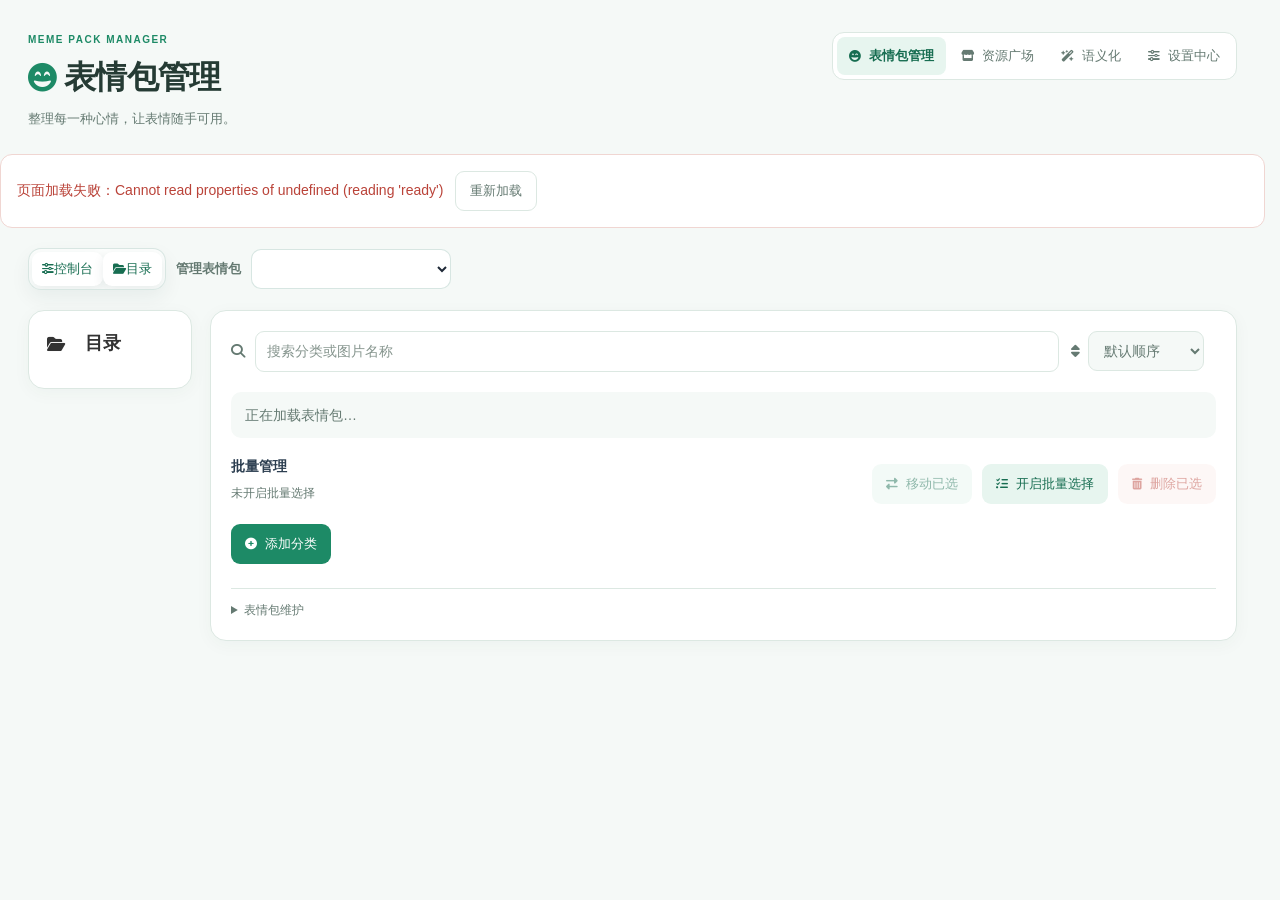
<file: pages/app/index.html>
<!doctype html>
<html lang="zh-CN">
  <head>
    <meta charset="UTF-8" />
    <meta name="viewport" content="width=device-width, initial-scale=1.0" />
    <title>表情包管理</title>
  </head>
  <body>
    <a id="entry" href="./a_manage/index.html">进入表情包管理</a>
    <script>
      (function redirectToManage() {
        const nextUrl = new URL(document.getElementById("entry").href);
        const currentParams = new URLSearchParams(window.location.search);
        for (const [key, value] of currentParams.entries()) {
          if (!nextUrl.searchParams.has(key)) {
            nextUrl.searchParams.set(key, value);
          }
        }
        nextUrl.hash = window.location.hash;
        window.location.replace(nextUrl.toString());
      })();
    </script>
  </body>
</html>
</file>
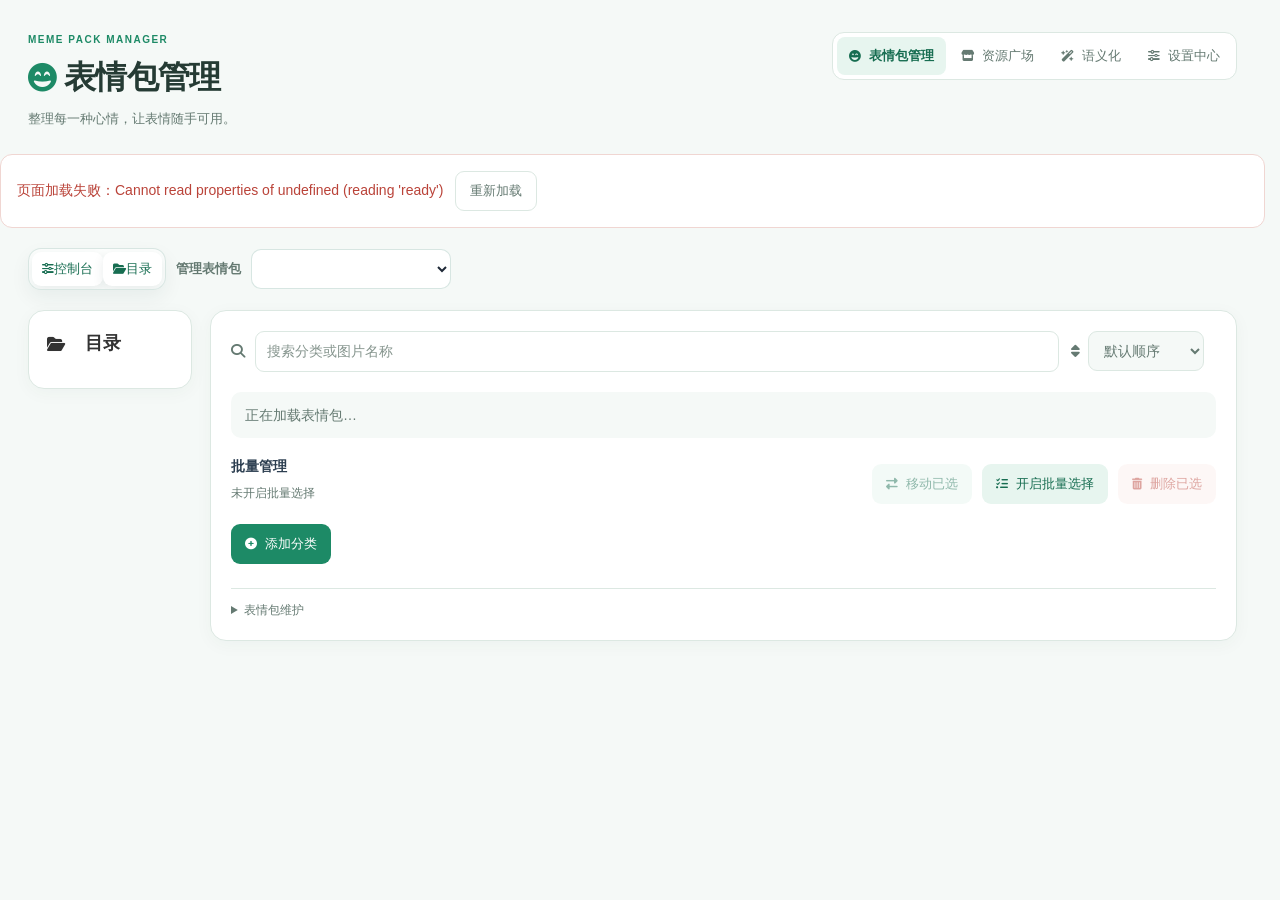
<file: pages/app/a_manage/index.html>
<!doctype html>
<html lang="zh-CN">
  <head>
    <meta charset="UTF-8" />
    <meta name="viewport" content="width=device-width, initial-scale=1.0" />
    <title>表情包管理中心</title>
    <link rel="stylesheet" href="../shared/fa.min.css" />
    <link rel="stylesheet" href="../shared/ui.css" />
    <link rel="stylesheet" href="./style.css" />
  </head>
  <body class="app-page panel-console-hidden">
    <header class="page-header">
      <div class="page-header-main">
        <div class="page-title-block">
          <p class="eyebrow">Meme Pack Manager</p>
          <h1><i class="fas fa-face-grin-beam icon"></i>表情包管理</h1>
          <p class="page-subtitle">整理每一种心情，让表情随手可用。</p>
        </div>
      </div>
      <nav class="nav-actions" aria-label="页面导航"></nav>
    </header>
    <div class="manage-pack-switch-row">
      <div class="panel-toggle-group" role="group" aria-label="页面视图">
        <button
          id="console-toggle-btn"
          class="panel-toggle"
          type="button"
          aria-expanded="true"
          aria-controls="app-sidebar-panel"
          aria-label="切换控制台"
        >
          <i class="fas fa-sliders icon"></i>控制台
        </button>
        <button
          id="directory-toggle-btn"
          class="panel-toggle"
          type="button"
          aria-expanded="true"
          aria-controls="app-directory-panel"
          aria-label="切换目录"
        >
          <i class="fas fa-folder-open icon"></i>目录
        </button>
      </div>
      <label for="manage-pack-select">管理表情包</label>
      <select id="manage-pack-select" aria-label="选择管理的表情包"></select>
      <button
        id="collection-review-open"
        type="button"
        class="secondary"
        hidden
        aria-haspopup="dialog"
      >
        待审核表情 (0)
      </button>
      <span
        id="pack-semantic-status"
        class="pack-semantic-status semantic-none"
        role="status"
        aria-live="polite"
        hidden
      >
        <i class="fas fa-wand-magic-sparkles"></i>
        <span id="pack-semantic-status-text">正在读取语义状态…</span>
      </span>
      <button
        id="retry-manage-packs-btn"
        type="button"
        class="secondary"
        hidden
      >
        重试
      </button>
    </div>

    <dialog
      id="collection-review-dialog"
      class="collection-review-dialog"
      aria-labelledby="collection-review-title"
    >
      <div class="collection-review-heading">
        <div>
          <p class="eyebrow">Collection Review</p>
          <h2 id="collection-review-title" class="text-h3 pa-4 pb-0 pl-6">
            审核收集到的表情包
          </h2>
          <p id="collection-review-pack"></p>
        </div>
        <button
          id="collection-review-close"
          variant="text"
          type="button"
          class="secondary"
          aria-label="关闭审核"
        >
          关闭
        </button>
      </div>
      <p class="collection-review-hint">
        预览后选择接收，图片才会加入当前表情包。分类可逐张调整；默认优先展示把握较高的图片。
      </p>
      <div class="collection-review-toolbar">
        <label
          >分类
          <select id="collection-review-filter">
            <option value="">全部分类</option>
          </select></label
        >
        <label
          >排序
          <select id="collection-review-sort">
            <option value="desc">把握度从高到低</option>
            <option value="asc">把握度从低到高</option>
          </select></label
        >
        <label
          ><input
            id="collection-review-select-all"
            type="checkbox"
          />选择当前筛选结果</label
        >
        <button
          id="collection-review-refresh"
          type="button"
          class="secondary"
          variant="tonal"
        >
          刷新
        </button>
      </div>
      <details id="collection-review-stats" class="collection-review-stats">
        <summary>最近收集状态</summary>
        <p class="collection-review-hint">
          当前运行期间的全局统计，包含其他表情包；重启后重新计数。
        </p>
        <dl id="collection-review-counters"></dl>
      </details>
      <p id="collection-review-status" role="status" aria-live="polite"></p>
      <div id="collection-review-grid" class="collection-review-grid"></div>
      <button
        id="collection-review-more"
        variant="tonal"
        type="button"
        class="secondary"
        hidden
      >
        显示更多
      </button>
      <div class="collection-review-footer">
        <!-- [patcher:review-select-all] 审核弹窗底栏：一键全选 / 清空 -->
        <div class="collection-review-selection-group">
          <span id="collection-review-selection">已选 0 张</span>
          <button
            id="collection-review-select-all-btn"
            variant="tonal"
            type="button"
            class="secondary"
          >
            全选
          </button>
          <button
            id="collection-review-clear-selection"
            variant="tonal"
            type="button"
            class="secondary"
          >
            清空
          </button>
        </div>
        <label
          ><input
            id="collection-review-remember"
            type="checkbox"
          />丢弃时不再收集这些图片</label
        >
        <button
          id="collection-review-discard"
          variant="tonal"
          type="button"
          class="secondary"
          disabled
        >
          丢弃所选
        </button>
        <button
          id="collection-review-accept"
          type="button"
          variant="tonal"
          disabled
        >
          接收所选
        </button>
      </div>
    </dialog>
    <div
      id="sidebar-backdrop"
      class="sidebar-backdrop hidden"
      aria-hidden="true"
    ></div>

    <div class="container">
      <aside class="left-panel" id="app-sidebar-panel">
        <div class="left-panel-header">
          <div>
            <p class="left-panel-eyebrow">控制台</p>
            <h2>管理控制台</h2>
          </div>
          <button
            type="button"
            class="panel-close-btn"
            data-panel-close="console"
            aria-label="收起控制台"
          >
            <i class="fas fa-xmark"></i>
          </button>
        </div>

        <div class="console-section-heading">
          <span><i class="fas fa-arrows-rotate"></i>同步管理</span>
        </div>
        <div class="sync-buttons">
          <button id="check-sync-btn">
            <i class="fas fa-sync icon"></i>检查同步状态
          </button>
        </div>

        <div class="sync-panel">
          <h3><i class="fas fa-gear icon"></i>配置同步</h3>
          <div id="sync-status">
            <p>
              <i class="fas fa-spinner fa-spin icon"></i>正在检查同步状态...
            </p>
          </div>
        </div>

        <hr class="sync-divider" />

        <div class="sync-panel">
          <h4><i class="fas fa-cloud icon"></i>图床同步</h4>
          <a
            href="../settings/index.html#storage"
            data-nav-target="../settings/index.html#storage"
            >图床设置</a
          >
          <div class="sync-status">
            <div class="sync-provider-summary">
              <p>
                <i class="fas fa-server icon"></i>图床服务商:
                <span id="img-host-provider">--</span>
              </p>
              <p>
                <i class="fas fa-images icon"></i>云端图片数:
                <span id="remote-image-count">--</span> 张
              </p>
              <p>
                <i class="fas fa-hard-drive icon"></i>云端占用:
                <span id="remote-storage-size">--</span>
              </p>
            </div>
            <div class="sync-metrics-summary">
              <p class="sync-metric-item">
                <i class="fas fa-upload icon"></i>
                <span class="sync-metric-label">待上传</span>
                <span class="sync-metric-value"
                  ><span id="upload-count">0</span> 个文件</span
                >
              </p>
              <p class="sync-metric-item">
                <i class="fas fa-download icon"></i>
                <span class="sync-metric-label">待下载</span>
                <span class="sync-metric-value"
                  ><span id="download-count">0</span> 个文件</span
                >
              </p>
              <p class="sync-metric-item">
                <i class="fas fa-cloud icon"></i>
                <span class="sync-metric-label">云端多出</span>
                <span class="sync-metric-value"
                  ><span id="remote-extra-count">0</span> 个文件</span
                >
              </p>
              <p class="sync-metric-item">
                <i class="fas fa-folder-plus icon"></i>
                <span class="sync-metric-label">本地多出</span>
                <span class="sync-metric-value"
                  ><span id="local-extra-count">0</span> 个文件</span
                >
              </p>
            </div>
            <details id="img-host-conflicts" class="manage-maintenance hidden">
              <summary>
                同名冲突或待确认：<span id="conflict-count">0</span> 个
              </summary>
              <p class="hint">
                增量同步会保留这些图片。检查后，可在高级同步中选择以本地或云端为准。首次升级时，没有内容校验记录的同名图片也会列在这里。
              </p>
              <ul id="img-host-conflict-files"></ul>
            </details>
            <p
              id="img-host-sync-progress"
              class="sync-progress-message hidden"
              role="status"
            >
              <i class="fas fa-spinner fa-spin icon"></i>
              <span id="img-host-sync-progress-text">同步准备中...</span>
            </p>
            <button id="cancel-img-host-sync-btn" class="hidden" type="button">
              <i class="fas fa-stop icon"></i>停止同步
            </button>
            <button id="upload-sync-btn">
              <i class="fas fa-cloud-arrow-up icon"></i>同步到云端
            </button>
            <button id="download-sync-btn">
              <i class="fas fa-cloud-arrow-down icon"></i>从云端同步
            </button>
            <details class="manage-maintenance">
              <summary>高级同步</summary>
              <p class="hint">
                强制同步会覆盖同名图片并删除目标端多出的图片，请先检查差异。
              </p>
              <button id="force-upload-sync-btn" class="danger">
                <i class="fas fa-triangle-exclamation icon"></i>强制同步云端
              </button>
              <button id="force-download-sync-btn" class="danger">
                <i class="fas fa-triangle-exclamation icon"></i>从云端覆盖本地
              </button>
            </details>
          </div>
        </div>
      </aside>

      <aside class="directory-panel" id="app-directory-panel">
        <div id="sidebar">
          <div class="directory-panel-header">
            <h2><i class="fas fa-folder-open icon"></i>目录</h2>
            <button
              type="button"
              class="panel-close-btn"
              data-panel-close="directory"
              aria-label="收起目录"
            >
              <i class="fas fa-xmark"></i>
            </button>
          </div>
          <ul id="sidebar-list"></ul>
        </div>
      </aside>

      <main id="content">
        <div class="library-search-row">
          <label class="library-search" for="library-search-input">
            <i class="fas fa-magnifying-glass" aria-hidden="true"></i>
            <input
              id="library-search-input"
              type="search"
              aria-label="搜索分类或图片名称"
              placeholder="搜索分类或图片名称"
              autocomplete="off"
            />
          </label>
          <!-- [patcher:sort-all-view] 排序方式：默认 / 最新优先 / 最早优先 -->
          <label class="library-sort" for="library-sort-select">
            <i class="fas fa-sort" aria-hidden="true"></i>
            <select id="library-sort-select" aria-label="排序方式">
              <option value="default">默认顺序</option>
              <option value="newest">最新优先</option>
              <option value="oldest">最早优先</option>
            </select>
          </label>
          <span
            id="library-result-count"
            class="hint"
            aria-live="polite"
          ></span>
        </div>
        <div
          id="library-load-state"
          class="library-load-state"
          role="status"
          aria-live="polite"
        >
          <span id="library-load-message">正在加载表情包…</span>
          <button id="library-retry-btn" class="ghost hidden" type="button">
            重试
          </button>
        </div>
        <div class="page-toolbar">
          <div class="selection-toolbar">
            <div class="selection-toolbar-copy">
              <h2>批量管理</h2>
              <p id="selection-summary">未开启批量选择</p>
            </div>
            <div class="selection-toolbar-controls">
              <div class="pack-index-toolbar" aria-label="当前表情包向量状态">
                <span
                  id="pack-vector-status"
                  class="pack-vector-status hidden"
                  role="status"
                  aria-live="polite"
                >
                  <i class="fas fa-cubes-stacked"></i>
                  <span id="pack-vector-status-text">正在读取向量维度…</span>
                </span>
                <button
                  id="rebuild-pack-vectors-btn"
                  type="button"
                  class="secondary vector-rebuild-btn hidden"
                  disabled
                >
                  <i class="fas fa-arrows-rotate icon"></i>按当前维度重建
                </button>
              </div>
              <div class="selection-toolbar-actions">
                <button id="batch-move-btn" class="secondary" disabled>
                  <i class="fas fa-right-left icon"></i>移动已选
                </button>
                <button id="toggle-selection-mode-btn" class="secondary">
                  <i class="fas fa-list-check icon"></i>开启批量选择
                </button>
                <button id="batch-delete-btn" class="danger" disabled>
                  <i class="fas fa-trash-can icon"></i>删除已选
                </button>
              </div>
            </div>
          </div>
        </div>
        <section
          id="semantic-review-toolbar"
          class="semantic-review-toolbar hidden"
          aria-label="分类审核筛选"
        >
          <div class="semantic-review-toolbar-copy">
            <p class="eyebrow">Category Review</p>
            <h2>分类审核</h2>
            <p>按审核状态筛选，快速找到需要复核的图片。</p>
          </div>
          <div
            id="semantic-review-stats"
            class="semantic-review-stats"
            role="group"
          >
            <button type="button" data-review-filter="all" class="active">
              全部 <span>0</span>
            </button>
            <button type="button" data-review-filter="auto_match">
              自动符合 <span>0</span>
            </button>
            <button type="button" data-review-filter="needs_review">
              建议复核 <span>0</span>
            </button>
            <button type="button" data-review-filter="reclassified">
              自动重分类 <span>0</span>
            </button>
            <button type="button" data-review-filter="manual_confirmed">
              已人工确认 <span>0</span>
            </button>
            <button type="button" data-review-filter="manual_rejected">
              人工判定不符 <span>0</span>
            </button>
            <button type="button" data-review-filter="unchecked">
              尚未检查 <span>0</span>
            </button>
          </div>
        </section>
        <div id="emoji-categories"></div>
        <button id="add-category-btn">
          <i class="fas fa-plus-circle icon"></i>添加分类
        </button>
        <div id="add-category-form" style="display: none">
          <label for="new-category-name">分类名称</label>
          <input
            type="text"
            id="new-category-name"
            placeholder="输入类别名称"
            class="form-control"
          />
          <label for="new-category-description">分类描述</label>
          <input
            type="text"
            id="new-category-description"
            placeholder="输入类别描述"
            class="form-control mt-2"
          />
          <button id="save-category-btn" class="btn btn-primary mt-2">
            <i class="fas fa-save icon"></i>保存分类
          </button>
          <button id="cancel-category-btn" class="ghost" type="button">
            取消
          </button>
        </div>
        <details class="manage-maintenance library-maintenance">
          <summary>表情包维护</summary>
          <p class="hint">
            清空内容会保留分类；删除表情包会同时移除整个包。操作前会再次确认。
          </p>
          <div class="button-row">
            <button id="clear-all-btn" class="danger" type="button">
              <i class="fas fa-broom icon"></i>清空全部表情包
            </button>
            <button id="delete-manage-pack-btn" class="danger" type="button">
              删除当前表情包
            </button>
            <!-- [patcher:pack-admin] 图库新建 / 重命名 -->
            <button id="create-pack-btn" type="button">
              <i class="fas fa-folder-plus icon"></i>新建图库
            </button>
            <button id="rename-pack-btn" type="button" class="secondary">
              <i class="fas fa-pen icon"></i>重命名当前图库
            </button>
          </div>
        </details>
      </main>
    </div>

    <div
      id="toast-container"
      class="toast-container"
      aria-live="polite"
      aria-atomic="true"
    ></div>

    <div
      id="batch-context-menu"
      class="batch-context-menu hidden"
      role="menu"
      aria-hidden="true"
      aria-label="批量管理菜单"
    >
      <div class="batch-context-menu-header">
        <p id="batch-context-menu-title">批量管理</p>
        <p id="batch-context-menu-subtitle">选择一个操作继续</p>
      </div>
      <div class="batch-context-menu-actions">
        <button
          id="context-menu-delete-btn"
          type="button"
          class="danger"
          role="menuitem"
        >
          <i class="fas fa-trash-can icon"></i>删除文件
        </button>
        <button
          id="context-menu-move-btn"
          type="button"
          class="secondary"
          role="menuitem"
        >
          <i class="fas fa-right-left icon"></i>移动文件
        </button>
        <button
          id="context-menu-copy-btn"
          type="button"
          class="secondary"
          role="menuitem"
        >
          <i class="fas fa-copy icon"></i>复制文件
        </button>
        <button id="context-menu-paste-btn" type="button" role="menuitem">
          <i class="fas fa-paste icon"></i>粘贴文件
        </button>
      </div>
    </div>

    <div
      id="move-target-modal"
      class="move-target-modal hidden"
      aria-hidden="true"
    >
      <div
        class="move-target-modal-card"
        role="dialog"
        aria-modal="true"
        aria-labelledby="move-target-modal-title"
      >
        <p class="move-target-modal-eyebrow">批量移动</p>
        <h2 id="move-target-modal-title">选择目标分类</h2>
        <p id="move-target-modal-description">
          选择一个分类，将已选表情包批量移动过去。
        </p>
        <div id="move-target-list" class="move-target-list"></div>
        <div class="move-target-modal-actions">
          <button id="move-target-cancel-btn" class="secondary">取消</button>
        </div>
      </div>
    </div>

    <div
      id="category-edit-modal"
      class="category-edit-modal hidden"
      aria-hidden="true"
    >
      <div
        class="category-edit-modal-card"
        role="dialog"
        aria-modal="true"
        aria-labelledby="category-edit-modal-title"
      >
        <p class="category-edit-modal-eyebrow">类别编辑</p>
        <h2 id="category-edit-modal-title">编辑类别</h2>
        <p id="category-edit-modal-description">
          修改类别名称和描述，保存后立即生效。
        </p>
        <div class="category-edit-form-panel">
          <label for="category-edit-name-input">类别名称</label>
          <input
            id="category-edit-name-input"
            type="text"
            placeholder="输入类别名称"
          />
          <label for="category-edit-desc-input">类别描述</label>
          <input
            id="category-edit-desc-input"
            type="text"
            placeholder="输入类别描述"
          />
        </div>
        <div class="category-edit-modal-actions">
          <button id="category-edit-cancel-btn" class="secondary">取消</button>
          <button id="category-edit-save-btn">保存修改</button>
        </div>
      </div>
    </div>

    <div
      id="confirm-modal"
      class="confirm-modal hidden"
      aria-hidden="true"
      inert
    >
      <div
        class="confirm-modal-card"
        role="dialog"
        aria-modal="true"
        aria-labelledby="confirm-modal-title"
      >
        <p class="confirm-modal-eyebrow">操作确认</p>
        <h2 id="confirm-modal-title">请确认操作</h2>
        <p id="confirm-modal-description"></p>
        <div class="confirm-modal-actions">
          <button id="confirm-modal-cancel-btn" class="secondary">取消</button>
          <button id="confirm-modal-confirm-btn">确认</button>
        </div>
      </div>
    </div>

    <div
      id="danger-confirm-modal"
      class="danger-modal hidden"
      aria-hidden="true"
    >
      <div
        class="danger-modal-card"
        role="dialog"
        aria-modal="true"
        aria-labelledby="danger-modal-title"
      >
        <p class="danger-modal-eyebrow">危险操作</p>
        <h2 id="danger-modal-title">请确认操作</h2>
        <p id="danger-modal-description"></p>
        <label class="danger-modal-check" for="danger-modal-ack">
          <input type="checkbox" id="danger-modal-ack" />
          <span>我已理解该操作不可恢复</span>
        </label>
        <p id="danger-modal-stage-text" class="danger-modal-stage-text">
          请先勾选已理解，再进入 5 秒倒计时的最终确认。
        </p>
        <div class="danger-modal-actions">
          <button id="danger-modal-cancel-btn" class="secondary">取消</button>
          <button id="danger-modal-confirm-btn" class="danger" disabled>
            继续确认
          </button>
        </div>
      </div>
    </div>

    <!-- [patcher:pack-admin] 新建 / 重命名图库对话框 -->
    <div
      id="pack-admin-modal"
      class="confirm-modal hidden"
      aria-hidden="true"
      inert
    >
      <div
        class="confirm-modal-card"
        role="dialog"
        aria-modal="true"
        aria-labelledby="pack-admin-title"
      >
        <p class="confirm-modal-eyebrow">图库管理</p>
        <h2 id="pack-admin-title">新建图库</h2>
        <form id="pack-admin-form" class="pack-admin-form" autocomplete="off">
          <label for="pack-admin-id">图库 ID（内部标识）</label>
          <input
            id="pack-admin-id"
            type="text"
            maxlength="64"
            spellcheck="false"
            placeholder="小写字母/数字/._-，2–64 位"
          />
          <label for="pack-admin-name">显示名称</label>
          <input
            id="pack-admin-name"
            type="text"
            maxlength="64"
            placeholder="留空则使用 ID"
          />
          <label
            id="pack-admin-default-wrap"
            class="danger-modal-check"
            for="pack-admin-set-default"
          >
            <input type="checkbox" id="pack-admin-set-default" />
            <span>同时设为默认图库（影响未绑定会话的发图回落）</span>
          </label>
          <p id="pack-admin-hint" class="pack-admin-hint"></p>
          <div class="confirm-modal-actions">
            <button id="pack-admin-cancel-btn" type="button" class="secondary">
              取消
            </button>
            <button id="pack-admin-submit-btn" type="submit">确定</button>
          </div>
        </form>
      </div>
    </div>

    <div id="drag-hud" class="drag-hud hidden" aria-hidden="true">
      <div class="drag-hud-ring"></div>
      <div class="drag-hud-center">
        <span id="drag-hud-label">2s</span>
      </div>
      <div id="drag-hud-caption" class="drag-hud-caption">
        长按 2 秒进入拖拽
      </div>
    </div>

    <div
      id="image-preview-modal"
      class="image-preview-modal hidden"
      aria-hidden="true"
    >
      <div
        class="image-preview-stage"
        role="dialog"
        aria-modal="true"
        aria-label="表情包预览"
      >
        <button
          id="image-preview-close-btn"
          class="image-preview-close"
          type="button"
          aria-label="关闭预览"
        >
          <i class="fas fa-xmark"></i>
        </button>
        <div id="image-preview-frame" class="image-preview-frame">
          <div id="image-preview-loading" class="image-preview-loading">
            <i class="fas fa-spinner fa-spin"></i>
          </div>
          <img id="image-preview-img" alt="表情包预览" />
          <button
            id="image-preview-original-btn"
            class="image-preview-original"
            type="button"
          >
            <i class="fas fa-up-right-and-down-left-from-center icon"></i>原图
          </button>
        </div>
        <aside
          id="image-preview-semantic"
          class="image-preview-semantic semantic-loading"
          aria-live="polite"
        >
          <div class="image-preview-semantic-header">
            <div>
              <p class="image-preview-semantic-eyebrow">Semantic Detail</p>
              <h2>图片语义</h2>
            </div>
            <span
              id="image-preview-semantic-state"
              class="image-preview-semantic-state"
              >读取中</span
            >
          </div>
          <p
            id="image-preview-semantic-filename"
            class="image-preview-semantic-filename"
          ></p>
          <div class="image-preview-semantic-badges" aria-label="语义状态">
            <span
              id="image-preview-source-state"
              class="image-preview-status-badge"
              >自动生成</span
            >
            <span
              id="image-preview-vector-state"
              class="image-preview-status-badge"
              >向量等待更新</span
            >
          </div>
          <p
            id="image-preview-duplicate-notice"
            class="image-preview-duplicate-notice hidden"
          ></p>
          <div
            id="image-preview-category-review"
            class="image-preview-category-review"
          >
            <span
              id="image-preview-category-tag"
              class="image-preview-category-tag"
            ></span>
            <span
              id="image-preview-category-review-state"
              class="image-preview-category-review-state"
            ></span>
            <p
              id="image-preview-category-review-reason"
              class="image-preview-category-review-reason hidden"
            ></p>
            <p
              id="image-preview-reclassification"
              class="image-preview-reclassification hidden"
            ></p>
            <div
              id="image-preview-review-actions"
              class="image-preview-review-actions hidden"
            >
              <button
                id="image-preview-category-confirm-btn"
                type="button"
                class="secondary hidden"
              >
                确认当前分类正确
              </button>
              <button
                id="image-preview-review-edit-btn"
                type="button"
                class="hidden"
              >
                修改语义或分类
              </button>
            </div>
          </div>
          <div class="image-preview-semantic-section image-preview-read-view">
            <p class="image-preview-semantic-label">图片含义</p>
            <p
              id="image-preview-semantic-caption"
              class="image-preview-semantic-caption"
            >
              正在读取这张图片的语义信息…
            </p>
          </div>
          <div
            id="image-preview-semantic-tags-wrap"
            class="image-preview-semantic-section image-preview-read-view hidden"
          >
            <p class="image-preview-semantic-label">语义标签</p>
            <div
              id="image-preview-semantic-tags"
              class="image-preview-semantic-tags"
            ></div>
          </div>
          <div
            id="image-preview-visible-text-wrap"
            class="image-preview-semantic-section image-preview-read-view hidden"
          >
            <p class="image-preview-semantic-label">图片内文字</p>
            <p
              id="image-preview-visible-text"
              class="image-preview-visible-text"
            ></p>
          </div>
          <p
            id="image-preview-semantic-index"
            class="image-preview-semantic-index"
          ></p>
          <div
            id="image-preview-semantic-actions"
            class="image-preview-semantic-actions"
          >
            <button id="image-preview-edit-btn" type="button">
              修改图片语义
            </button>
            <button
              id="image-preview-restore-auto-btn"
              type="button"
              class="secondary hidden"
            >
              恢复自动生成
            </button>
          </div>
          <form
            id="image-preview-edit-form"
            class="image-preview-edit-form hidden"
          >
            <div class="image-preview-review-rewrite">
              <div class="image-preview-edit-field">
                <label for="image-preview-review-instruction"
                  >人工复审意见</label
                >
                <textarea
                  id="image-preview-review-instruction"
                  rows="3"
                  maxlength="2000"
                  placeholder="例如：这不是生气，而是看到离谱内容后无语；请重新识别图片文字，并改写含义和标签。"
                ></textarea>
              </div>
              <button
                id="image-preview-review-rewrite-btn"
                type="button"
                class="secondary"
              >
                让视觉模型按意见重写
              </button>
              <p
                id="image-preview-review-rewrite-status"
                class="image-preview-review-rewrite-status"
              >
                模型会重写语义并自动选择分类；只生成候选，不会直接保存或移动。
              </p>
            </div>
            <div class="image-preview-edit-field">
              <label>固定分类标签（只读）</label>
              <div
                id="image-preview-fixed-tags"
                class="image-preview-fixed-tags"
              ></div>
            </div>
            <div class="image-preview-edit-field">
              <label for="image-preview-caption-input">图片含义描述</label>
              <textarea
                id="image-preview-caption-input"
                rows="4"
                maxlength="4000"
                required
              ></textarea>
            </div>
            <div class="image-preview-edit-field">
              <label for="image-preview-tags-input">普通语义标签</label>
              <input
                id="image-preview-tags-input"
                type="text"
                placeholder="用中文逗号、英文逗号或换行分隔"
              />
            </div>
            <div class="image-preview-edit-field">
              <label for="image-preview-visible-text-input"
                >图片中可见文字</label
              >
              <textarea
                id="image-preview-visible-text-input"
                rows="3"
                maxlength="4000"
              ></textarea>
            </div>
            <div class="image-preview-edit-field">
              <label for="image-preview-category-decision"
                >当前分类人工判断</label
              >
              <select id="image-preview-category-decision">
                <option value="keep">保持现有判断</option>
                <option value="match">确认当前分类正确</option>
                <option value="mismatch">确认当前分类不正确</option>
              </select>
            </div>
            <div class="image-preview-edit-field">
              <label for="image-preview-target-category"
                >保存时移动到其他分类（可选）</label
              >
              <select id="image-preview-target-category">
                <option value="">保持当前分类</option>
              </select>
              <small>
                视觉模型重写后会自动填入建议分类，你只需检查。选择新分类后，请点击“保存、移动并更新该图向量”；其他同内容图片不变。
              </small>
            </div>
            <p id="image-preview-edit-scope" class="image-preview-edit-scope">
              只修改当前路径的图片。
            </p>
            <div class="image-preview-edit-actions">
              <button
                id="image-preview-edit-cancel-btn"
                type="button"
                class="secondary"
              >
                取消
              </button>
              <button
                id="image-preview-save-btn"
                type="submit"
                class="secondary"
              >
                仅保存
              </button>
              <button id="image-preview-save-vector-btn" type="button">
                保存并更新该图向量
              </button>
            </div>
          </form>
        </aside>
      </div>
    </div>

    <script type="module" src="../shared/ui.js"></script>
    <script type="module" src="./script.js"></script>
  </body>
</html>
</file>
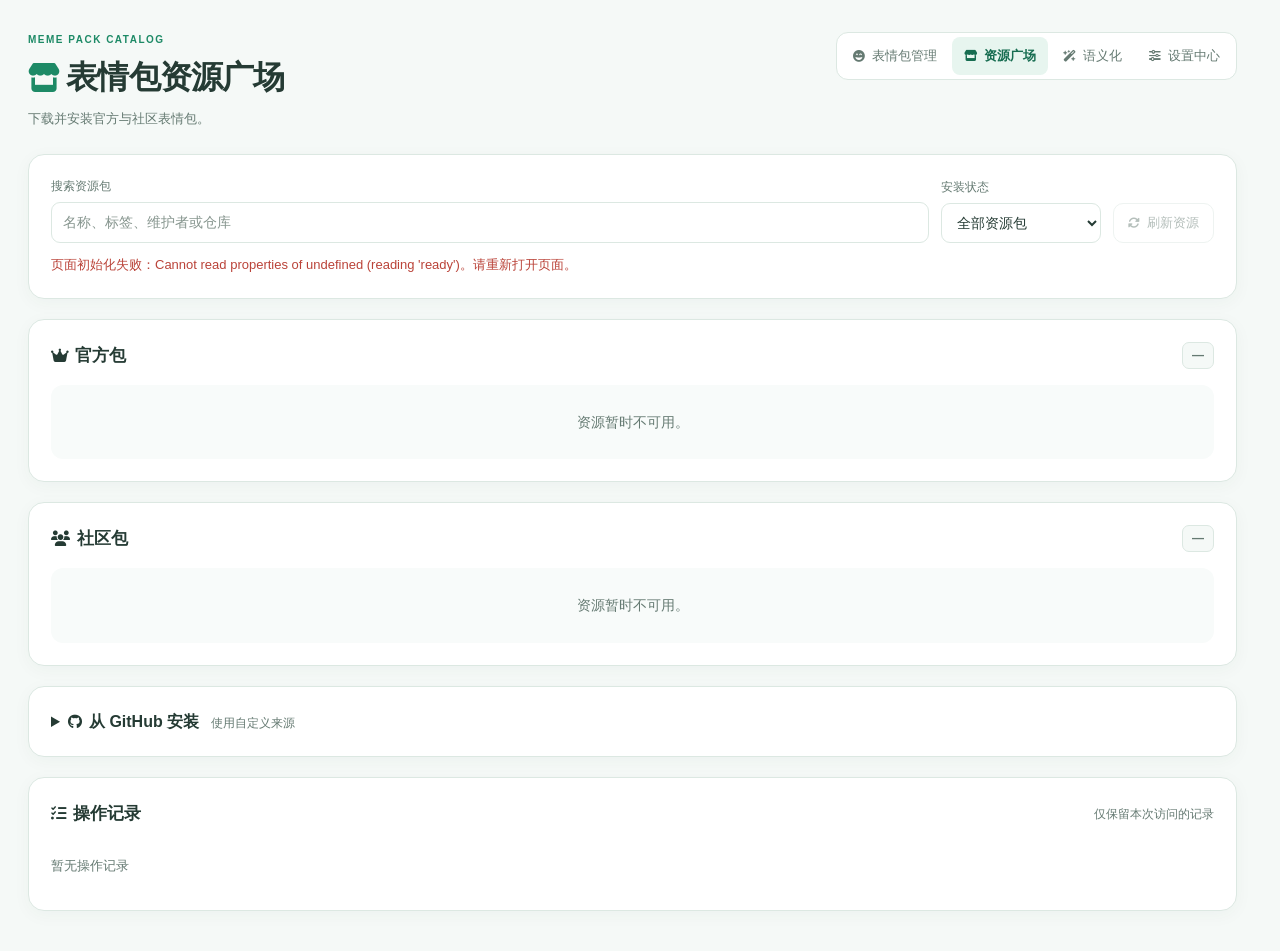
<file: pages/app/catalog/index.html>
<!doctype html>
<html lang="zh-CN">
  <head>
    <meta charset="UTF-8" />
    <meta name="viewport" content="width=device-width, initial-scale=1.0" />
    <title>表情包资源广场</title>
    <link rel="stylesheet" href="../shared/fa.min.css" />
    <link rel="stylesheet" href="../shared/ui.css" />
    <link rel="stylesheet" href="./style.css" />
  </head>
  <body>
    <header class="page-header">
      <div>
        <p class="eyebrow">Meme Pack Catalog</p>
        <h1><i class="fas fa-store icon"></i>表情包资源广场</h1>
        <p class="subtitle">下载并安装官方与社区表情包。</p>
      </div>
      <nav class="nav-actions" aria-label="页面导航"></nav>
    </header>

    <main class="layout">
      <section class="panel catalog-toolbar" aria-label="查找资源包">
        <div class="catalog-search-row">
          <div class="field-row catalog-search">
            <label for="catalog-search">搜索资源包</label>
            <input
              id="catalog-search"
              type="search"
              placeholder="名称、标签、维护者或仓库"
              autocomplete="off"
            />
          </div>
          <div class="field-row catalog-filter">
            <label for="catalog-filter">安装状态</label>
            <select id="catalog-filter">
              <option value="all">全部资源包</option>
              <option value="available">未安装</option>
              <option value="installed">已安装</option>
            </select>
          </div>
          <button id="refresh-catalog-btn" type="button" class="ghost" disabled>
            <i class="fas fa-rotate icon" aria-hidden="true"></i>刷新资源
          </button>
        </div>
        <p id="catalog-status" class="catalog-status" role="status">
          正在读取资源列表…
        </p>
        <p
          id="installed-status"
          class="catalog-status hidden"
          role="status"
        ></p>
      </section>

      <section
        id="install-task"
        class="panel install-task hidden"
        aria-label="后台安装任务"
      >
        <div>
          <strong id="install-task-name">正在安装</strong>
          <p id="install-task-status" class="hint" role="status">
            正在准备安装任务
          </p>
        </div>
        <button id="show-install-progress" type="button" class="ghost">
          查看进度
        </button>
      </section>

      <section class="panel catalog-list official-zone">
        <div class="panel-header">
          <h2><i class="fas fa-crown icon"></i>官方包</h2>
          <span id="official-pack-count" class="badge">—</span>
        </div>
        <div id="official-grid" class="catalog-grid empty">
          <p>正在读取官方包…</p>
        </div>
      </section>

      <section class="panel catalog-list community-zone">
        <div class="panel-header">
          <h2><i class="fas fa-users icon"></i>社区包</h2>
          <span id="community-pack-count" class="badge">—</span>
        </div>
        <div id="community-grid" class="catalog-grid empty">
          <p>正在读取社区包…</p>
        </div>
      </section>

      <details class="panel manual-source">
        <summary>
          <i class="fab fa-github icon" aria-hidden="true"></i>从 GitHub
          安装<span>使用自定义来源</span>
        </summary>
        <p id="source-form-hint" class="manual-source-hint">
          <i class="fas fa-circle-info"></i>
          输入表情包的仓库与目录。支持兼容结构的表情包，安装时会自动识别。
        </p>
        <form id="source-install-form" aria-describedby="source-form-hint">
          <div class="triple-grid">
            <div class="field-row">
              <label for="source-repo-input">GitHub 仓库</label>
              <input
                id="source-repo-input"
                type="text"
                placeholder="owner/repo"
                required
                autocomplete="off"
                spellcheck="false"
                aria-describedby="source-repo-hint"
              />
              <span id="source-repo-hint" class="field-hint"
                >填写用户名/仓库名，例如 anka-afk/meme-packs</span
              >
            </div>
            <div class="field-row">
              <label for="source-ref-input">分支或版本</label>
              <input
                id="source-ref-input"
                type="text"
                value="main"
                placeholder="main"
                required
                spellcheck="false"
                aria-describedby="source-ref-hint"
              />
              <span id="source-ref-hint" class="field-hint"
                >填写分支名、标签或提交 ID</span
              >
            </div>
            <div class="field-row">
              <label for="source-subpath-input">包所在目录</label>
              <input
                id="source-subpath-input"
                type="text"
                placeholder="packs/official-basic"
                value="."
                required
                spellcheck="false"
                aria-describedby="source-subpath-hint"
              />
              <span id="source-subpath-hint" class="field-hint"
                >相对于仓库根目录；根目录填写 .</span
              >
            </div>
          </div>
          <div class="button-row">
            <button id="install-source-btn" type="submit" disabled>
              <i class="fas fa-download icon"></i>安装此来源
            </button>
          </div>
        </form>
      </details>

      <section class="panel log-panel">
        <div class="panel-header">
          <h2><i class="fas fa-list-check icon"></i>操作记录</h2>
          <span class="hint">仅保留本次访问的记录</span>
        </div>
        <div id="log-list" class="log-list" role="log" aria-live="polite"></div>
      </section>
    </main>

    <div id="install-dialog" class="dialog-mask hidden" aria-hidden="true">
      <div
        class="dialog-card"
        role="dialog"
        aria-modal="true"
        aria-labelledby="install-dialog-title"
        aria-describedby="install-dialog-pack-name"
      >
        <h3 id="install-dialog-title">
          <i class="fas fa-download icon"></i>安装选项
        </h3>
        <p id="install-dialog-pack-name" class="dialog-meta"></p>
        <label class="checkbox">
          <input id="install-overwrite-checkbox" type="checkbox" />
          <span>覆盖同名表情包</span>
        </label>
        <p class="dialog-tip">
          如有同名包，默认保留原包并为新包追加后缀。勾选覆盖将替换原包文件。
        </p>
        <label class="checkbox">
          <input id="install-default-checkbox" type="checkbox" />
          <span>安装后设为默认</span>
        </label>
        <div class="dialog-actions">
          <button id="install-dialog-cancel" class="ghost" type="button">
            取消
          </button>
          <button id="install-dialog-confirm" type="button">确认安装</button>
        </div>
      </div>
    </div>

    <div
      id="install-progress-dialog"
      class="dialog-mask hidden"
      aria-hidden="true"
    >
      <div
        class="dialog-card progress-dialog-card"
        role="dialog"
        aria-modal="true"
        aria-labelledby="install-progress-title"
      >
        <h3 id="install-progress-title">
          <i class="fas fa-cloud-arrow-down icon"></i>正在安装表情包
        </h3>
        <p id="install-progress-pack-name" class="dialog-meta"></p>
        <div class="progress-summary" aria-live="polite">
          <span id="install-progress-phase">正在准备安装任务</span>
          <strong id="install-progress-percent">0%</strong>
        </div>
        <div
          id="install-progress-track"
          class="progress-track"
          role="progressbar"
          aria-label="安装进度"
          aria-valuemin="0"
          aria-valuemax="100"
          aria-valuenow="0"
        >
          <div id="install-progress-bar" class="progress-bar"></div>
        </div>
        <p id="install-progress-bytes" class="progress-bytes">等待下载开始…</p>
        <p class="dialog-tip">
          切换页面后安装仍会继续，返回资源广场可恢复进度。
        </p>
        <div class="dialog-actions">
          <button
            id="install-progress-cancel"
            class="ghost danger-text"
            type="button"
          >
            取消安装
          </button>
          <button
            id="install-progress-hide"
            class="ghost"
            type="button"
            data-dialog-dismiss
          >
            后台安装
          </button>
        </div>
      </div>
    </div>

    <script type="module" src="../shared/ui.js"></script>
    <script type="module" src="./script.js"></script>
  </body>
</html>
</file>
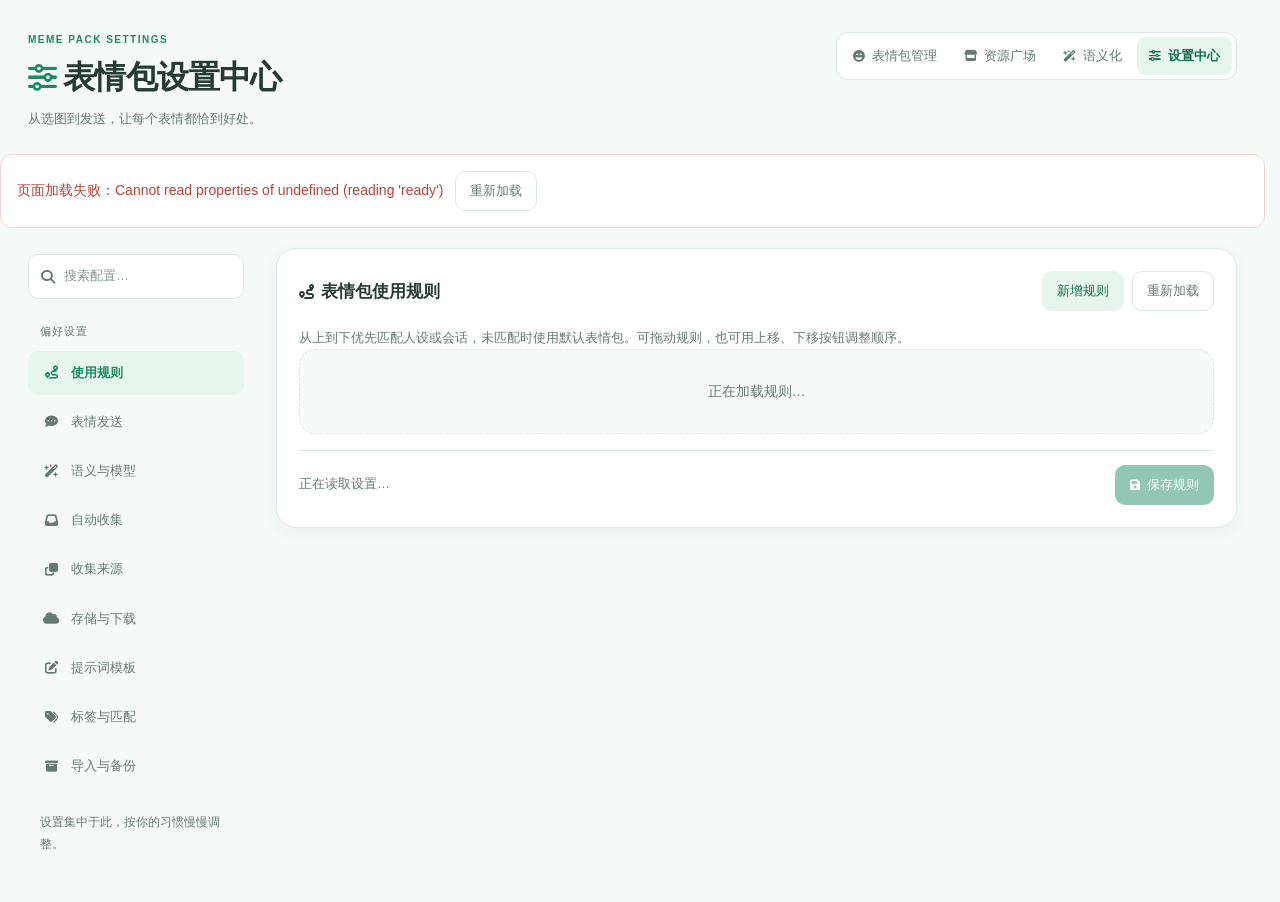
<file: pages/app/settings/index.html>
<!doctype html>
<html lang="zh-CN">
  <head>
    <meta charset="UTF-8" />
    <meta name="viewport" content="width=device-width, initial-scale=1.0" />
    <title>表情包设置中心</title>
    <link rel="stylesheet" href="../shared/fa.min.css" />
    <link rel="stylesheet" href="../shared/ui.css" />
    <link rel="stylesheet" href="./style.css" />
  </head>
  <body>
    <header class="page-header">
      <div>
        <p class="eyebrow">Meme Pack Settings</p>
        <h1><i class="fas fa-sliders icon"></i>表情包设置中心</h1>
        <p class="subtitle">从选图到发送，让每个表情都恰到好处。</p>
      </div>
      <nav class="nav-actions" aria-label="页面导航"></nav>
    </header>

    <main class="settings-layout">
      <aside class="settings-sidebar" aria-label="设置分类">
        <label class="settings-search" for="settings-search">
          <i class="fas fa-magnifying-glass" aria-hidden="true"></i>
          <input
            id="settings-search"
            type="search"
            placeholder="搜索配置…"
            aria-label="搜索配置"
            autocomplete="off"
          />
        </label>
        <p class="settings-nav-label">偏好设置</p>
        <nav id="settings-nav" aria-label="设置分类导航">
          <button type="button" data-settings-tab="rules" aria-current="page">
            <i class="fas fa-route" aria-hidden="true"></i>使用规则
          </button>
          <button type="button" data-settings-tab="sending">
            <i class="fas fa-comment-dots" aria-hidden="true"></i>表情发送<span
              class="settings-dirty-dot"
              hidden
            ></span>
          </button>
          <button type="button" data-settings-tab="models">
            <i class="fas fa-wand-magic-sparkles" aria-hidden="true"></i
            >语义与模型<span class="settings-dirty-dot" hidden></span>
          </button>
          <button type="button" data-settings-tab="collect">
            <i class="fas fa-inbox" aria-hidden="true"></i>自动收集<span
              class="settings-dirty-dot"
              hidden
            ></span>
          </button>
          <button type="button" data-settings-tab="collect-sources">
            <i class="fas fa-clone" aria-hidden="true"></i>收集来源
          </button>
          <button type="button" data-settings-tab="storage">
            <i class="fas fa-cloud" aria-hidden="true"></i>存储与下载<span
              class="settings-dirty-dot"
              hidden
            ></span>
          </button>
          <button type="button" data-settings-tab="prompts">
            <i class="fas fa-pen-to-square" aria-hidden="true"></i
            >提示词模板<span class="settings-dirty-dot" hidden></span>
          </button>
          <button type="button" data-settings-tab="matching">
            <i class="fas fa-tags" aria-hidden="true"></i>标签与匹配<span
              class="settings-dirty-dot"
              hidden
            ></span>
          </button>
          <button type="button" data-settings-tab="backup">
            <i class="fas fa-box-archive" aria-hidden="true"></i>导入与备份
          </button>
        </nav>
        <p class="settings-sidebar-note">设置集中于此，按你的习惯慢慢调整。</p>
      </aside>
      <div class="settings-content">
        <section class="panel rules-panel" data-settings-panel="rules">
          <div class="panel-head">
            <h2><i class="fas fa-route icon"></i>表情包使用规则</h2>
            <div class="head-actions">
              <button id="add-rule-btn" class="secondary">新增规则</button>
              <button id="reload-rules-btn" class="ghost">重新加载</button>
            </div>
          </div>

          <p class="hint">
            从上到下优先匹配人设或会话，未匹配时使用默认表情包。可拖动规则，也可用上移、下移按钮调整顺序。
          </p>

          <div
            id="rules-validation"
            class="validation hidden"
            role="alert"
            tabindex="-1"
          ></div>

          <div id="rules-list" class="rules-list" aria-label="表情包使用规则">
            <p class="rules-placeholder" role="status">正在加载规则…</p>
          </div>

          <div class="save-row">
            <p
              id="rules-save-status"
              class="result"
              role="status"
              aria-live="polite"
            >
              正在读取设置…
            </p>
            <button id="save-rules-btn" disabled>
              <i class="fas fa-floppy-disk icon"></i>保存规则
            </button>
          </div>
        </section>

        <!-- [patcher:collect-mirror] 按来源配置自动收集的镜像目标图库（批次 2） -->
        <section class="panel rules-panel" data-settings-panel="collect-sources" hidden>
          <div class="panel-head">
            <h2><i class="fas fa-clone icon"></i>收集来源与镜像目标</h2>
            <div class="head-actions">
              <button id="add-collect-source-btn" class="secondary">新增来源</button>
              <button id="reload-collect-sources-btn" class="ghost">重新加载</button>
            </div>
          </div>

          <p class="hint">
            按<strong>来源</strong>配置自动收集：只有列在这里、且「总闸」为开启的来源才会收图，
            <strong>未列出的来源一律不收</strong>。收进来的表情包会<strong>复制镜像</strong>进你勾选的每一个图库
            （视觉识别只跑一次，其余图库按分类名落位）。
          </p>

          <div
            id="collect-sources-validation"
            class="validation hidden"
            role="alert"
            tabindex="-1"
          ></div>

          <div
            id="collect-sources-list"
            class="rules-list"
            aria-label="收集来源"
          >
            <p class="rules-placeholder" role="status">正在加载收集来源…</p>
          </div>

          <div class="save-row">
            <p
              id="collect-sources-status"
              class="result"
              role="status"
              aria-live="polite"
            >
              正在读取设置…
            </p>
            <button id="save-collect-sources-btn" disabled>
              <i class="fas fa-floppy-disk icon"></i>保存收集来源
            </button>
          </div>
        </section>

        <form
          id="plugin-config-form"
          data-settings-panel="config"
          hidden
          novalidate
        >
          <div class="settings-section-heading">
            <div>
              <p class="eyebrow">Preferences</p>
              <h2 id="config-section-title">表情发送</h2>
              <p id="config-section-description" class="hint"></p>
            </div>
            <div class="settings-heading-actions">
              <button
                type="button"
                id="reset-prompts-btn"
                class="secondary"
                hidden
                disabled
              >
                恢复默认模板
              </button>
              <button type="button" id="reload-config-btn" class="ghost">
                <i class="fas fa-rotate icon" aria-hidden="true"></i>重新加载
              </button>
            </div>
          </div>
          <p id="config-load-status" class="config-notice" role="status">
            正在读取配置…
          </p>
          <div id="config-sections"></div>
          <p id="config-search-empty" class="rules-placeholder" hidden>
            没有找到相关配置，试试“模型”“概率”或“图床”。
          </p>
          <div class="config-save-bar">
            <div>
              <p id="config-save-status" role="status">正在读取设置…</p>
            </div>
            <button id="save-config-btn" type="submit" disabled>
              <i class="fas fa-floppy-disk icon" aria-hidden="true"></i
              >保存并应用
            </button>
          </div>
        </form>
        <div data-settings-panel="backup" hidden>
          <section class="panel backup-panel">
            <h2><i class="fas fa-box-archive icon"></i>导入与备份</h2>

            <div class="block pack-transfer-block">
              <h3>单个表情包</h3>
              <p class="hint compact-hint">分享、备份或迁移一个表情包。</p>
              <div class="field-row">
                <label for="transfer-pack-select">当前表情包</label>
                <select
                  id="transfer-pack-select"
                  aria-label="选择迁移的表情包"
                ></select>
              </div>
              <p id="transfer-current-pack" class="result" aria-live="polite">
                正在读取当前表情包…
              </p>

              <details class="pack-transfer-section" open>
                <summary>
                  <span class="pack-transfer-summary-icon share-icon">
                    <i class="fas fa-file-export"></i>
                  </span>
                  <span>
                    <strong>导出当前表情包</strong>
                    <small>分享或迁回自己的环境</small>
                  </span>
                  <i class="fas fa-chevron-down pack-transfer-chevron"></i>
                </summary>
                <div class="pack-transfer-section-body">
                  <div
                    class="export-mode-list"
                    role="radiogroup"
                    aria-label="导出类型"
                  >
                    <label
                      class="export-mode-option selected"
                      for="export-mode-share"
                    >
                      <input
                        id="export-mode-share"
                        name="export-mode"
                        type="radio"
                        value="share"
                        checked
                      />
                      <span>
                        <strong>分享版</strong>
                        <small>不带向量，可上传资源广场</small>
                      </span>
                      <em>推荐</em>
                    </label>
                    <label class="export-mode-option" for="export-mode-backup">
                      <input
                        id="export-mode-backup"
                        name="export-mode"
                        type="radio"
                        value="backup"
                      />
                      <span>
                        <strong>自用备份</strong>
                        <small id="vector-backup-hint">正在检查向量状态…</small>
                      </span>
                    </label>
                  </div>
                  <button id="export-pack-download-btn" type="button">
                    <i class="fas fa-download icon"></i>下载分享版
                  </button>
                  <p
                    id="export-pack-result"
                    class="result"
                    aria-live="polite"
                  ></p>
                </div>
              </details>

              <details class="pack-transfer-section">
                <summary>
                  <span class="pack-transfer-summary-icon import-icon">
                    <i class="fas fa-file-import"></i>
                  </span>
                  <span>
                    <strong>从压缩包导入</strong>
                    <small>兼容新版与旧版表情包</small>
                  </span>
                  <i class="fas fa-chevron-down pack-transfer-chevron"></i>
                </summary>
                <div class="pack-transfer-section-body">
                  <label
                    id="pack-import-dropzone"
                    class="pack-import-dropzone"
                    for="pack-import-file"
                    tabindex="0"
                    role="button"
                    aria-label="选择 zip 格式的表情包"
                  >
                    <input
                      id="pack-import-file"
                      type="file"
                      accept=".zip,application/zip"
                    />
                    <i class="fas fa-cloud-arrow-up"></i>
                    <span>
                      <strong id="pack-import-file-label"
                        >选择或拖入 zip 文件</strong
                      >
                      <small>先检查，不会立即覆盖</small>
                    </span>
                  </label>

                  <div
                    id="pack-import-preview"
                    class="pack-import-preview hidden"
                    aria-live="polite"
                  >
                    <div class="pack-import-preview-header">
                      <div>
                        <strong id="pack-import-preview-name"
                          >待导入表情包</strong
                        >
                        <span id="pack-import-preview-format"
                          >正在识别格式</span
                        >
                      </div>
                      <button
                        id="pack-import-reset-btn"
                        type="button"
                        class="secondary compact-btn"
                      >
                        重选
                      </button>
                    </div>
                    <dl class="pack-import-preview-stats">
                      <div>
                        <dt>图片</dt>
                        <dd id="pack-import-image-count">0</dd>
                      </div>
                      <div>
                        <dt>分类</dt>
                        <dd id="pack-import-category-count">0</dd>
                      </div>
                      <div>
                        <dt>语义</dt>
                        <dd id="pack-import-semantic-count">无</dd>
                      </div>
                      <div>
                        <dt>向量</dt>
                        <dd id="pack-import-vector-state">不包含</dd>
                      </div>
                    </dl>
                    <p
                      id="pack-import-warning"
                      class="pack-import-warning hidden"
                    ></p>
                    <div class="pack-import-options">
                      <label>
                        <input id="pack-import-set-default" type="checkbox" />
                        导入后设为默认表情包
                      </label>
                      <label>
                        <input id="pack-import-overwrite" type="checkbox" />
                        同名时覆盖现有表情包
                      </label>
                      <label>
                        <input
                          id="pack-import-overwrite-manual"
                          type="checkbox"
                          disabled
                        />
                        同时覆盖本机人工描述、标签和图片文字
                      </label>
                    </div>
                    <button id="pack-import-confirm-btn" type="button">
                      <i class="fas fa-circle-check icon"></i>确认导入
                    </button>
                  </div>
                  <p
                    id="pack-import-result"
                    class="result"
                    aria-live="polite"
                  ></p>
                </div>
              </details>
            </div>

            <div class="block">
              <h3>导出全量备份</h3>
              <p class="hint">
                备份所有表情包与运行时设置，文件保存在服务器上。
              </p>
              <div class="field-row">
                <label for="backup-output-dir-input">导出目录（可选）</label>
                <input
                  id="backup-output-dir-input"
                  type="text"
                  placeholder="留空则导出到默认 backup 目录"
                />
              </div>
              <button id="export-backup-btn">
                <i class="fas fa-file-export icon"></i>导出全量备份
              </button>
              <p
                id="export-result"
                class="result"
                role="status"
                aria-live="polite"
              ></p>
            </div>

            <div class="block">
              <h3>恢复全量备份</h3>
              <p class="hint">从已有备份恢复表情包与运行时设置。</p>
              <div class="field-row">
                <label for="backup-file-input">备份压缩包（zip）</label>
                <input id="backup-file-input" type="file" accept=".zip" />
              </div>
              <label class="checkbox">
                <input id="import-overwrite-checkbox" type="checkbox" />
                <span
                  >以备份替换全部表情包（备份中没有的表情包也会被移除）</span
                >
              </label>
              <button id="import-backup-btn" class="danger">
                <i class="fas fa-file-import icon"></i>恢复全量备份
              </button>
              <p
                id="import-result"
                class="result"
                role="status"
                aria-live="polite"
              ></p>
            </div>
          </section>

          <section class="panel log-panel">
            <h2><i class="fas fa-list-check icon"></i>操作日志</h2>
            <div
              id="log-list"
              class="log-list"
              role="log"
              aria-live="polite"
              aria-label="最近的操作记录"
            ></div>
          </section>
        </div>
      </div>
    </main>

    <div id="storage-guide-mask" class="dialog-mask hidden" aria-hidden="true">
      <section
        class="dialog-card storage-guide"
        role="dialog"
        aria-modal="true"
        aria-labelledby="storage-guide-title"
      >
        <header class="storage-guide-header">
          <h3 id="storage-guide-title" class="text-h3 pa-4 pb-0 pl-6">
            图床配置教程
          </h3>
        </header>
        <div class="storage-guide-body" tabindex="0" aria-label="教程内容">
          <article data-storage-guide="cloudflare_r2">
            <h4>Cloudflare R2</h4>
            <ol>
              <li>
                <strong>创建存储桶。</strong>登录 Cloudflare 控制台，在 R2
                对象存储中创建一个桶，记下桶名称和 Account ID。
              </li>
              <li>
                <strong>创建 R2 API 凭证。</strong
                >为这个桶授予对象读写权限，保存生成的 Access Key ID 和 Secret
                Access Key。
              </li>
              <li>
                <strong>填写设置。</strong>关闭教程，在“图床服务”选择 Cloudflare
                R2，将上述四项分别填入账号 ID、访问密钥
                ID、访问密钥和存储桶名称。
              </li>
              <li>
                <strong>按需填写公开地址。</strong
                >需要公开外链时，在桶设置中绑定自定义域名，或复制控制台提供的公共开发地址。将完整的
                HTTPS 地址填入“自定义 CDN 域名”；不要填写 S3 API 地址。r2.dev
                开发地址有访问限流。
              </li>
            </ol>
            <p class="hint">
              仅做同步可以不填写公开地址。凭证用于插件访问存储桶，公开地址用于访问图片，两者用途不同。
            </p>
            <p>
              <a
                href="https://developers.cloudflare.com/r2/api/tokens/"
                target="_blank"
                rel="noopener noreferrer"
                >官方凭证说明 ↗</a
              >
              ·
              <a
                href="https://developers.cloudflare.com/r2/buckets/public-buckets/"
                target="_blank"
                rel="noopener noreferrer"
                >公开访问说明 ↗</a
              >
            </p>
          </article>
          <article data-storage-guide="webdav" hidden>
            <h4>WebDAV</h4>
            <ol>
              <li>
                <strong>准备连接信息。</strong>在 NAS 或云存储服务中启用
                WebDAV，获取 WebDAV 地址、用户名和密码或应用密码。填写 WebDAV
                接口地址，不是网页登录地址。
              </li>
              <li>
                <strong>填写设置。</strong>在“图床服务”选择
                WebDAV，填写根地址和账号凭证。远端目录可填
                <code>memes</code>，插件会在该目录保存同步图片。
              </li>
              <li>
                <strong>检查连接选项。</strong>保持 SSL
                证书校验开启；连接较慢时可适当增加请求超时时间。服务端账号需有远端目录的读取、写入权限，使用覆盖同步时还需删除权限。
              </li>
              <li>
                <strong>按需填写公开地址。</strong
                >只有服务提供无需登录的图片外链时才填写公开访问根地址。它应对应远端目录，例如
                <code>https://cdn.example.com/memes</code
                >；不提供外链也可以用于同步。
              </li>
            </ol>
            <p class="hint">
              不同服务的 WebDAV 路径不同，请从服务端的 WebDAV
              设置或帮助文档复制。出现 401/403 时检查应用密码与目录权限，出现
              404 时检查根地址。
            </p>
          </article>
          <article data-storage-guide="stardots" hidden>
            <h4>StarDots</h4>
            <ol>
              <li>
                <strong>创建空间。</strong>登录 StarDots
                控制台，创建用于保存表情图片的空间，并记下空间名称。
              </li>
              <li>
                <strong>获取凭证。</strong>在控制台设置的 API 管理区域获取 Key
                和 Secret。
              </li>
              <li>
                <strong>填写设置。</strong>在“图床服务”选择 StarDots，将
                Key、Secret 和空间名称填入对应配置项。
              </li>
            </ol>
            <p class="hint">
              同步前请在服务商控制台确认可用容量和 API
              配额；套餐限制以服务商当前说明为准。
            </p>
            <p>
              <a
                href="https://stardots.io/en/documentation/openapi"
                target="_blank"
                rel="noopener noreferrer"
                >官方 API 说明 ↗</a
              >
            </p>
          </article>
          <article data-storage-guide="lsky" hidden>
            <h4>兰空图床（开源版 2.x）</h4>
            <ol>
              <li>在兰空后台开启 API，在站点 API 页面获取账号 Token。</li>
              <li>
                选择兰空图床，填写站点地址和 Token；地址不要带 /api/v1。存储策略
                ID 留 0 使用默认策略。
              </li>
              <li>
                将账号所在角色组的图片保存质量设为
                100，关闭格式转换和覆盖式水印，并确保机器人能访问原图链接。
              </li>
              <li>保存并应用后，在表情包管理页使用普通同步或高级覆盖同步。</li>
            </ol>
            <p>
              插件会编码远端原始文件名以保存分类，下载时还原；只同步当前空间标识下由插件上传的图片，不导入账号中的其他图片。请勿手动改写这些文件名。
            </p>
            <p>
              上传沿用账号默认相册，列表会遍历相册。不同表情包共用所配置的远端空间；修改空间标识不会搬迁旧图。覆盖同步会清理该空间内目标端多出的图片。
            </p>
            <p>
              仅支持开源版
              2.x。若同一路径存在重复记录（例如上传后连接中断），同步会停止，请在兰空中确认并移除多余副本后重试。
            </p>
          </article>
          <section class="storage-guide-finish">
            <h4>保存后开始同步</h4>
            <p>
              关闭教程，点击设置页的“保存并应用”，然后在表情包管理页使用云端同步。
            </p>
          </section>
        </div>
        <footer class="dialog-actions">
          <button
            id="storage-guide-close"
            type="button"
            variant="tonal"
            data-dialog-dismiss
          >
            知道了
          </button>
        </footer>
      </section>
    </div>
    <script type="module" src="../shared/ui.js"></script>
    <script type="module" src="./config.js"></script>
    <script type="module" src="./script.js"></script>
  </body>
</html>
</file>
<file: pages/app/shared/ui.css>
:root {
  --brand: #1d8a66;
  --brand-strong: #176d51;
  --brand-soft: #e7f5ef;
  --accent: #1f6fb0;
  --danger: #ba4339;
  --warn: #9c661c;
  --ink: #253b34;
  --muted: #657a72;
  --line: #dce8e2;
  --panel: #fff;
  --bg: #f5f9f7;
  --radius: 16px;
  --shadow-sm: 0 4px 18px rgb(29 64 48 / 4%);
  --shadow-md: 0 16px 48px rgb(29 64 48 / 12%);
  --primary-color: var(--brand);
  --secondary-color: var(--brand-soft);
  --success: var(--brand);
  --warning: var(--warn);
  --text-primary: var(--ink);
  --text-secondary: var(--muted);
  --bg-light: var(--bg);
  --border-color: var(--line);
  --radius-lg: var(--radius);
  --radius-md: 10px;
  --transition: background-color 160ms ease, border-color 160ms ease;
  --ui-brand: var(--brand);
  --ui-brand-strong: var(--brand-strong);
  --ui-brand-soft: var(--brand-soft);
  --ui-accent: var(--accent);
  --ui-danger: var(--danger);
  --ui-ink: var(--ink);
  --ui-muted: var(--muted);
  --ui-line: var(--line);
  --ui-panel: var(--panel);
  --ui-bg: var(--bg);
  --ui-shadow-sm: var(--shadow-sm);
  --ui-shadow-md: var(--shadow-md);
}

* {
  box-sizing: border-box;
}
html {
  -webkit-text-size-adjust: 100%;
  scrollbar-gutter: stable;
}
body {
  margin: 0;
  min-height: 100svh;
  color: var(--ink);
  background: var(--bg);
  font:
    14px/1.6 "Segoe UI Variable",
    "PingFang SC",
    "Microsoft YaHei",
    sans-serif;
}
h1,
h2,
h3,
h4,
p {
  margin: 0;
}
h1 {
  font-size: clamp(24px, 2.7vw, 32px);
  font-weight: 650;
  line-height: 1.35;
  letter-spacing: -0.025em;
}
h2 {
  font-size: 17px;
  font-weight: 650;
}
h3 {
  font-size: 15px;
  font-weight: 650;
}
button,
input,
select,
textarea {
  font: inherit;
}
button,
a,
input,
select,
textarea,
summary {
  -webkit-tap-highlight-color: transparent;
}
a {
  color: var(--brand-strong);
}
.icon {
  margin-right: 7px;
  font-size: 0.9em;
}
.page-header {
  display: flex;
  align-items: flex-start;
  justify-content: space-between;
  gap: 24px;
  max-width: 1440px;
  padding: 32px 28px 24px;
  margin: 0 auto;
}
.page-header-main,
.page-title-block {
  min-width: 0;
}
.page-header h1 > .icon {
  color: var(--brand);
}
.eyebrow {
  margin: 0 0 8px;
  color: var(--brand);
  font-size: 10px;
  font-weight: 650;
  letter-spacing: 0.15em;
  text-transform: uppercase;
}
.subtitle,
.page-subtitle {
  margin: 9px 0 0;
  color: var(--muted);
  font-size: 13px;
  line-height: 1.7;
}
.nav-actions {
  display: flex;
  flex: 0 0 auto;
  gap: 3px;
  padding: 4px;
  border: 1px solid var(--line);
  border-radius: 12px;
  background: #fff;
}
.nav-link {
  display: inline-flex;
  justify-content: center;
  align-items: center;
  min-height: 38px;
  padding: 7px 12px;
  border-radius: 8px;
  color: var(--muted);
  text-decoration: none;
  white-space: nowrap;
  font-size: 13px;
  transition: background-color 160ms ease;
}
.nav-link:hover {
  background: var(--bg);
  color: var(--brand-strong);
}
.nav-link[aria-current="page"] {
  background: var(--brand-soft);
  color: var(--brand-strong);
  font-weight: 650;
}
.layout {
  display: grid;
  gap: 20px;
  max-width: 1440px;
  margin: 0 auto;
  padding: 0 28px 40px;
}
.panel {
  min-width: 0;
  padding: 22px;
  border: 1px solid var(--line);
  border-radius: var(--radius);
  background: var(--panel);
  box-shadow: var(--shadow-sm);
}
.panel > h2 {
  margin-bottom: 16px;
}
.panel-header,
.panel-head {
  display: flex;
  align-items: center;
  justify-content: space-between;
  flex-wrap: wrap;
  gap: 12px;
  margin-bottom: 16px;
}
.button-row,
.head-actions {
  display: flex;
  align-items: center;
  flex-wrap: wrap;
  gap: 8px;
}
button {
  display: inline-flex;
  align-items: center;
  justify-content: center;
  min-height: 40px;
  padding: 8px 14px;
  border: 1px solid transparent;
  border-radius: 10px;
  background: var(--brand);
  color: #fff;
  font-size: 13px;
  font-weight: 550;
  line-height: 1.4;
  cursor: pointer;
  transition: var(--transition);
}
button:hover:not(:disabled) {
  background: var(--brand-strong);
}
button.secondary {
  background: var(--brand-soft);
  color: var(--brand-strong);
}
button.secondary:hover:not(:disabled) {
  background: #d6ecdf;
}
button.ghost {
  background: #fff;
  border-color: var(--line);
  color: var(--muted);
}
button.ghost:hover:not(:disabled) {
  background: var(--bg);
  color: var(--ink);
}
button.danger {
  background: #fcf0ee;
  border-color: #f0d6d2;
  color: var(--danger);
}
button.danger:hover:not(:disabled) {
  background: #f7e2df;
}
button:disabled {
  opacity: 0.48;
  cursor: not-allowed;
  box-shadow: none;
  transform: none;
}
input:not([type="checkbox"]):not([type="radio"]):not([type="file"]),
select,
textarea {
  min-width: 0;
  max-width: 100%;
  min-height: 40px;
  padding: 8px 11px;
  border: 1px solid var(--line);
  border-radius: 9px;
  background: #fff;
  color: var(--ink);
}
textarea {
  resize: vertical;
}
input::placeholder,
textarea::placeholder {
  color: #86958e;
}
input[type="checkbox"],
input[type="radio"] {
  accent-color: var(--brand);
  flex-shrink: 0;
}
:where(button, a, input, select, textarea, summary, [tabindex]):focus-visible {
  outline: 2px solid var(--brand);
  outline-offset: 3px;
}
input:focus,
select:focus,
textarea:focus {
  border-color: var(--brand);
}
.field-row {
  display: grid;
  align-content: start;
  gap: 6px;
  min-width: 0;
}
.field-row label {
  color: var(--muted);
  font-size: 12px;
  font-weight: 550;
}
.field-row input,
.field-row select {
  width: 100%;
}
.badge {
  display: inline-flex;
  align-items: center;
  gap: 5px;
  padding: 3px 9px;
  border: 1px solid var(--line);
  border-radius: 7px;
  background: var(--bg);
  color: var(--muted);
  font-size: 12px;
  font-weight: 550;
}
.hint,
.panel-hint {
  color: var(--muted);
  font-size: 13px;
  line-height: 1.7;
}
.result {
  margin-top: 10px;
  font-size: 13px;
  color: var(--muted);
  overflow-wrap: anywhere;
}
.result:empty {
  display: none;
}
.result.success {
  color: var(--brand-strong);
}
.result.error {
  color: var(--danger);
}
.result.warning {
  color: var(--warn);
}
.log-list {
  display: grid;
  gap: 8px;
  max-height: 220px;
  overflow: auto;
}
.log-list:empty::before {
  content: "暂无操作记录";
  padding: 12px 0;
  font-size: 13px;
  color: var(--muted);
}
.log-item {
  padding: 9px 12px;
  border-left: 2px solid var(--brand);
  background: var(--bg);
  border-radius: 6px;
  font-size: 12px;
  overflow-wrap: anywhere;
}
.log-item.error {
  border-color: var(--danger);
  background: #fcf0ee;
  color: var(--danger);
}
.dialog-mask {
  position: fixed;
  inset: 0;
  z-index: 11000;
  display: flex;
  align-items: center;
  justify-content: center;
  padding: 20px;
  background: rgb(20 37 29 / 36%);
  backdrop-filter: blur(4px);
}
.dialog-card {
  width: min(100%, 480px);
  max-height: calc(100svh - 40px);
  overflow: auto;
  padding: 24px;
  border: 1px solid var(--line);
  border-radius: 18px;
  background: var(--panel);
  box-shadow: var(--shadow-md);
}
.dialog-card h3 {
  margin-bottom: 12px;
  font-size: 19px;
}
.dialog-message,
.dialog-meta {
  margin: 8px 0 16px;
  color: var(--muted);
  white-space: pre-wrap;
  overflow-wrap: anywhere;
}
.dialog-tip {
  color: var(--muted);
  font-size: 12px;
  margin: 10px 0;
}
.dialog-actions {
  display: flex;
  justify-content: flex-end;
  flex-wrap: wrap;
  gap: 8px;
  margin-top: 22px;
}
.ui-modal-open {
  overflow: hidden;
}
.ui-confirm-mask {
  z-index: 12000;
}
.toast-container {
  position: fixed;
  right: 24px;
  bottom: 24px;
  z-index: 13000;
  display: grid;
  gap: 8px;
  width: min(380px, calc(100vw - 32px));
  pointer-events: none;
}
.toast {
  padding: 12px 16px;
  border: 1px solid var(--line);
  border-radius: 12px;
  background: #fff;
  color: var(--ink);
  box-shadow: var(--shadow-md);
  font-size: 13px;
  overflow-wrap: anywhere;
}
.toast.error {
  border-color: #f0d6d2;
  color: var(--danger);
}
.hidden,
[hidden] {
  display: none !important;
}
.ui-page-error {
  max-width: 1384px;
  margin: 0 auto 20px;
  padding: 16px;
  border: 1px solid #f0d6d2;
  border-radius: 12px;
  background: #fff;
  color: var(--danger);
}
.ui-page-error button {
  margin-left: 12px;
}
.skip-link {
  position: fixed;
  left: 16px;
  top: -100px;
  z-index: 14000;
  padding: 10px 16px;
  border-radius: 8px;
  background: #fff;
}
.skip-link:focus {
  top: 12px;
}
@media (max-width: 1080px) {
  .page-header {
    flex-direction: column;
    gap: 18px;
  }
}
@media (max-width: 600px) {
  .page-header {
    padding: 22px 16px 18px;
  }
  .layout {
    padding: 0 16px 28px;
    gap: 14px;
  }
  .panel {
    padding: 16px;
    border-radius: 13px;
  }
  .nav-actions {
    width: 100%;
    display: grid;
    grid-template-columns: repeat(4, minmax(0, 1fr));
    gap: 2px;
  }
  .nav-link {
    padding: 7px 3px;
    font-size: 12px;
    min-height: 40px;
  }
  .nav-link .icon {
    display: none;
  }
  .dialog-mask {
    padding: 12px;
  }
  .dialog-card {
    padding: 20px;
    max-height: calc(100svh - 24px);
  }
  .toast-container {
    right: 16px;
    bottom: 16px;
  }
}
@media (prefers-reduced-motion: reduce) {
  *,
  *::before,
  *::after {
    scroll-behavior: auto !important;
    animation-duration: 0.01ms !important;
    animation-iteration-count: 1 !important;
    transition-duration: 0.01ms !important;
  }
}
</file>
<file: pages/app/a_manage/style.css>
#sidebar h2 {
  display: flex;
  align-items: center;
  gap: 0.75rem;
}

#sidebar-list li a {
  align-items: center;
  gap: 0.75rem;
}
.sync-panel {
  margin-bottom: 1.5rem;
}

.sync-header {
  display: flex;
  align-items: center;
  gap: 1rem;
  margin-bottom: 1.5rem;
}

.sync-status-indicator {
  background: var(--warning);
  box-shadow: 0 0 8px var(--warning);
}

.sync-status-indicator.synced {
  background: var(--success);
}
.category {
  transition: box-shadow 0.3s ease;
}

.emoji-list {
  grid-template-columns: repeat(auto-fill, minmax(140px, 1fr));
  margin-top: 1rem;
}
.upload-emoji {
  background: rgba(255, 255, 255, 0.9);
  flex-direction: column;
  gap: 0.5rem;
}

.upload-emoji:hover {
  border-color: var(--primary-color);
  background: rgba(46, 204, 113, 0.05);
}
.delete-btn {
  background: var(--danger);
}
@media (max-width: 768px) {
  .container {
    grid-template-columns: 1fr;
    padding: 1rem;
  }

  #sidebar {
    position: static;
    height: auto;
  }

  .emoji-list {
    grid-template-columns: repeat(3, 1fr);
  }
}
@keyframes spin {
  to {
    transform: rotate(360deg);
  }
}

.fa-spinner {
  animation: spin 1s linear infinite;
}

@keyframes fadeIn {
  from {
    opacity: 0;
    transform: translateY(10px);
  }
  to {
    opacity: 1;
    transform: translateY(0);
  }
}

.category {
  animation: fadeIn 0.4s ease forwards;
}
#sidebar {
  overflow-y: auto;
  backdrop-filter: blur(8px);
  -webkit-backdrop-filter: blur(8px);
}
#sidebar h2 {
  font-size: 18px;
}
#sidebar-list {
  list-style-type: none;
}
#sidebar-list li {
  margin: 10px 0;
}

#sidebar-list li a {
  display: block;
  text-decoration: none;
  transition:
    background-color 0.3s ease,
    transform 0.3s ease;
  backdrop-filter: blur(6px);
  -webkit-backdrop-filter: blur(6px);
}

#sidebar-list li a:hover {
  background-color: rgba(76, 175, 80, 0.2);
}

#sidebar-list a:hover {
  color: #4caf50;
}
#content {
  flex: 1;
  -webkit-backdrop-filter: blur(8px);
}

#emoji-categories {
  margin-top: 20px;
}

.category {
  background-color: #fff;
}

.category h3 {
  margin: 0;
  font-size: 1.2em;
  color: #333;
}

.category-description {
  margin: 0;
  font-size: 0.9em;
  line-height: 1.4;
  margin-bottom: 10px;
}

.emoji-list {
  display: flex;
  flex-wrap: wrap;
  gap: 10px;
}

.emoji-item {
  cursor: pointer;
  position: relative;
  overflow: hidden;
  --drag-progress: 0deg;
  transition:
    transform 0.3s ease,
    box-shadow 0.3s ease,
    border-color 0.2s ease,
    filter 0.2s ease;
}

.emoji-item:hover {
  transform: scale(1.05);
  box-shadow: 0 4px 12px rgba(0, 0, 0, 0.2);
}

.drag-progress-indicator {
  position: absolute;
  right: 10px;
  bottom: 10px;
  z-index: 2;
  width: 52px;
  height: 52px;
  display: flex;
  align-items: center;
  justify-content: center;
  opacity: 0;
  transform: scale(0.82);
  transition:
    opacity 0.18s ease,
    transform 0.18s ease;
  pointer-events: none;
}

.drag-progress-ring {
  position: absolute;
  inset: 0;
  border-radius: 50%;
  background: conic-gradient(
    #2ecc71 var(--drag-progress),
    rgba(15, 23, 42, 0.18) 0deg
  );
  box-shadow:
    0 8px 18px rgba(15, 23, 42, 0.22),
    inset 0 0 0 1px rgba(255, 255, 255, 0.25);
  -webkit-mask: radial-gradient(
    farthest-side,
    transparent calc(100% - 7px),
    #000 calc(100% - 6px)
  );
  mask: radial-gradient(
    farthest-side,
    transparent calc(100% - 7px),
    #000 calc(100% - 6px)
  );
}

.drag-progress-center {
  position: absolute;
  inset: 9px;
  border-radius: 50%;
  display: flex;
  align-items: center;
  justify-content: center;
  background: radial-gradient(
    circle at 30% 30%,
    rgba(255, 255, 255, 0.94),
    rgba(231, 244, 255, 0.84)
  );
  color: #123b29;
  font-size: 12px;
  font-weight: 800;
  letter-spacing: 0.02em;
  box-shadow: inset 0 0 0 1px rgba(46, 204, 113, 0.16);
}

.emoji-item.long-press-active .drag-progress-indicator,
.emoji-item.drag-ready .drag-progress-indicator {
  opacity: 1;
  transform: scale(1);
}

.delete-btn {
  display: none;
  position: absolute;
  background-color: rgba(255, 0, 0, 0.9);
  color: white;
  border: none;
  border-radius: 50%;
  width: 20px;
  height: 20px;
  font-size: 16px;
  cursor: pointer;
  transition: all 0.3s ease;
  align-items: center;
  justify-content: center;
  line-height: 1;
  flex-shrink: 0;
  box-sizing: border-box;
  box-shadow: 0 0 4px rgba(0, 0, 0, 0.2);
}

.emoji-item:hover .delete-btn {
  display: flex;
}

.delete-btn:hover {
  background-color: #ff4444;
  transform: scale(1.1);
}
.upload-emoji {
  width: 120px;
  height: 120px;
  border: 2px dashed #ccc;
  display: flex;
  align-items: center;
  justify-content: center;
  cursor: pointer;
  background-color: #fafafa;
  color: #888;
  font-size: 12px;
  position: relative;
  border-radius: 8px;
  transition:
    background-color 0.3s ease,
    border-color 0.3s ease;
}

.upload-emoji.dragover {
  border-color: #4caf50;
  background-color: #e8f5e9;
}

#add-category-form {
  margin: 10px 0;
}

#add-category-form input {
  margin-right: 10px;
}

.delete-category-btn {
  display: inline-flex;
  align-items: center;
  justify-content: center;
  border: none;
  cursor: pointer;
  font-size: 14px;
  box-shadow: 0 10px 18px rgba(192, 57, 43, 0.2);
  transition:
    transform 0.2s ease,
    box-shadow 0.2s ease,
    background 0.2s ease;
}

.delete-category-btn:hover {
  background: linear-gradient(135deg, #d83b2c, #a93226);
  box-shadow: 0 12px 22px rgba(192, 57, 43, 0.26);
  transform: translateY(-1px);
}

.delete-category-btn .icon,
.delete-category-btn i {
  margin-right: 0;
}

.emoji-upload {
  flex-shrink: 0;
  display: flex;
  flex-direction: column;
  align-items: center;
  justify-content: center;
  border: 2px dashed rgba(52, 152, 219, 0.34);
  border-radius: 16px;
  cursor: pointer;
  color: #2c3e50;
  text-align: center;
  transition:
    border-color 0.2s ease,
    background 0.2s ease,
    transform 0.2s ease,
    box-shadow 0.2s ease;
}

.emoji-upload:hover,
.emoji-upload:focus-visible {
  border-color: rgba(52, 152, 219, 0.7);
  background: linear-gradient(
    180deg,
    rgba(248, 252, 255, 0.98),
    rgba(228, 241, 255, 0.96)
  );
  box-shadow: 0 14px 28px rgba(52, 152, 219, 0.14);
  transform: translateY(-2px);
  outline: none;
}

.emoji-upload.drag-active {
  border-color: #3498db;
  background: linear-gradient(
    180deg,
    rgba(231, 244, 255, 1),
    rgba(214, 235, 255, 0.98)
  );
  box-shadow: 0 18px 36px rgba(52, 152, 219, 0.2);
  transform: translateY(-3px) scale(1.01);
}

.emoji-upload.uploading {
  cursor: progress;
  border-color: rgba(37, 99, 235, 0.5);
  background: linear-gradient(
    180deg,
    rgba(239, 246, 255, 0.98),
    rgba(219, 234, 254, 0.96)
  );
  box-shadow: 0 16px 32px rgba(37, 99, 235, 0.16);
  transform: none;
}

.emoji-upload-icon {
  display: inline-flex;
  align-items: center;
  justify-content: center;
  border-radius: 999px;
}

.emoji-upload-title {
  font-weight: 700;
}

.emoji-upload-hint {
  font-size: 12px;
  line-height: 1.45;
  color: #6b7280;
}

.emoji-upload-meta {
  min-height: 16px;
  font-size: 11px;
  line-height: 1.4;
  color: #2563eb;
  font-weight: 700;
}

.emoji-upload-progress {
  width: 100%;
  height: 6px;
  overflow: hidden;
  border-radius: 999px;
  background: rgba(148, 163, 184, 0.22);
}

.emoji-upload-progress-bar {
  display: block;
  width: 0;
  height: 100%;
  border-radius: inherit;
  background: linear-gradient(90deg, #2563eb, #38bdf8);
  transition: width 0.22s ease;
}
.sync-panel {
  margin-top: 20px;
}

.sync-panel h3 {
  margin: 0 0 15px;
}

.sync-panel h4 {
  margin: 0 0 15px;
  color: #333;
}

.sync-panel h4 {
  margin-top: 15px;
}

.sync-control-buttons {
  margin-bottom: 15px;
}

.sync-divider {
  border: none;
  border-top: 1px solid #dee2e6;
}

.sync-provider-summary {
  margin-bottom: 12px;
  padding: 12px;
  border: 1px solid rgba(52, 152, 219, 0.12);
  border-radius: 10px;
  background: linear-gradient(
    180deg,
    rgba(248, 251, 255, 0.95),
    rgba(241, 247, 255, 0.92)
  );
}

.sync-provider-summary p {
  margin: 0 0 8px;
  color: #4b5563;
}

.sync-provider-summary p:last-child {
  margin-bottom: 0;
}

.sync-provider-summary span {
  font-weight: 700;
  color: #1f2937;
}

#sync-status {
  margin-top: 10px;
  background: #f8f9fa;
}

#sync-status p {
  margin: 5px 0;
  color: #666;
}

#check-sync-btn {
  background-color: #007bff;
}

#check-sync-btn:hover {
  background-color: #0056b3;
}

#upload-sync-btn {
  background-color: #28a745;
}

#upload-sync-btn:hover {
  background-color: #218838;
}

#download-sync-btn {
  background-color: #17a2b8;
}

#download-sync-btn:hover {
  background-color: #138496;
}

#force-upload-sync-btn {
  background-color: #dc2626;
}

#force-upload-sync-btn:hover {
  background-color: #b91c1c;
}

.sync-progress-message {
  display: flex;
  align-items: flex-start;
  gap: 8px;
  margin: 12px 0;
  padding: 10px 12px;
  border: 1px solid rgba(37, 99, 235, 0.18);
  border-radius: 8px;
  background: rgba(37, 99, 235, 0.08);
  color: #1d4ed8;
  line-height: 1.45;
  overflow-wrap: anywhere;
}

#img-host-conflict-files {
  max-height: 180px;
  overflow: auto;
  overflow-wrap: anywhere;
  padding-left: 18px;
  font-size: 12px;
  line-height: 1.6;
}

.sync-progress-success {
  border-color: rgba(22, 163, 74, 0.22);
  background: rgba(22, 163, 74, 0.1);
  color: #15803d;
}

.sync-progress-warning {
  border-color: rgba(217, 119, 6, 0.22);
  background: rgba(217, 119, 6, 0.1);
  color: #b45309;
}

.sync-progress-error {
  border-color: rgba(220, 38, 38, 0.22);
  background: rgba(220, 38, 38, 0.1);
  color: #b91c1c;
}
.sync-status-indicator {
  display: inline-block;
  width: 8px;
  height: 8px;
  border-radius: 50%;
  margin-right: 5px;
}

.sync-status-pending {
  background-color: #ffc107;
}

.sync-status-synced {
  background-color: #28a745;
}

.mapping-input {
  display: flex;
  gap: 10px;
  margin: 10px 0;
  padding: 10px;
  background-color: #fff3cd;
  border-radius: 4px;
}

.mapping-input input {
  flex: 1;
  padding: 5px;
  border: 1px solid #ddd;
  border-radius: 4px;
}

.mapping-input button {
  padding: 5px 10px;
  background-color: #28a745;
  color: white;
  border: none;
  border-radius: 4px;
  cursor: pointer;
}

.mapping-input button:hover {
  background-color: #218838;
}

.category-title-container {
  display: flex;
  align-items: center;
  gap: 10px;
  margin-bottom: 10px;
}

.edit-category-btn {
  font-size: 0.9em;
}

.edit-category-btn:hover {
  background-color: #45a049;
}

.edit-category-container {
  display: flex;
  gap: 10px;
  margin-left: 10px;
}

.edit-category-container input {
  padding: 5px;
  border: 1px solid #ddd;
  border-radius: 4px;
}

.edit-category-container button {
  padding: 5px 10px;
  background-color: #2196f3;
  color: white;
  border: none;
  border-radius: 4px;
  cursor: pointer;
}

.edit-category-container button:hover {
  background-color: #1976d2;
}
.left-panel {
  background-color: #f5f5f5;
  border-right: 1px solid #ddd;
}

.sync-panel {
  background-color: white;
  border-radius: 8px;
}

.sync-panel h3 {
  margin-top: 0;
  margin-bottom: 15px;
  color: #333;
}

#sync-status {
  margin-bottom: 15px;
  padding: 10px;
  background-color: #f8f9fa;
  border-radius: 4px;
  font-size: 14px;
}

.sync-buttons button {
  padding: 8px 12px;
  background-color: #fff;
  cursor: pointer;
}

.sync-buttons button:hover {
  background-color: #f0f0f0;
}

#sidebar {
  background-color: white;
}

#sidebar h2 {
  color: #333;
}

#sidebar-list li {
  margin-bottom: 10px;
}

#sidebar-list a {
  text-decoration: none;
  color: #333;
  display: block;
  padding: 8px;
  border-radius: 4px;
  transition: background-color 0.2s;
}

#sidebar-list a:hover {
  background-color: #f0f0f0;
}

.status-section {
  margin: 15px 0;
  padding: 10px;
  background: #f8f9fa;
  border-radius: 4px;
}

.status-section h4 {
  margin: 0 0 10px;
  color: #495057;
}

.status-section ul {
  margin: 0;
  padding: 0;
  list-style: none;
  display: flex;
  flex-direction: column;
  gap: 10px;
}

.status-section li {
  display: grid;
  grid-template-columns: minmax(0, 1fr) minmax(92px, 116px);
  align-items: center;
  gap: 10px;
  padding: 10px 12px;
  border: 1px solid #dbe5ef;
  border-radius: 10px;
  background: #ffffff;
  transition:
    border-color 0.2s ease,
    box-shadow 0.2s ease,
    background 0.2s ease,
    transform 0.2s ease;
}

.status-section li:hover {
  border-color: #b9d9c9;
  background: linear-gradient(180deg, #ffffff, #f5fbf7);
  box-shadow: 0 6px 16px rgba(27, 104, 74, 0.1);
  transform: translateY(-1px);
}

.status-section li > span {
  min-width: 0;
  font-size: 15px;
  font-weight: 600;
  color: #1f2937;
  line-height: 1.35;
  white-space: normal;
  overflow-wrap: break-word;
}

.action-buttons {
  margin-left: 0;
  width: 100%;
  display: flex;
  flex-direction: column;
  gap: 8px;
}

.sync-btn,
.restore-btn,
.remove-btn {
  min-width: 0;
  width: 100%;
  height: 36px;
  margin: 0;
  padding: 0 10px;
  display: inline-flex;
  align-items: center;
  justify-content: center;
  font-size: 12px;
  font-weight: 600;
  line-height: 1;
  white-space: nowrap;
  border-radius: 8px;
  border: none;
  cursor: pointer;
}

@media (max-width: 900px) {
  .status-section li {
    grid-template-columns: 1fr;
    align-items: flex-start;
  }

  .status-section li > span {
    white-space: normal;
    overflow: visible;
    text-overflow: clip;
    overflow-wrap: anywhere;
  }

  .action-buttons {
    width: 100%;
    margin-left: 0;
    margin-top: 6px;
  }

  .sync-btn,
  .restore-btn,
  .remove-btn {
    min-width: 0;
    width: 100%;
  }
}

.sync-btn {
  background-color: #28a745;
  color: white;
}

.restore-btn {
  background-color: #17a2b8;
  color: white;
}

.remove-btn {
  background-color: #dc3545;
  color: white;
}

.main-sync-btn {
  width: 100%;
  margin-top: 15px;
  padding: 8px;
  background-color: #007bff;
  color: white;
}

.retry-btn {
  background-color: #6c757d;
  color: white;
}

.category-header {
  display: flex;
  justify-content: space-between;
  align-items: center;
  margin-bottom: 10px;
}

.category-actions {
  display: flex;
  align-items: center;
}

.category-actions button {
  display: inline-flex;
  align-items: center;
  justify-content: center;
}

.icon-only-btn {
  flex: 0 0 auto;
}

.edit-buttons {
  display: flex;
  gap: 8px;
}

.save-edit-btn,
.cancel-edit-btn {
  padding: 4px 12px;
  border: none;
  border-radius: 4px;
  cursor: pointer;
}

.save-edit-btn {
  background-color: #28a745;
  color: white;
}

.cancel-edit-btn {
  background-color: #6c757d;
  color: white;
}

.edit-category-btn {
  background-color: #17a2b8;
  color: white;
  border: none;
  border-radius: 4px;
  padding: 4px 8px;
  cursor: pointer;
}

.selection-toolbar {
  display: flex;
  justify-content: space-between;
  align-items: center;
}

.selection-toolbar-copy h2 {
  margin: 0 0 6px;
  color: #2c3e50;
}

.selection-toolbar-copy p {
  margin: 0;
}

.selection-toolbar-actions {
  display: flex;
  flex-wrap: wrap;
  justify-content: flex-end;
  gap: 10px;
}

.category-title-main {
  display: flex;
  flex-direction: column;
  gap: 6px;
}

.category-selection-summary {
  font-size: 12px;
}

.select-all-category-btn {
  background-color: #6f42c1;
  color: white;
}

.clear-category-btn {
  background-color: #c0392b;
}

.selection-indicator {
  position: absolute;
  z-index: 2;
  display: inline-flex;
  align-items: center;
  justify-content: center;
  margin: 0;
  padding: 0;
  appearance: none;
  -webkit-appearance: none;
  border: 2px solid rgba(255, 255, 255, 0.96);
  border-radius: 4px;
  background: rgba(15, 23, 42, 0.18);
  cursor: pointer;
  box-shadow:
    0 2px 8px rgba(15, 23, 42, 0.22),
    inset 0 0 0 1px rgba(15, 23, 42, 0.06);
  transition:
    background-color 0.16s ease,
    border-color 0.16s ease,
    transform 0.16s ease,
    box-shadow 0.16s ease;
}

.emoji-item.selection-mode {
  cursor: pointer;
  border-color: rgba(52, 152, 219, 0.45) !important;
}

.selection-indicator::after {
  content: "";
  width: 5px;
  height: 9px;
  border-right: 2px solid transparent;
  border-bottom: 2px solid transparent;
  transform: rotate(45deg) scale(0.8);
  transition:
    border-color 0.16s ease,
    transform 0.16s ease;
}

.emoji-item.selection-mode .delete-btn {
  display: none !important;
}

.emoji-item.selected {
  border-color: #3498db !important;
  box-shadow: 0 0 0 3px rgba(52, 152, 219, 0.22);
  transform: translateY(-2px);
}

.emoji-item.selected .selection-indicator {
  background: rgba(52, 152, 219, 0.96);
  border-color: rgba(52, 152, 219, 0.98);
  box-shadow:
    0 4px 10px rgba(52, 152, 219, 0.32),
    inset 0 0 0 1px rgba(255, 255, 255, 0.08);
  transform: scale(1.04);
}

.emoji-item.selected .selection-indicator::after,
.selection-indicator.checked::after {
  border-right-color: #fff;
  border-bottom-color: #fff;
  transform: rotate(45deg) scale(1);
}

.emoji-item.long-press-active {
  border-color: rgba(46, 204, 113, 0.72) !important;
  box-shadow:
    0 0 0 3px rgba(46, 204, 113, 0.18),
    0 10px 24px rgba(15, 23, 42, 0.16);
  filter: saturate(1.02);
}

.emoji-item.drag-ready {
  border-color: rgba(46, 204, 113, 0.96) !important;
  box-shadow:
    0 0 0 4px rgba(46, 204, 113, 0.24),
    0 16px 36px rgba(15, 23, 42, 0.2);
  cursor: grab !important;
}

.emoji-item.drag-ready:active {
  cursor: grabbing !important;
}

.emoji-item.dragging {
  opacity: 0.42;
  transform: scale(0.97);
}

.category.category-drop-active {
  border-color: rgba(52, 152, 219, 0.36);
  box-shadow: 0 18px 40px rgba(52, 152, 219, 0.12);
}

.category.category-drop-active .emoji-upload {
  border-color: #3498db;
  background: linear-gradient(
    180deg,
    rgba(231, 244, 255, 1),
    rgba(214, 235, 255, 0.98)
  );
  box-shadow: 0 18px 36px rgba(52, 152, 219, 0.2);
}

.toast-container {
  position: fixed;
  top: 20px;
  right: 20px;
  z-index: 10006;
  display: flex;
  flex-direction: column;
  gap: 10px;
  width: min(360px, calc(100vw - 32px));
}

.toast {
  display: flex;
  align-items: flex-start;
  gap: 12px;
  padding: 14px 16px;
  border-radius: 14px;
  box-shadow: 0 14px 40px rgba(15, 23, 42, 0.14);
  animation: toast-slide-in 0.22s ease;
}

.toast::before {
  content: "";
  width: 10px;
  height: 10px;
  margin-top: 6px;
  border-radius: 50%;
  flex-shrink: 0;
}

.toast-content {
  flex: 1;
}

.toast-title {
  margin: 0 0 4px;
  font-size: 14px;
  font-weight: 700;
  color: #1f2937;
}

.toast-message {
  margin: 0;
  color: #4b5563;
  line-height: 1.5;
  white-space: pre-line;
}

.toast-info::before {
  background: #3498db;
}

.toast-success::before {
  background: #2ecc71;
}

.toast-warning::before {
  background: #f39c12;
}

.toast-error::before {
  background: #e74c3c;
}

.batch-context-menu {
  position: fixed;
  z-index: 10000;
  width: min(280px, calc(100vw - 24px));
  padding: 12px;
  border-radius: 18px;
  background: rgba(255, 255, 255, 0.98);
  backdrop-filter: blur(14px);
  -webkit-backdrop-filter: blur(14px);
}

.batch-context-menu-header {
  margin-bottom: 10px;
  padding: 2px 4px 10px;
  border-bottom: 1px solid rgba(226, 232, 240, 0.9);
}

.batch-context-menu-header p {
  margin: 0;
}

#batch-context-menu-title {
  font-size: 14px;
  font-weight: 800;
  color: #1f2937;
}

#batch-context-menu-subtitle {
  margin-top: 4px;
  color: #64748b;
  font-size: 12px;
  line-height: 1.45;
}

.batch-context-menu-actions {
  display: grid;
  gap: 8px;
}

.batch-context-menu-actions button {
  width: 100%;
  margin: 0;
  justify-content: flex-start;
  border-radius: 14px;
  padding: 12px 14px;
}

.batch-context-menu-actions button i {
  width: 16px;
  text-align: center;
}

.move-target-modal,
.category-edit-modal {
  position: fixed;
  inset: 0;
  z-index: 9999;
  display: flex;
  align-items: center;
  justify-content: center;
  padding: 20px;
  background: rgba(15, 23, 42, 0.45);
  backdrop-filter: blur(6px);
  -webkit-backdrop-filter: blur(6px);
  overscroll-behavior: contain;
}

.confirm-modal,
.danger-modal {
  position: fixed;
  inset: 0;
  display: flex;
  align-items: center;
  justify-content: center;
  padding: 20px;
  background: rgba(15, 23, 42, 0.45);
  backdrop-filter: blur(6px);
  -webkit-backdrop-filter: blur(6px);
  overscroll-behavior: contain;
}

.image-preview-modal {
  position: fixed;
  inset: 0;
  display: flex;
  align-items: center;
  justify-content: center;
  padding: 20px;
  backdrop-filter: blur(6px);
  -webkit-backdrop-filter: blur(6px);
  overscroll-behavior: contain;
}

.image-preview-modal {
  z-index: 10002;
  background: rgba(15, 23, 42, 0.78);
}

.confirm-modal,
.danger-modal {
  z-index: 10005;
}

.image-preview-stage {
  position: relative;
  width: min(94vw, 1180px);
  height: min(88svh, 860px);
  display: flex;
  justify-content: center;
}

.image-preview-frame {
  position: relative;
  max-width: 100%;
  max-height: 100%;
  min-height: min(62svh, 320px);
  display: flex;
  align-items: center;
  justify-content: center;
}

.image-preview-frame img {
  display: block;
  max-width: 100%;
  border-radius: 12px;
  background: rgba(255, 255, 255, 0.06);
  box-shadow: 0 28px 80px rgba(0, 0, 0, 0.34);
  object-fit: contain;
}

.image-preview-loading {
  position: absolute;
  inset: 0;
  z-index: 2;
  display: flex;
  align-items: center;
  justify-content: center;
  color: #fff;
  font-size: 28px;
}

.image-preview-close,
.image-preview-original {
  position: absolute;
  z-index: 3;
  margin: 0;
  border: 1px solid rgba(255, 255, 255, 0.22);
  background: rgba(15, 23, 42, 0.78);
  color: #fff;
}

.image-preview-close {
  top: 0;
  right: 0;
  width: 44px;
  height: 44px;
  padding: 0;
  justify-content: center;
  border-radius: 999px;
}

.image-preview-original {
  right: 14px;
  bottom: 14px;
  border-radius: 999px;
  padding: 10px 14px;
}

.image-preview-original:disabled {
  opacity: 0.62;
}

.move-target-modal-card,
.category-edit-modal-card,
.confirm-modal-card,
.danger-modal-card {
  width: min(100%, 520px);
  padding: 28px;
  border-radius: 18px;
  background: #fff;
}

.move-target-modal-eyebrow,
.category-edit-modal-eyebrow,
.confirm-modal-eyebrow,
.danger-modal-eyebrow {
  margin: 0 0 8px;
  font-size: 12px;
  font-weight: 700;
  letter-spacing: 0.08em;
}

.move-target-modal-eyebrow {
  color: #2563eb;
}

.category-edit-modal-eyebrow {
  color: #0f766e;
}

.confirm-modal-eyebrow {
  color: #2563eb;
}

.danger-modal-eyebrow {
  color: #c0392b;
}

.move-target-modal-card h2,
.category-edit-modal-card h2,
.confirm-modal-card h2,
.danger-modal-card h2 {
  margin: 0 0 12px;
  color: #2c3e50;
}

.move-target-modal-card p,
.category-edit-modal-card p,
.confirm-modal-card p,
.danger-modal-card p {
  line-height: 1.6;
}

.move-target-list {
  display: grid;
  gap: 10px;
  margin: 18px 0 20px;
}

.move-target-option {
  width: 100%;
  margin: 0;
  padding: 14px 16px;
  border: 1px solid rgba(37, 99, 235, 0.14);
  border-radius: 14px;
  background: linear-gradient(
    180deg,
    rgba(248, 251, 255, 0.98),
    rgba(241, 247, 255, 0.94)
  );
  color: #1f2937;
  text-align: left;
}

.move-target-option:hover,
.move-target-option:focus-visible {
  background: linear-gradient(
    180deg,
    rgba(241, 247, 255, 1),
    rgba(225, 238, 255, 0.98)
  );
  border-color: rgba(37, 99, 235, 0.26);
}

.move-target-option-title {
  display: block;
  font-size: 15px;
  font-weight: 700;
}

.move-target-option-meta {
  display: block;
  margin-top: 4px;
  font-size: 12px;
  color: #64748b;
}

.category-edit-form-panel {
  display: grid;
  gap: 10px;
  margin: 18px 0 20px;
}

.category-edit-form-panel label {
  font-size: 13px;
  font-weight: 700;
  color: #334155;
}

.category-edit-form-panel input {
  width: 100%;
  max-width: none;
  margin: 0;
  padding: 12px 14px;
  border-radius: 12px;
  color: #0f172a;
}

.category-edit-form-panel input:focus {
  background: #fff;
}

.move-target-modal-actions,
.category-edit-modal-actions,
.confirm-modal-actions,
.danger-modal-actions {
  display: flex;
  justify-content: flex-end;
  gap: 10px;
}

.danger-modal-check {
  display: flex;
  align-items: center;
  gap: 10px;
  margin: 18px 0 12px;
  padding: 14px 16px;
  border-radius: 12px;
  background: #fff4f2;
  color: #7f1d1d;
}

.danger-modal-check input {
  width: auto;
  margin: 0;
}

.danger-modal-stage-text {
  margin: 0 0 18px;
  color: #6c757d;
}

@keyframes toast-slide-in {
  from {
    opacity: 0;
    transform: translateY(-8px) translateX(8px);
  }
  to {
    opacity: 1;
    transform: translateY(0) translateX(0);
  }
}

@media (max-width: 768px) {
  .selection-toolbar {
    flex-direction: column;
    align-items: stretch;
  }

  .selection-toolbar-actions {
    justify-content: stretch;
  }

  .selection-toolbar-actions button,
  .move-target-modal-actions button,
  .category-edit-modal-actions button,
  .confirm-modal-actions button,
  .danger-modal-actions button {
    width: 100%;
    justify-content: center;
  }

  .move-target-modal-actions,
  .category-edit-modal-actions,
  .confirm-modal-actions,
  .danger-modal-actions {
    flex-direction: column-reverse;
  }

  .category-header {
    flex-direction: column;
    align-items: flex-start;
  }

  .category-actions {
    width: 100%;
    flex-wrap: wrap;
  }
  .category-actions button:not(.icon-only-btn) {
    flex: 1 1 140px;
    justify-content: center;
  }

  .category-actions .icon-only-btn {
    flex: 0 0 48px;
  }
}

:root {
  --panel-width: 264px;
  --directory-width: 164px;
  --emoji-tile-size: clamp(108px, 12vw, 150px);
  --drag-hud-progress: 0deg;
}

.page-title-block {
  min-width: 0;
}

.manage-pack-switch-row {
  margin-top: 10px;
  display: flex;
  align-items: center;
  flex-wrap: wrap;
}

.manage-pack-switch-row label {
  font-size: 13px;
  font-weight: 600;
}

.manage-pack-switch-row .panel-toggle {
  margin: 0;
  padding: 8px 12px;
  border-radius: 10px;
}

.manage-pack-switch-row select {
  padding: 8px 10px;
  border-radius: 10px;
  color: #1f2937;
}

.manage-pack-switch-row button {
  margin: 0;
}

.panel-toggle-group {
  display: inline-flex;
  overflow: hidden;
  padding: 3px;
  border: 1px solid rgba(214, 229, 225, 0.94);
  border-radius: 13px;
  background: rgba(255, 255, 255, 0.72);
  box-shadow: 0 8px 20px rgba(20, 56, 59, 0.06);
}

.manage-pack-switch-row .panel-toggle-group .panel-toggle {
  min-height: 34px;
  padding: 6px 10px;
  border: 0;
  border-radius: 9px;
  background: transparent;
  box-shadow: none;
}

.manage-pack-switch-row
  .panel-toggle-group
  .panel-toggle[aria-expanded="true"] {
  background: #fff;
  color: var(--ui-brand-strong);
  box-shadow: 0 4px 12px rgba(20, 56, 59, 0.09);
}

.panel-toggle {
  margin: 0;
  border: 1px solid rgba(148, 163, 184, 0.26);
  background: rgba(255, 255, 255, 0.92);
  color: #1f2937;
  transition:
    transform 0.2s ease,
    box-shadow 0.2s ease,
    background-color 0.2s ease,
    color 0.2s ease;
}

.panel-toggle {
  display: inline-flex;
  flex: 0 0 auto;
}

.panel-toggle.active {
  background: linear-gradient(135deg, #1d8a66, #1c6f53);
  color: #fff;
  border-color: rgba(29, 138, 102, 0.42);
  box-shadow: 0 12px 26px rgba(29, 138, 102, 0.26);
}

.panel-toggle i {
  margin-right: 0;
}

.sidebar-backdrop {
  position: fixed;
  inset: 0;
  z-index: 9996;
  background: rgba(15, 23, 42, 0.42);
  backdrop-filter: blur(4px);
  -webkit-backdrop-filter: blur(4px);
}

.container {
  display: grid;
  grid-template-columns:
    minmax(0, var(--panel-width))
    minmax(180px, var(--directory-width))
    minmax(0, 1fr);
  margin: 0 auto;
  align-items: start;
  transition: grid-template-columns 0.32s cubic-bezier(0.4, 0, 0.2, 1);
}

.left-panel {
  grid-column: 1;
  position: sticky;
  top: clamp(14px, 2vw, 24px);
  width: auto;
  max-height: calc(100svh - clamp(28px, 4vw, 48px));
  overflow-y: auto;
  padding: 18px;
  display: flex;
  flex-direction: column;
  gap: 18px;
  transform: translateX(0);
  opacity: 1;
  transition:
    transform 0.3s cubic-bezier(0.4, 0, 0.2, 1),
    opacity 0.24s ease,
    padding 0.3s ease,
    border-color 0.24s ease;
}

.directory-panel {
  grid-column: 2;
  position: sticky;
  top: clamp(14px, 2vw, 24px);
  width: auto;
  max-height: calc(100svh - clamp(28px, 4vw, 48px));
  overflow: hidden;
  padding: 18px;
  display: flex;
  flex-direction: column;
  transform: translateX(0);
  opacity: 1;
  transition:
    transform 0.3s cubic-bezier(0.4, 0, 0.2, 1),
    opacity 0.24s ease,
    padding 0.3s ease,
    border-color 0.24s ease;
}

.left-panel-header {
  display: flex;
  align-items: flex-start;
  justify-content: space-between;
  gap: 12px;
  margin-bottom: 18px;
}

.left-panel-header h2 {
  margin: 2px 0 0;
  font-size: 1.2rem;
  color: #1f2937;
}

.left-panel-eyebrow {
  margin: 0;
  font-size: 12px;
  font-weight: 700;
  letter-spacing: 0.08em;
  text-transform: uppercase;
}

.directory-panel-header {
  display: flex;
  align-items: center;
  justify-content: space-between;
  gap: 10px;
  margin-bottom: 12px;
}

#sidebar .directory-panel-header h2 {
  margin-bottom: 0;
}
.panel-close-btn {
  display: none;
}

body.panel-console-hidden .container {
  grid-template-columns: 0 minmax(180px, var(--directory-width)) minmax(0, 1fr);
}

body.panel-console-hidden .left-panel {
  opacity: 0;
  transform: translateX(-16px);
  pointer-events: none;
  overflow: hidden;
  padding-inline: 0;
  border-color: transparent;
}

body.panel-directory-hidden .container {
  grid-template-columns: minmax(0, var(--panel-width)) 0 minmax(0, 1fr);
}

body.panel-directory-hidden .directory-panel {
  opacity: 0;
  transform: translateX(-12px);
  pointer-events: none;
  overflow: hidden;
  padding-inline: 0;
  border-color: transparent;
}

body.panel-console-hidden.panel-directory-hidden .container {
  grid-template-columns: 0 0 minmax(0, 1fr);
}

#content {
  grid-column: 3;
  min-width: 0;
  min-height: auto;
}

#sidebar {
  position: static;
  top: auto;
  flex: 1 1 auto;
  min-height: 0;
  width: auto;
  height: auto;
  margin: 0;
  padding: 0;
  border-radius: 0;
  box-shadow: none;
  background: transparent;
  overflow: hidden;
  display: flex;
  flex-direction: column;
}

#sidebar h2 {
  margin-top: 0;
  margin-bottom: 12px;
  padding-right: 4px;
}

#sidebar-list {
  margin: 0;
  padding: 0 6px 0 0;
  list-style: none;
  flex: 1 1 auto;
  min-height: 0;
  overflow-y: auto;
  overscroll-behavior: contain;
}

#sidebar-list li a {
  white-space: nowrap;
  word-break: keep-all;
  overflow-wrap: normal;
  text-overflow: ellipsis;
  overflow: hidden;
}

#sidebar-list a {
  white-space: nowrap;
  word-break: keep-all;
  overflow-wrap: normal;
  text-overflow: ellipsis;
  overflow: hidden;
  font-size: 14px;
}

#sidebar-list::-webkit-scrollbar {
  width: 8px;
}

#sidebar-list::-webkit-scrollbar-thumb {
  border-radius: 999px;
  background: rgba(148, 163, 184, 0.55);
}

#sidebar-list::-webkit-scrollbar-track {
  background: transparent;
}

.sync-buttons {
  display: flex;
  flex-direction: column;
  gap: 10px;
}

.sync-buttons button,
.sync-status button,
.selection-toolbar-actions button,
#add-category-btn,
#save-category-btn {
  margin: 0;
}

.selection-toolbar {
  gap: 18px;
  flex-wrap: wrap;
  border-radius: 18px;
}

.selection-toolbar-copy {
  min-width: 0;
}

.selection-toolbar-controls {
  display: flex;
  min-width: 0;
  flex: 0 1 auto;
  flex-direction: column;
  align-items: flex-end;
  gap: 10px;
}

.pack-index-toolbar {
  display: flex;
  min-width: 0;
  align-items: center;
  gap: 8px;
  flex-wrap: wrap;
  justify-content: flex-end;
}

.selection-toolbar-controls .selection-toolbar-actions {
  justify-content: flex-end;
}

.selection-toolbar-copy p {
  overflow-wrap: anywhere;
}

.emoji-grid {
  display: grid;
  padding-top: 12px;
}

.emoji-item {
  width: 100%;
  height: auto;
  min-width: 0;
  aspect-ratio: 1 / 1;
}

.emoji-upload {
  min-width: 0;
}

.emoji-item {
  display: block;
  padding: 12px;
  border-radius: 18px;
  border: 1px solid rgba(203, 213, 225, 0.8);
  background-color: rgba(255, 255, 255, 0.98);
  background-size: contain;
  background-position: center;
  background-repeat: no-repeat;
  touch-action: pan-y;
  user-select: none;
  -webkit-user-select: none;
  -webkit-touch-callout: none;
  -webkit-user-drag: none;
}

.emoji-item::before {
  content: "";
  position: absolute;
  inset: 50% auto auto 50%;
  z-index: 1;
  width: 28px;
  height: 28px;
  margin: -14px 0 0 -14px;
  border: 3px solid rgba(52, 152, 219, 0.18);
  border-top-color: #3498db;
  border-radius: 50%;
  opacity: 0;
  pointer-events: none;
}

.emoji-item.emoji-loading::before {
  opacity: 1;
  animation: spin 0.8s linear infinite;
}

.emoji-item.emoji-load-error {
  display: flex;
  align-items: center;
  justify-content: center;
  border-color: rgba(231, 76, 60, 0.38);
  background: #fff7f6;
}

.emoji-item.emoji-load-error::before {
  content: "\f2f1";
  position: static;
  width: 40px;
  height: 40px;
  margin: 0;
  border: 0;
  border-radius: 999px;
  display: inline-flex;
  align-items: center;
  justify-content: center;
  font-family: "Font Awesome 6 Free";
  font-weight: 900;
  color: #c0392b;
  background: rgba(231, 76, 60, 0.1);
  opacity: 1;
  animation: none;
}

.emoji-upload {
  width: 100%;
  height: auto;
  user-select: none;
  -webkit-user-select: none;
}

.emoji-upload-hint {
  max-width: 12em;
}

.selection-indicator {
  top: 10px;
  left: 10px;
}

.delete-btn {
  top: 8px;
  right: 8px;
}

.drag-progress-indicator {
  display: none !important;
}

.drag-hud {
  --drag-hud-size: 72px;
  position: fixed;
  top: 0;
  left: 0;
  z-index: 10001;
  width: var(--drag-hud-size);
  height: var(--drag-hud-size);
  opacity: 0;
  pointer-events: none;
  transform: translate3d(-9999px, -9999px, 0) scale(0.88);
  transition:
    opacity 0.14s ease,
    transform 0.14s ease;
}

.drag-hud.visible {
  opacity: 1;
}

.drag-hud-ring {
  position: absolute;
  inset: 0;
  border-radius: 50%;
  background: conic-gradient(
    #2ecc71 var(--drag-hud-progress),
    rgba(15, 23, 42, 0.18) 0deg
  );
  box-shadow:
    0 14px 30px rgba(15, 23, 42, 0.22),
    inset 0 0 0 1px rgba(255, 255, 255, 0.22);
  -webkit-mask: radial-gradient(
    farthest-side,
    transparent calc(100% - 8px),
    #000 calc(100% - 7px)
  );
  mask: radial-gradient(
    farthest-side,
    transparent calc(100% - 8px),
    #000 calc(100% - 7px)
  );
}

.drag-hud-center {
  position: absolute;
  inset: 10px;
  display: flex;
  align-items: center;
  justify-content: center;
  border-radius: 50%;
  background: radial-gradient(
    circle at 30% 30%,
    rgba(255, 255, 255, 0.96),
    rgba(236, 248, 255, 0.88)
  );
  color: #123b29;
  font-size: 14px;
  font-weight: 800;
  letter-spacing: 0.02em;
}

.drag-hud-caption {
  position: absolute;
  top: calc(100% + 10px);
  right: 0;
  min-width: max-content;
  max-width: 220px;
  padding: 8px 12px;
  border-radius: 999px;
  background: rgba(15, 23, 42, 0.84);
  color: #fff;
  font-size: 12px;
  line-height: 1.4;
  text-align: center;
  box-shadow: 0 10px 24px rgba(15, 23, 42, 0.18);
}

.drag-hud[data-state="target"] .drag-hud-ring,
.drag-hud[data-state="ready"] .drag-hud-ring {
  background: conic-gradient(
    #3498db var(--drag-hud-progress),
    rgba(15, 23, 42, 0.16) 0deg
  );
}

.drag-hud[data-state="target"] .drag-hud-caption {
  background: rgba(37, 99, 235, 0.92);
}

.move-target-modal-card,
.category-edit-modal-card,
.confirm-modal-card,
.danger-modal-card {
  max-height: min(88svh, 760px);
  overflow-y: auto;
}

body.drag-session-active,
body.drag-session-active * {
  user-select: none;
  -webkit-user-select: none;
}

body.drag-session-active {
  cursor: grabbing;
  overscroll-behavior: none;
}

@keyframes sidebar-backdrop-fade {
  from {
    opacity: 0;
  }
  to {
    opacity: 1;
  }
}

@media (max-width: 960px) {
  .container {
    grid-template-columns: 1fr;
  }
  .left-panel,
  .directory-panel {
    position: fixed;
    top: 0;
    bottom: 0;
    left: 0;
    z-index: 9997;
    width: min(86vw, 340px);
    max-height: none;
    border-radius: 0 24px 24px 0;
    padding-bottom: calc(20px + env(safe-area-inset-bottom, 0px));
    transform: translateX(calc(-100% - 32px));
    visibility: hidden;
    transition:
      transform 0.26s cubic-bezier(0.32, 0.72, 0, 1),
      visibility 0s linear 0.26s;
  }

  .left-panel {
    overflow-y: auto;
    overscroll-behavior: contain;
  }

  .directory-panel,
  body.panel-console-open,
  body.panel-directory-open {
    overflow: hidden;
  }

  body.panel-console-open .left-panel,
  body.panel-directory-open .directory-panel {
    transform: translateX(0);
    opacity: 1;
    visibility: visible;
    box-shadow: 24px 0 60px rgba(15, 23, 42, 0.16);
    transition:
      transform 0.26s cubic-bezier(0.32, 0.72, 0, 1),
      box-shadow 0.26s ease;
  }

  .panel-close-btn {
    display: inline-flex;
    align-items: center;
    justify-content: center;
    flex: 0 0 44px;
    width: 44px;
    height: 44px;
    margin-left: auto;
    padding: 0;
    gap: 0;
    border: 1px solid rgba(214, 229, 225, 0.94);
    border-radius: 14px;
    background: rgba(255, 255, 255, 0.92);
    color: var(--ui-muted);
    font-size: 15px;
    cursor: pointer;
    transition:
      background 0.18s ease,
      color 0.18s ease,
      transform 0.12s ease;
  }

  .panel-close-btn i {
    margin: 0;
  }

  .panel-close-btn:hover {
    background: var(--ui-brand-soft, #e7f5ef);
    color: var(--ui-brand-strong, #176d51);
    filter: none;
    transform: none;
    box-shadow: none;
  }

  .panel-close-btn:active {
    transform: scale(0.92);
  }

  .sidebar-backdrop:not(.hidden) {
    animation: sidebar-backdrop-fade 0.22s ease;
  }

  #content {
    border-radius: 20px;
  }

  .selection-toolbar {
    flex-direction: column;
    align-items: stretch;
  }

  .selection-toolbar-actions {
    justify-content: stretch;
  }

  .selection-toolbar-actions button,
  .move-target-modal-actions button,
  .category-edit-modal-actions button,
  .confirm-modal-actions button,
  .danger-modal-actions button,
  .sync-buttons button,
  .sync-status button,
  #add-category-btn,
  #save-category-btn {
    width: 100%;
    justify-content: center;
  }

  .move-target-modal-actions,
  .category-edit-modal-actions,
  .confirm-modal-actions,
  .danger-modal-actions {
    flex-direction: column-reverse;
  }

  .category-header {
    flex-direction: column;
    align-items: flex-start;
  }

  .category-actions {
    width: 100%;
  }

  .category-actions button:not(.icon-only-btn) {
    flex: 1 1 calc(50% - 8px);
    justify-content: center;
  }

  .emoji-grid {
    grid-template-columns: repeat(2, minmax(0, 1fr));
  }

  .drag-hud {
    --drag-hud-size: 68px;
  }

  .drag-hud-caption {
    max-width: min(52vw, 190px);
    white-space: normal;
  }

  .batch-context-menu {
    width: min(320px, calc(100vw - 24px));
  }

  .toast-container {
    top: auto;
    right: 12px;
    bottom: 12px;
    left: 12px;
    width: auto;
  }
}

@media (max-width: 560px) {
  .left-panel,
  .directory-panel {
    width: calc(100vw - 24px);
  }

  .selection-toolbar {
    padding: 16px;
  }

  .selection-toolbar-copy h2 {
    font-size: 18px;
  }

  .category {
    padding: 14px;
    margin-bottom: 18px;
  }

  .category-actions button:not(.icon-only-btn) {
    flex-basis: 100%;
  }

  .category-actions .icon-only-btn {
    flex: 0 0 44px;
  }

  .emoji-grid {
    gap: 10px;
  }

  .emoji-item,
  .emoji-upload {
    border-radius: 14px;
  }

  .emoji-upload {
    padding: 12px;
  }

  .drag-hud {
    --drag-hud-size: 62px;
  }

  .drag-hud-center {
    inset: 9px;
    font-size: 13px;
  }

  .drag-hud-caption {
    padding: 7px 10px;
    font-size: 11px;
  }

  .move-target-modal-card,
  .category-edit-modal-card,
  .confirm-modal-card,
  .danger-modal-card {
    padding: 20px;
  }

  .batch-context-menu {
    width: calc(100vw - 24px);
  }
}

.left-panel,
.directory-panel,
#content,
.category,
.sync-panel,
.selection-toolbar {
  border-color: rgba(214, 229, 225, 0.94);
}

.manage-pack-switch-row label,
.left-panel-eyebrow,
.selection-toolbar-copy p,
.category-description,
.category-selection-summary {
  color: var(--ui-muted);
}

.manage-pack-switch-row select,
.category-edit-form-panel input,
#add-category-form input {
  border: 1px solid rgba(214, 229, 225, 0.96);
  background: rgba(255, 255, 255, 0.96);
}

.manage-pack-switch-row select:focus,
.category-edit-form-panel input:focus,
#add-category-form input:focus {
  outline: none;
  border-color: rgba(29, 138, 102, 0.7);
  box-shadow: 0 0 0 3px rgba(29, 138, 102, 0.14);
}

.selection-toolbar-actions button,
#add-category-btn,
#save-category-btn,
.category-actions button,
.sync-buttons button {
  border: none;
  transition: transform 0.2s ease;
}

.selection-toolbar-actions button:hover:not(:disabled),
#add-category-btn:hover:not(:disabled),
#save-category-btn:hover:not(:disabled),
.category-actions button:hover:not(:disabled),
.sync-buttons button:hover:not(:disabled) {
  transform: translateY(-1px);
}

.panel-toggle,
.batch-context-menu,
.move-target-modal-card,
.category-edit-modal-card,
.confirm-modal-card,
.danger-modal-card,
.image-preview-original,
.image-preview-close {
  box-shadow: var(--ui-shadow-md);
}

.toast {
  border: 1px solid rgba(214, 229, 225, 0.94);
  background: rgba(255, 255, 255, 0.96);
}

.batch-context-menu {
  border: 1px solid rgba(214, 229, 225, 0.94);
}

.page-title-block {
  width: 100%;
}

.manage-pack-switch-row .panel-toggle {
  border: 1px solid rgba(214, 229, 225, 0.94);
  background: rgba(255, 255, 255, 0.9);
  color: var(--ui-ink);
  min-height: 40px;
}
.sync-status button,
.sync-buttons button {
  width: 100%;
  font-weight: 700;
  letter-spacing: 0.01em;
}

.category-actions button:not(.icon-only-btn) {
  margin: 0;
}

.sync-metrics-summary {
  margin-top: 10px;
  margin-bottom: 12px;
  padding: 10px 12px;
  border: 1px solid rgba(52, 152, 219, 0.14);
  border-radius: 10px;
  background: linear-gradient(
    180deg,
    rgba(248, 251, 255, 0.96),
    rgba(241, 247, 255, 0.93)
  );
}

.sync-metric-item {
  display: grid;
  grid-template-columns: 18px 1fr auto;
  gap: 8px;
  align-items: center;
  margin: 0;
  padding: 3px 0;
  color: #4b5563;
}

.sync-metric-item + .sync-metric-item {
  border-top: 1px dashed rgba(148, 163, 184, 0.22);
  margin-top: 5px;
  padding-top: 8px;
}

.sync-metric-item .icon {
  margin-right: 0;
  text-align: center;
}

.sync-metric-label {
  color: #4b5563;
}

.sync-metric-value {
  font-weight: 700;
  color: #1f2937;
}
@media (max-width: 960px) {
  .manage-pack-switch-row {
    margin-top: 8px;
  }

  .container {
    gap: 12px;
  }
}
.pack-semantic-status {
  display: inline-flex;
  align-items: center;
  gap: 7px;
  min-height: 36px;
  padding: 7px 11px;
  border: 1px solid rgba(148, 163, 184, 0.32);
  border-radius: 999px;
  background: rgba(248, 250, 252, 0.96);
  color: #64748b;
  font-size: 12px;
  font-weight: 750;
  line-height: 1.25;
  cursor: help;
}

.pack-semantic-status.semantic-complete {
  border-color: rgba(22, 163, 74, 0.34);
  background: linear-gradient(135deg, #ecfdf3, #dcfce7);
  color: #166534;
  box-shadow: 0 8px 18px rgba(22, 163, 74, 0.1);
}

.pack-semantic-status.semantic-partial {
  border-color: rgba(217, 119, 6, 0.36);
  background: linear-gradient(135deg, #fffaf0, #fef3c7);
  color: #92400e;
  box-shadow: 0 8px 18px rgba(217, 119, 6, 0.09);
}

.pack-vector-status {
  display: inline-flex;
  min-height: 36px;
  align-items: center;
  gap: 7px;
  padding: 7px 11px;
  border: 1px solid rgba(59, 130, 246, 0.28);
  border-radius: 999px;
  background: #eff6ff;
  color: #1d4ed8;
  font-size: 12px;
  font-weight: 750;
  line-height: 1.25;
  cursor: help;
}

.pack-vector-status.vector-ready {
  border-color: rgba(22, 163, 74, 0.3);
  background: #ecfdf3;
  color: #166534;
}

.pack-vector-status.vector-rebuild {
  border-color: rgba(217, 119, 6, 0.34);
  background: #fff7e8;
  color: #92400e;
}

.pack-vector-status.vector-unconfigured {
  border-color: rgba(220, 38, 38, 0.24);
  background: #fff1f2;
  color: #b42318;
}

.pack-vector-status.vector-pending,
.pack-vector-status.vector-loading {
  border-color: rgba(100, 116, 139, 0.26);
  background: #f8fafc;
  color: #64748b;
}

.pack-index-toolbar .vector-rebuild-btn {
  min-height: 36px;
  padding: 7px 11px;
  border: 1px solid rgba(40, 117, 199, 0.25);
  background: #2875c7;
  font-size: 12px;
  font-weight: 750;
}

.pack-index-toolbar .vector-rebuild-btn:disabled {
  border-color: rgba(148, 163, 184, 0.28);
  background: #e2e8f0;
  color: #64748b;
  cursor: not-allowed;
  opacity: 1;
  transform: none;
  box-shadow: none;
}

@media (max-width: 1180px) {
  .selection-toolbar-actions {
    width: 100%;
  }
}

@media (max-width: 768px) {
  .selection-toolbar-controls,
  .pack-index-toolbar {
    width: 100%;
    align-items: stretch;
  }

  .selection-toolbar-controls {
    flex: 1 1 auto;
  }

  .pack-index-toolbar .pack-vector-status,
  .pack-index-toolbar .vector-rebuild-btn {
    width: 100%;
    justify-content: center;
  }
}

#content.pack-semantic-complete .category {
  border-color: rgba(22, 163, 74, 0.2);
}

#content.pack-semantic-partial .category {
  border-color: rgba(217, 119, 6, 0.18);
}
.image-preview-stage {
  gap: 16px;
  align-items: stretch;
}

.image-preview-frame {
  flex: 1 1 auto;
  min-width: 0;
}

.image-preview-frame img {
  max-height: 86svh;
}
body.page-scroll-locked {
  position: fixed;
  left: 0;
  right: 0;
  width: 100%;
  overflow: hidden;
}

.image-preview-semantic {
  flex: 0 0 min(420px, 38vw);
  width: min(420px, 38vw);
  max-height: 88svh;
  padding: 20px;
  overflow-y: auto;
  overscroll-behavior: contain;
  border: 1px solid rgba(148, 163, 184, 0.25);
  border-radius: 18px;
  background: rgba(255, 255, 255, 0.97);
  color: #1f2937;
  box-shadow: 0 24px 60px rgba(0, 0, 0, 0.24);
}

.image-preview-semantic-header {
  display: flex;
  align-items: flex-start;
  justify-content: space-between;
  gap: 12px;
  padding-right: 42px;
}

.image-preview-semantic-eyebrow {
  margin: 0 0 5px;
  color: #64748b;
  font-size: 10px;
  font-weight: 800;
  letter-spacing: 0.12em;
  text-transform: uppercase;
}

.image-preview-semantic h2 {
  margin: 0;
  font-size: 20px;
}

.image-preview-semantic-state {
  flex: 0 0 auto;
  padding: 5px 9px;
  border-radius: 999px;
  background: #f1f5f9;
  color: #475569;
  font-size: 11px;
  font-weight: 800;
}

.image-preview-semantic.semantic-complete {
  border-color: rgba(22, 163, 74, 0.34);
  background: linear-gradient(180deg, #f7fff9, #ffffff 42%);
}

.image-preview-semantic.semantic-complete .image-preview-semantic-state {
  background: #dcfce7;
  color: #166534;
}

.image-preview-semantic.semantic-partial {
  border-color: rgba(217, 119, 6, 0.35);
  background: linear-gradient(180deg, #fffbeb, #ffffff 42%);
}

.image-preview-semantic.semantic-partial .image-preview-semantic-state {
  background: #fef3c7;
  color: #92400e;
}

.image-preview-semantic.semantic-failed {
  border-color: rgba(220, 38, 38, 0.34);
  background: linear-gradient(180deg, #fff7f7, #ffffff 42%);
}

.image-preview-semantic.semantic-failed .image-preview-semantic-state {
  background: #fee2e2;
  color: #991b1b;
}

.image-preview-semantic-filename {
  margin: 12px 0 16px;
  padding-bottom: 12px;
  overflow-wrap: anywhere;
  border-bottom: 1px solid rgba(148, 163, 184, 0.2);
  color: #64748b;
  font-size: 12px;
}

.image-preview-semantic-badges {
  display: flex;
  flex-wrap: wrap;
  gap: 7px;
  margin: -4px 0 12px;
}

.image-preview-status-badge {
  padding: 5px 9px;
  border-radius: 999px;
  background: #e2e8f0;
  color: #334155;
  font-size: 0.75rem;
  font-weight: 750;
}

.image-preview-status-badge.status-manual,
.image-preview-status-badge.status-done {
  background: #dcfce7;
  color: #166534;
}

.image-preview-status-badge.status-pending {
  background: #fef3c7;
  color: #92400e;
}

.image-preview-status-badge.status-failed {
  background: #fee2e2;
  color: #991b1b;
}

.image-preview-duplicate-notice,
.image-preview-edit-scope {
  margin: 0 0 12px;
  padding: 9px 10px;
  border-radius: 10px;
  background: #eff6ff;
  color: #1d4ed8;
  font-size: 0.8rem;
  line-height: 1.5;
}

.image-preview-semantic-section {
  margin-top: 15px;
}

.image-preview-semantic-label {
  margin: 0 0 7px;
  color: #64748b;
  font-size: 11px;
  font-weight: 800;
  letter-spacing: 0.04em;
}

.image-preview-semantic-caption,
.image-preview-visible-text {
  margin: 0;
  color: #1f2937;
  font-size: 14px;
  line-height: 1.7;
  white-space: pre-wrap;
  overflow-wrap: anywhere;
}

.image-preview-semantic-tags {
  display: flex;
  flex-wrap: wrap;
  gap: 7px;
}

.image-preview-semantic-tags span {
  display: inline-flex;
  padding: 5px 9px;
  border: 1px solid rgba(29, 138, 102, 0.2);
  border-radius: 999px;
  background: #eaf8f1;
  color: #176d51;
  font-size: 12px;
  font-weight: 700;
}

.image-preview-semantic-index {
  margin: 18px 0 0;
  color: #64748b;
  font-size: 12px;
  line-height: 1.55;
}

.image-preview-semantic-actions,
.image-preview-edit-actions,
.image-preview-review-actions {
  display: flex;
  flex-wrap: wrap;
  gap: 8px;
  margin-top: 14px;
}

.image-preview-semantic-actions button,
.image-preview-edit-actions button,
.image-preview-review-actions button {
  width: auto;
  min-height: 38px;
  padding: 9px 12px;
}

.image-preview-review-actions.hidden {
  display: none;
}

.image-preview-edit-form {
  display: grid;
  gap: 14px;
  margin-top: 15px;
  padding-top: 15px;
  border-top: 1px solid rgba(148, 163, 184, 0.28);
}

.image-preview-edit-form.hidden {
  display: none;
}

.image-preview-edit-field {
  display: grid;
  gap: 6px;
}

.image-preview-edit-field label {
  color: #334155;
  font-size: 0.82rem;
  font-weight: 750;
}

.image-preview-edit-field textarea,
.image-preview-edit-field input,
.image-preview-edit-field select {
  width: 100%;
  box-sizing: border-box;
  padding: 10px 11px;
  border: 1px solid #cbd5e1;
  border-radius: 10px;
  background: #fff;
  color: #0f172a;
  font: inherit;
  line-height: 1.5;
}

.image-preview-edit-field textarea {
  resize: vertical;
}

.image-preview-edit-field small {
  color: #64748b;
  font-size: 0.72rem;
  line-height: 1.45;
}

.image-preview-review-rewrite {
  display: grid;
  gap: 9px;
  padding: 12px;
  border: 1px solid rgba(37, 99, 235, 0.22);
  border-radius: 12px;
  background: #eff6ff;
}

.image-preview-review-rewrite > button {
  width: fit-content;
  min-height: 38px;
  padding: 9px 12px;
}

.image-preview-review-rewrite-status {
  margin: 0;
  color: #475569;
  font-size: 0.76rem;
  line-height: 1.5;
}

.image-preview-review-rewrite-status.has-proposal {
  color: #166534;
  font-weight: 700;
}

.image-preview-fixed-tags {
  display: flex;
  flex-wrap: wrap;
  gap: 7px;
}

.image-preview-fixed-tags span {
  padding: 5px 9px;
  border: 1px solid rgba(37, 99, 235, 0.2);
  border-radius: 999px;
  background: #dbeafe;
  color: #1d4ed8;
  font-size: 0.78rem;
  font-weight: 750;
}

.image-preview-semantic.editing .image-preview-read-view,
.image-preview-semantic.editing .image-preview-category-review,
.image-preview-semantic.editing .image-preview-semantic-index,
.image-preview-semantic.editing .image-preview-semantic-actions {
  display: none;
}

.emoji-item.review-manual_rejected {
  outline: 3px solid #ef4444;
}

.semantic-review-toolbar {
  align-items: flex-end;
  justify-content: space-between;
  gap: 18px;
  margin: 0 0 22px;
}

.semantic-review-toolbar-copy h2,
.semantic-review-toolbar-copy p {
  margin: 0;
}

.semantic-review-toolbar-copy > p:last-child {
  margin-top: 5px;
  color: #64748b;
  font-size: 0.9rem;
}

.semantic-review-stats button {
  width: auto;
  box-shadow: none;
}

.emoji-item-semantic-badge {
  position: absolute;
  left: 8px;
  bottom: 8px;
  z-index: 3;
  max-width: calc(100% - 16px);
  padding: 4px 7px;
  overflow: hidden;
  border-radius: 999px;
  background: rgba(15, 23, 42, 0.82);
  color: #fff;
  font-size: 0.68rem;
  line-height: 1.2;
  text-overflow: ellipsis;
  white-space: nowrap;
}

.emoji-item.review-needs_review {
  outline: 3px solid #f59e0b;
}

.emoji-item.review-manual_confirmed {
  outline: 3px solid #22c55e;
}

.emoji-item.review-reclassified {
  outline: 3px solid #8b5cf6;
}

.image-preview-category-review {
  display: grid;
  gap: 8px;
  margin-bottom: 16px;
  padding: 12px;
  border-radius: 14px;
  background: rgba(241, 245, 249, 0.84);
}

.image-preview-category-review .image-preview-review-actions {
  margin-top: 2px;
}

.image-preview-category-tag,
.image-preview-category-review-state {
  width: fit-content;
  padding: 5px 9px;
  border-radius: 999px;
  background: #e2e8f0;
  color: #334155;
  font-size: 0.78rem;
  font-weight: 700;
}

.image-preview-category-review-reason {
  margin: 0;
  color: #92400e;
  font-size: 0.86rem;
  line-height: 1.5;
}

.image-preview-reclassification {
  margin: 0;
  padding: 8px 10px;
  border-radius: 10px;
  background: #ede9fe;
  color: #5b21b6;
  font-size: 0.86rem;
  font-weight: 650;
  line-height: 1.5;
}

@media (max-width: 760px) {
  .semantic-review-toolbar {
    align-items: stretch;
    flex-direction: column;
  }

  .semantic-review-stats {
    justify-content: flex-start;
  }
}

@media (max-width: 820px) {
  .image-preview-stage {
    width: min(94vw, 680px);
    height: min(92svh, 900px);
    display: grid;
    grid-template-rows: minmax(240px, auto) auto;
    align-items: stretch;
    overflow-y: auto;
  }

  .image-preview-frame {
    min-width: 0;
    min-height: 240px;
    max-height: none;
  }

  .image-preview-frame img {
    max-height: 54svh;
  }

  .image-preview-semantic {
    width: 100%;
    max-height: none;
    padding: 17px;
  }

  .image-preview-semantic-header {
    padding-right: 0;
  }

  .image-preview-close {
    position: fixed;
    top: max(12px, env(safe-area-inset-top));
    right: 12px;
  }
}
.pack-transfer-panel {
  width: min(1400px, calc(100% - 3rem));
  margin: 0 auto 1.25rem;
  padding: 22px;
  border: 1px solid rgba(29, 138, 102, 0.18);
  border-radius: 20px;
  background: radial-gradient(
      circle at top right,
      rgba(46, 204, 113, 0.12),
      transparent 34%
    ),
    rgba(255, 255, 255, 0.96);
  box-shadow: 0 12px 34px rgba(44, 62, 80, 0.08);
}

.pack-transfer-heading {
  display: flex;
  align-items: center;
  justify-content: space-between;
  gap: 16px;
}

.pack-transfer-card-title {
  display: flex;
  align-items: center;
  gap: 16px;
}

.pack-import-preview-header {
  display: flex;
  align-items: center;
  justify-content: space-between;
  gap: 16px;
}

.pack-transfer-heading {
  margin-bottom: 18px;
}

.pack-transfer-eyebrow {
  margin: 0 0 5px;
  color: #19825f;
  font-size: 11px;
  font-weight: 800;
  letter-spacing: 0.14em;
  text-transform: uppercase;
}

.pack-transfer-heading h2,
.pack-transfer-card h3 {
  margin: 0;
  color: #213547;
}

.pack-transfer-heading h2 {
  font-size: clamp(20px, 2vw, 27px);
}

.pack-transfer-heading > div > p:last-child,
.pack-transfer-card-title p {
  margin: 7px 0 0;
  color: #64748b;
  font-size: 13px;
  line-height: 1.55;
}

.transfer-current-pack {
  max-width: min(42%, 430px);
  padding: 8px 13px;
  overflow: hidden;
  border: 1px solid rgba(29, 138, 102, 0.2);
  border-radius: 999px;
  background: #effaf5;
  color: #176d51;
  font-size: 12px;
  font-weight: 700;
  text-overflow: ellipsis;
  white-space: nowrap;
}

.pack-transfer-grid {
  display: grid;
  grid-template-columns: repeat(2, minmax(0, 1fr));
  gap: 16px;
}

.pack-transfer-card {
  min-width: 0;
  padding: 18px;
  border: 1px solid rgba(148, 163, 184, 0.22);
  border-radius: 16px;
  background: rgba(255, 255, 255, 0.9);
}

.pack-transfer-card-title {
  justify-content: flex-start;
  margin-bottom: 15px;
}

.pack-transfer-icon {
  display: inline-flex;
  flex: 0 0 42px;
  width: 42px;
  height: 42px;
  align-items: center;
  justify-content: center;
  border-radius: 13px;
  font-size: 17px;
}

.share-icon {
  background: #e8f7ef;
  color: #19825f;
}

.import-icon {
  background: #eaf3ff;
  color: #2875c7;
}

.export-mode-list {
  display: grid;
  gap: 9px;
  margin-bottom: 14px;
}

.export-mode-option {
  position: relative;
  display: grid;
  grid-template-columns: auto minmax(0, 1fr) auto;
  gap: 11px;
  align-items: start;
  padding: 12px;
  border: 1px solid #dfe7e3;
  border-radius: 13px;
  background: #fbfdfc;
  cursor: pointer;
  transition:
    border-color 0.2s ease,
    background 0.2s ease;
}

.export-mode-option.selected {
  border-color: rgba(29, 138, 102, 0.5);
  background: #f0faf5;
}

.export-mode-option.disabled {
  cursor: not-allowed;
  opacity: 0.58;
}

.export-mode-option input {
  margin-top: 3px;
  accent-color: #1d8a66;
}

.export-mode-option strong,
.export-mode-option small {
  display: block;
}

.export-mode-option strong {
  color: #2c3e50;
  font-size: 13px;
}

.export-mode-option small {
  margin-top: 4px;
  color: #66788a;
  font-size: 11px;
  line-height: 1.5;
}

.export-mode-option em {
  padding: 3px 7px;
  border-radius: 999px;
  background: #dff6e9;
  color: #176d51;
  font-size: 10px;
  font-style: normal;
  font-weight: 800;
}

.pack-transfer-card > button,
.pack-import-preview > button {
  width: 100%;
  justify-content: center;
  min-height: 43px;
  font-weight: 700;
}

.pack-transfer-result {
  min-height: 18px;
  margin: 9px 0 0;
  color: #64748b;
  font-size: 12px;
  line-height: 1.5;
}

.pack-transfer-result.success {
  color: #177653;
}

.pack-transfer-result.error {
  color: #b42318;
}

.pack-import-dropzone {
  display: flex;
  min-height: 138px;
  align-items: center;
  justify-content: center;
  flex-direction: column;
  gap: 7px;
  padding: 16px;
  border: 2px dashed #b9d7c9;
  border-radius: 14px;
  background: #f7fcf9;
  color: #426556;
  text-align: center;
  cursor: pointer;
  transition:
    border-color 0.2s ease,
    background 0.2s ease;
}

.pack-import-dropzone:hover,
.pack-import-dropzone.dragover {
  border-color: #1d8a66;
  background: #edf9f3;
}

.pack-import-dropzone input {
  position: absolute;
  width: 1px;
  height: 1px;
  overflow: hidden;
  clip: rect(0, 0, 0, 0);
}

.pack-import-dropzone > i {
  color: #1d8a66;
  font-size: 25px;
}

.pack-import-dropzone strong {
  font-size: 14px;
}

.pack-import-dropzone small {
  color: #718096;
  font-size: 11px;
}

.pack-import-preview {
  padding: 13px;
  border: 1px solid rgba(40, 117, 199, 0.23);
  border-radius: 14px;
  background: #f8fbff;
}

.pack-import-preview-header strong,
.pack-import-preview-header span {
  display: block;
}

.pack-import-preview-header strong {
  color: #25384a;
  font-size: 14px;
}

.pack-import-preview-header span {
  margin-top: 3px;
  color: #60758a;
  font-size: 11px;
}

button.compact {
  min-height: 32px;
  padding: 7px 10px;
  font-size: 11px;
}

.pack-import-preview-stats {
  display: grid;
  grid-template-columns: repeat(4, minmax(0, 1fr));
  gap: 7px;
  margin: 12px 0;
}

.pack-import-preview-stats > div {
  padding: 8px;
  border-radius: 9px;
  background: #fff;
  text-align: center;
}

.pack-import-preview-stats dt {
  color: #718096;
  font-size: 10px;
}

.pack-import-preview-stats dd {
  margin-top: 3px;
  overflow: hidden;
  color: #24384b;
  font-size: 12px;
  font-weight: 800;
  text-overflow: ellipsis;
  white-space: nowrap;
}

.pack-import-warning {
  margin: 0 0 10px;
  padding: 8px 10px;
  border-radius: 9px;
  background: #fff6df;
  color: #805b12;
  font-size: 11px;
  line-height: 1.5;
}

.pack-import-options {
  display: grid;
  gap: 7px;
  margin: 10px 0 12px;
}

.pack-import-options label {
  display: flex;
  align-items: center;
  gap: 8px;
  color: #465a6e;
  font-size: 12px;
  cursor: pointer;
}

.pack-import-options input {
  accent-color: #1d8a66;
}

@media (max-width: 900px) {
  .pack-transfer-panel {
    width: calc(100% - 2rem);
  }

  .pack-transfer-grid {
    grid-template-columns: 1fr;
  }
}

@media (max-width: 620px) {
  .pack-transfer-panel {
    width: calc(100% - 1rem);
    padding: 15px;
    border-radius: 16px;
  }

  .pack-transfer-heading {
    align-items: flex-start;
    flex-direction: column;
  }

  .transfer-current-pack {
    max-width: 100%;
  }

  .pack-import-preview-stats {
    grid-template-columns: repeat(2, minmax(0, 1fr));
  }
}
.left-panel .left-panel-header {
  margin-bottom: 0;
}

.left-panel .pack-transfer-panel {
  width: 100%;
  margin: 0;
  padding: 12px;
  border: 1px solid rgba(29, 138, 102, 0.2);
  border-radius: 16px;
  background: linear-gradient(180deg, #f7fcfa 0%, #f2f8f6 100%);
  box-shadow: none;
}

.left-panel .pack-transfer-heading {
  display: grid;
  grid-template-columns: 36px minmax(0, 1fr);
  gap: 10px;
  align-items: center;
  margin: 0;
}

.pack-transfer-heading-icon {
  display: inline-flex;
  width: 36px;
  height: 36px;
  align-items: center;
  justify-content: center;
  border-radius: 11px;
  background: #dff4ea;
  color: #177653;
  font-size: 15px;
}

.left-panel .pack-transfer-heading h3 {
  margin: 0;
  color: #1f3b32;
  font-size: 14px;
  line-height: 1.35;
}

.left-panel .pack-transfer-heading p {
  margin: 2px 0 0;
  color: #70837c;
  font-size: 10px;
  line-height: 1.4;
}

.left-panel .transfer-current-pack {
  display: block;
  max-width: 100%;
  margin: 10px 0;
  padding: 6px 9px;
  border-color: rgba(29, 138, 102, 0.16);
  background: rgba(255, 255, 255, 0.78);
  color: #366759;
  font-size: 10px;
  font-weight: 700;
}

.pack-transfer-section {
  overflow: hidden;
  border: 1px solid rgba(148, 163, 184, 0.24);
  border-radius: 12px;
  background: rgba(255, 255, 255, 0.88);
}

.pack-transfer-section + .pack-transfer-section {
  margin-top: 8px;
}

.pack-transfer-section > summary {
  display: grid;
  grid-template-columns: 32px minmax(0, 1fr) auto;
  gap: 9px;
  align-items: center;
  padding: 10px;
  color: #2c493f;
  cursor: pointer;
  list-style: none;
}

.pack-transfer-section > summary::-webkit-details-marker {
  display: none;
}

.pack-transfer-section > summary:hover {
  background: rgba(240, 250, 246, 0.7);
}

.pack-transfer-section > summary:focus-visible {
  outline: 2px solid rgba(29, 138, 102, 0.45);
  outline-offset: -2px;
}

.pack-transfer-summary-icon {
  display: inline-flex;
  width: 32px;
  height: 32px;
  align-items: center;
  justify-content: center;
  border-radius: 9px;
  font-size: 13px;
}

.pack-transfer-section > summary strong,
.pack-transfer-section > summary small {
  display: block;
}

.pack-transfer-section > summary strong {
  color: #273f37;
  font-size: 12px;
  line-height: 1.35;
}

.pack-transfer-section > summary small {
  margin-top: 2px;
  color: #71847d;
  font-size: 9px;
  line-height: 1.35;
}

.pack-transfer-chevron {
  color: #8aa097;
  font-size: 9px;
  transition: transform 0.2s ease;
}

.pack-transfer-section[open] > summary {
  border-bottom: 1px solid rgba(148, 163, 184, 0.18);
}

.pack-transfer-section[open] .pack-transfer-chevron {
  transform: rotate(180deg);
}

.pack-transfer-section-body {
  padding: 10px;
}

.left-panel .export-mode-list {
  gap: 7px;
  margin-bottom: 9px;
}

.left-panel .export-mode-option {
  grid-template-columns: auto minmax(0, 1fr) auto;
  gap: 8px;
  padding: 9px;
  border-radius: 10px;
}

.left-panel .export-mode-option input {
  margin-top: 2px;
}

.left-panel .export-mode-option strong {
  font-size: 11px;
}

.left-panel .export-mode-option small {
  margin-top: 2px;
  font-size: 9px;
  line-height: 1.4;
}

.left-panel .export-mode-option em {
  padding: 2px 5px;
  font-size: 8px;
}

.pack-transfer-section-body > button,
.left-panel .pack-import-preview > button {
  width: 100%;
  min-height: 36px;
  justify-content: center;
  padding: 8px 10px;
  font-size: 11px;
  font-weight: 700;
}

.left-panel .pack-transfer-result {
  min-height: 0;
  margin: 7px 1px 0;
  font-size: 10px;
}

.left-panel .pack-transfer-result:empty {
  display: none;
}

.left-panel .pack-import-dropzone {
  min-height: 74px;
  flex-direction: row;
  gap: 10px;
  justify-content: flex-start;
  padding: 12px;
  border-width: 1.5px;
  border-radius: 11px;
  text-align: left;
}

.left-panel .pack-import-dropzone > i {
  flex: 0 0 auto;
  font-size: 20px;
}

.left-panel .pack-import-dropzone > span {
  min-width: 0;
}

.left-panel .pack-import-dropzone strong,
.left-panel .pack-import-dropzone small {
  display: block;
}

.left-panel .pack-import-dropzone strong {
  overflow-wrap: anywhere;
  font-size: 11px;
}

.left-panel .pack-import-dropzone small {
  margin-top: 3px;
  font-size: 9px;
}

.left-panel .pack-import-preview {
  padding: 9px;
  border-radius: 11px;
}

.left-panel .pack-import-preview-header {
  gap: 7px;
}

.left-panel .pack-import-preview-header strong {
  font-size: 11px;
  overflow-wrap: anywhere;
}

.left-panel .pack-import-preview-header span {
  font-size: 9px;
}

.left-panel button.compact {
  flex: 0 0 auto;
  min-height: 28px;
  padding: 5px 7px;
  font-size: 9px;
}

.left-panel .pack-import-preview-stats {
  grid-template-columns: repeat(2, minmax(0, 1fr));
  gap: 5px;
  margin: 9px 0;
}

.left-panel .pack-import-preview-stats > div {
  padding: 6px;
}

.left-panel .pack-import-options {
  gap: 5px;
  margin: 8px 0 9px;
}

.left-panel .pack-import-options label {
  align-items: flex-start;
  font-size: 10px;
  line-height: 1.4;
}

.console-section-heading {
  display: flex;
  align-items: center;
  gap: 9px;
  color: #577069;
  font-size: 11px;
  font-weight: 800;
  letter-spacing: 0.04em;
}

.console-section-heading::after {
  content: "";
  height: 1px;
  flex: 1;
  background: rgba(148, 163, 184, 0.25);
}

.console-section-heading i {
  margin-right: 6px;
  color: #1d8a66;
}

@media (max-width: 960px) {
  .left-panel .pack-transfer-panel {
    width: 100%;
    padding: 12px;
  }
}
@media (prefers-reduced-motion: reduce) {
  .left-panel,
  .directory-panel,
  .sidebar-backdrop,
  body.panel-console-open .left-panel,
  body.panel-directory-open .directory-panel {
    transition: none;
    animation: none;
  }

  .sidebar-backdrop:not(.hidden) {
    animation: none;
  }
}

.icon {
  margin-right: 8px;
  font-size: 0.9em;
}
.fa-cloud-arrow-up {
  color: #2ecc71;
}
.fa-cloud-arrow-down {
  color: #3498db;
}
.empty-pack-hint {
  margin-bottom: 16px;
  padding: 14px 16px;
  border-radius: 12px;
  border: 1px solid #d7e8dd;
  background: #f4fbf7;
}
.empty-pack-hint-title {
  margin: 0;
  font-size: 15px;
  color: #235a43;
}
.empty-pack-hint-meta {
  margin: 8px 0 0;
  color: #476958;
  font-size: 13px;
}
.empty-pack-hint-actions {
  margin-top: 10px;
  display: flex;
  gap: 10px;
  flex-wrap: wrap;
}
.empty-pack-hint-actions a,
.empty-pack-hint-actions button {
  display: inline-flex;
  align-items: center;
  justify-content: center;
  border-radius: 999px;
  border: 1px solid #2f7d5c;
  background: #fff;
  color: #2f7d5c;
  padding: 8px 16px;
  min-height: 40px;
  line-height: 1.2;
  font-weight: 600;
  font-family: inherit;
  margin: 0;
  text-decoration: none;
  font-size: 13px;
  cursor: pointer;
  appearance: none;
  -webkit-appearance: none;
  vertical-align: middle;
}
.empty-pack-hint-actions a:hover,
.empty-pack-hint-actions button:hover {
  background: #f0faf4;
}
.container {
  max-width: 1440px;
  padding: 0 28px 40px;
  gap: 18px;
}
.manage-pack-switch-row {
  max-width: 1440px;
  margin: 0 auto 20px;
  padding: 0 28px;
  gap: 10px;
}
.manage-pack-switch-row select {
  min-width: 200px;
  max-width: 380px;
}
.left-panel,
.directory-panel,
#content {
  border-radius: 16px;
  border: 1px solid var(--line);
  background: var(--panel);
  box-shadow: var(--shadow-sm);
  backdrop-filter: none;
}
#content {
  padding: 20px;
}
.selection-toolbar {
  padding: 0;
  border: 0;
  background: transparent;
  box-shadow: none;
  margin-bottom: 0;
}
.selection-toolbar-copy h2 {
  font-size: 14px;
}
.selection-toolbar-copy p {
  font-size: 12px;
}
.page-toolbar {
  margin-bottom: 16px;
}
.semantic-review-toolbar {
  display: block;
  padding: 14px 16px;
  border: 1px solid var(--line);
  border-radius: 12px;
  background: var(--bg);
  box-shadow: none;
  margin-bottom: 20px;
}
.semantic-review-toolbar-copy {
  display: none;
}
.semantic-review-stats {
  display: flex;
  justify-content: flex-start;
  flex-wrap: wrap;
  gap: 6px;
}
.semantic-review-stats button {
  min-height: 32px;
  padding: 6px 10px;
  font-size: 12px;
  margin: 0;
  border: 1px solid transparent;
  background: transparent;
  color: var(--muted);
  border-radius: 8px;
}
.semantic-review-stats button.active {
  background: var(--brand-soft);
  color: var(--brand-strong);
  border: 1px solid var(--line);
}
.category {
  padding: 18px 0;
  margin-bottom: 0;
  border: 0;
  border-bottom: 1px solid var(--line);
  border-radius: 0;
  background: transparent;
  box-shadow: none;
}
.category:hover {
  box-shadow: none;
}
.category-header {
  flex-wrap: wrap;
  gap: 10px;
}
.category-actions {
  flex-wrap: wrap;
  gap: 6px;
}
.category-actions button:not(.icon-only-btn) {
  min-height: 32px;
  padding: 6px 10px;
  font-size: 12px;
  border-radius: 8px;
}
.category-actions .icon-only-btn,
.delete-category-btn {
  width: 34px;
  min-width: 34px;
  height: 32px;
  min-height: 32px;
  padding: 6px;
  border-radius: 8px;
}
.emoji-grid {
  gap: 12px;
  grid-template-columns: repeat(auto-fill, minmax(112px, 1fr));
}
#sidebar-list li a {
  padding: 10px 12px;
  color: var(--muted);
  background: transparent;
  font-size: 13px;
  border-radius: 9px;
}
#sidebar-list li a:hover,
#sidebar-list li a[aria-current="location"] {
  background: var(--brand-soft);
  color: var(--brand-strong);
  transform: none;
}
/* [patcher:sort-all-view] 侧边栏「全部」入口 */
#sidebar-list li a.sidebar-all-entry {
  font-weight: 600;
}
.sync-panel {
  padding: 14px;
  background: var(--bg);
  box-shadow: none;
  border: 1px solid var(--line);
}
.sync-status button {
  min-height: 40px;
  font-size: 12px;
  border-radius: 9px;
}
.sync-buttons button {
  min-height: 40px;
  font-size: 12px;
}
.sync-divider {
  margin: 0;
}
button,
.selection-toolbar-actions button,
#add-category-btn,
#save-category-btn,
.category-actions button,
.sync-buttons button {
  background: var(--brand);
  color: #fff;
  box-shadow: none;
  transform: none;
  filter: none;
  border-radius: 9px;
}
button.secondary,
.selection-toolbar-actions button.secondary,
#switch-manage-pack-btn,
.category-actions button:not(.danger) {
  background: var(--brand-soft);
  color: var(--brand-strong);
}
button.danger,
.selection-toolbar-actions button.danger,
#delete-manage-pack-btn,
#force-upload-sync-btn,
.delete-category-btn,
.clear-category-btn {
  background: #fcf0ee;
  color: var(--danger);
}
#content.pack-semantic-complete,
#content.pack-semantic-partial {
  background: var(--panel);
  box-shadow: var(--shadow-sm);
  border: 1px solid var(--line);
}
#content.pack-semantic-complete .category,
#content.pack-semantic-partial .category {
  background: transparent;
}
.library-search-row {
  display: flex;
  align-items: center;
  justify-content: space-between;
  flex-wrap: wrap;
  gap: 12px;
  margin-bottom: 20px;
}
.library-search {
  display: flex;
  align-items: center;
  gap: 10px;
  flex: 1 1 240px;
  color: var(--muted);
}
.library-search input {
  width: 100%;
  max-width: 420px;
  background: var(--bg);
}
/* [patcher:sort-all-view] 排序下拉 */
.library-sort {
  display: flex;
  align-items: center;
  gap: 8px;
  flex: 0 0 auto;
  color: var(--muted);
}
.library-sort select {
  width: auto;
  min-width: 116px;
  background: var(--bg);
  color: var(--muted);
  cursor: pointer;
}
.library-load-state {
  display: flex;
  align-items: center;
  justify-content: space-between;
  gap: 12px;
  padding: 12px 14px;
  margin-bottom: 16px;
  background: var(--bg);
  border-radius: 10px;
  color: var(--muted);
}
.library-load-state.error {
  color: var(--danger);
  background: #fcf0ee;
}
.manage-maintenance {
  margin-top: 14px;
  padding-top: 12px;
  border-top: 1px solid var(--line);
}
.manage-maintenance summary {
  cursor: pointer;
  color: var(--muted);
  font-size: 12px;
}
.manage-maintenance .hint {
  margin: 10px 0;
  font-size: 12px;
}
.library-maintenance {
  margin-top: 24px;
}
/* [patcher:pack-admin] 新建/重命名图库对话框表单 */
.pack-admin-form label {
  display: block;
  margin-top: 12px;
  color: var(--muted);
  font-size: 12px;
}
.pack-admin-form input[type="text"] {
  width: 100%;
  margin-top: 6px;
  padding: 8px 10px;
  border: 1px solid rgba(0, 0, 0, 0.14);
  border-radius: 8px;
  font-size: 14px;
  box-sizing: border-box;
}
.pack-admin-form .danger-modal-check {
  margin-top: 14px;
}
.pack-admin-hint {
  margin: 12px 0 0;
  font-size: 12px;
  color: var(--muted);
  white-space: pre-line;
}
#add-category-form label {
  display: block;
  margin-top: 10px;
  color: var(--muted);
  font-size: 12px;
}
.delete-btn:focus-visible,
.emoji-item:focus-within .delete-btn {
  display: flex;
}
@media (min-width: 961px) {
  body.panel-console-hidden .container {
    grid-template-columns: minmax(0, var(--directory-width)) minmax(0, 1fr);
  }
  body.panel-console-hidden .left-panel {
    display: none;
  }
  body.panel-console-hidden .directory-panel {
    grid-column: 1;
  }
  body.panel-console-hidden #content {
    grid-column: 2;
  }
  body.panel-directory-hidden .container {
    grid-template-columns: minmax(0, var(--panel-width)) minmax(0, 1fr);
  }
  body.panel-directory-hidden .directory-panel {
    display: none;
  }
  body.panel-directory-hidden #content {
    grid-column: 2;
  }
  body.panel-console-hidden.panel-directory-hidden .container {
    grid-template-columns: minmax(0, 1fr);
  }
  body.panel-console-hidden.panel-directory-hidden #content {
    grid-column: 1;
  }
}
@media (max-width: 960px) {
  .container {
    padding: 0 16px 28px;
    display: block;
  }
  .manage-pack-switch-row {
    padding: 0 16px;
  }
  .manage-pack-switch-row select {
    flex: 1;
    min-width: 140px;
    max-width: 100%;
  }
  #content {
    padding: 16px;
    width: 100%;
    grid-column: 1;
  }
  .category-actions {
    flex-wrap: wrap;
  }
  .category {
    padding: 16px 0;
  }
}
@media (max-width: 480px) {
  .manage-pack-switch-row label {
    width: 100%;
  }
  .pack-semantic-status {
    order: 2;
  }
  .emoji-grid {
    grid-template-columns: repeat(2, minmax(0, 1fr));
    gap: 10px;
  }
  .category-header {
    display: flex;
    flex-direction: column;
    align-items: flex-start;
  }
}
.selection-indicator {
  min-height: 0;
  min-width: 0;
  width: 22px;
  height: 22px;
}
.delete-btn {
  min-height: 0;
  min-width: 0;
  padding: 0;
}
.emoji-upload {
  aspect-ratio: 1 / 1;
  padding: 12px;
  gap: 6px;
  background: var(--bg);
  border-color: var(--line);
}
.emoji-upload-icon {
  width: 30px;
  height: 30px;
  font-size: 14px;
  background: var(--brand-soft);
  color: var(--brand);
}
.emoji-upload-title {
  font-size: 12px;
}
.emoji-upload-hint {
  display: none;
}
#check-sync-btn {
  background: var(--brand);
}
.semantic-review-stats button {
  gap: 5px;
}
#sidebar {
  border-right: 0;
}
@media (max-width: 600px) {
  .selection-toolbar-actions {
    display: grid;
    grid-template-columns: repeat(3, minmax(0, 1fr));
    gap: 6px;
    width: 100%;
  }
  .selection-toolbar-actions button {
    width: 100%;
    padding: 8px 5px;
    min-height: 38px;
    font-size: 11px;
  }
  .selection-toolbar-actions .icon {
    display: none;
  }
}

/* 收集审核沿用表情包管理器的配色，并适配窄屏。 */
.collection-review-dialog {
  width: min(1120px, 94vw);
  max-height: 90vh;
  padding: 24px;
  border: 1px solid var(--border-color, #d4e5df);
  border-radius: 24px;
  background: var(--bg-color, #f5faf8);
  color: var(--text-color, #163d35);
  box-shadow: 0 24px 80px #12372d38;
}
.collection-review-dialog::backdrop {
  background: #102c2870;
  backdrop-filter: blur(4px);
}
.collection-review-heading,
.collection-review-toolbar,
.collection-review-footer {
  display: flex;
  align-items: center;
  gap: 16px;
  flex-wrap: wrap;
}
.collection-review-heading {
  justify-content: space-between;
}
.collection-review-heading h2 {
  margin: 4px 0;
}
.collection-review-heading p,
.collection-review-hint {
  color: var(--text-secondary, #60766e);
}
.collection-review-toolbar {
  margin: 20px 0 12px;
}
.collection-review-toolbar label,
.collection-review-footer label {
  display: flex;
  align-items: center;
  gap: 8px;
}
.collection-review-dialog input[type="checkbox"] {
  width: 18px;
  height: 18px;
  accent-color: #13765e;
}
.collection-review-grid {
  display: grid;
  grid-template-columns: repeat(auto-fill, minmax(210px, 1fr));
  gap: 16px;
}
.collection-review-card {
  background: var(--card-bg, #fff);
  border: 1px solid #d5e6de;
  border-radius: 16px;
  padding: 12px;
  display: flex;
  flex-direction: column;
  gap: 10px;
}
.collection-review-card:has(input:checked) {
  border-color: #13765e;
  box-shadow: 0 0 0 1px #13765e;
}
.collection-review-card img {
  width: 100%;
  height: 170px;
  object-fit: contain;
  border-radius: 10px;
  background: #f0f5f3;
}
.collection-review-card p {
  font-size: 13px;
  line-height: 1.5;
  margin: 0;
  overflow-wrap: anywhere;
}
.collection-review-card label {
  display: flex;
  align-items: center;
  gap: 8px;
}
.collection-review-card select {
  width: 100%;
}
.collection-review-confidence {
  color: #46695d;
}
.collection-review-warning {
  color: #97631d;
  position: relative;
}
.collection-similar-trigger {
  padding: 4px 0;
  background: transparent;
  color: inherit;
  box-shadow: none;
  font-size: 12px;
  text-align: left;
  text-decoration: underline dotted;
  text-underline-offset: 4px;
}
.collection-similar-preview {
  position: absolute;
  bottom: 100%;
  left: 0;
  z-index: 5;
  width: min(260px, 100%);
  padding: 12px;
  border: 1px solid #d5e6de;
  border-radius: 12px;
  background: var(--card-bg, #fff);
  color: var(--text-color, #163d35);
  box-shadow: 0 8px 28px #12372d38;
}
.collection-similar-trigger:hover,
.collection-similar-trigger:focus-visible {
  background: #97631d12;
  color: #795017;
}
.collection-similar-preview[hidden] {
  display: none;
}
.collection-review-card .collection-similar-preview img {
  height: 190px;
}
.collection-similar-preview p {
  margin-top: 6px;
}
.collection-review-footer {
  position: sticky;
  bottom: -24px;
  margin-top: 20px;
  padding: 18px 0;
  background: var(--bg-color, #f5faf8);
  border-top: 1px solid #d5e6de;
}
.collection-review-selection-group { /* [patcher:review-select-all] */
  display: flex;
  align-items: center;
  gap: 12px;
  margin-right: auto;
}
.collection-review-selection-group > span {
  white-space: nowrap;
}
#collection-review-more {
  margin-top: 16px;
}
@media (max-width: 600px) {
  .collection-review-dialog {
    padding: 16px;
  }
  .collection-review-grid {
    grid-template-columns: repeat(2, minmax(0, 1fr));
    gap: 10px;
  }
  .collection-review-card {
    padding: 8px;
  }
  .collection-review-card img {
    height: 130px;
  }
  .collection-review-footer {
    bottom: -16px;
  }
}

.collection-review-stats {
  margin: 14px 0;
  color: var(--text-secondary, #60766e);
}
.collection-review-stats summary {
  cursor: pointer;
}
.collection-review-stats dl {
  display: flex;
  flex-wrap: wrap;
  gap: 12px;
}
.collection-review-stats dl > div {
  display: flex;
  gap: 8px;
  padding: 6px 10px;
  background: #eaf3ef;
  border-radius: 8px;
  font-size: 13px;
}
.collection-review-stats dd {
  margin: 0;
  font-weight: 700;
}
</file>
<file: pages/app/catalog/style.css>
.layout {
  grid-template-columns: minmax(0, 1fr);
}

.catalog-search-row {
  display: flex;
  align-items: flex-end;
  gap: 12px;
}

.catalog-search-row .field-row {
  margin: 0;
}

.catalog-search {
  flex: 1;
  min-width: 160px;
}

.catalog-filter {
  width: 160px;
}

.catalog-status {
  margin: 12px 0 0;
  color: var(--muted);
  font-size: 13px;
  line-height: 1.6;
}

.catalog-status.error {
  color: var(--danger);
}

.install-task {
  display: flex;
  align-items: center;
  justify-content: space-between;
  gap: 16px;
  background: var(--brand-soft);
}

.install-task .hint {
  margin: 5px 0 0;
}

.install-task strong {
  overflow-wrap: anywhere;
}

.install-task button {
  flex-shrink: 0;
}

.manual-source summary {
  cursor: pointer;
  font-size: 16px;
  font-weight: 600;
  color: var(--ink);
}

.manual-source summary span {
  margin-left: 12px;
  font-size: 12px;
  color: var(--muted);
  font-weight: 400;
}

.manual-source summary:focus-visible {
  outline: 2px solid var(--brand);
  outline-offset: 5px;
  border-radius: 4px;
}

.manual-source-hint {
  margin: 16px 0;
  color: var(--muted);
  font-size: 13px;
  line-height: 1.6;
}

.manual-source-hint i {
  margin-right: 5px;
}

.triple-grid {
  display: grid;
  grid-template-columns: 1.35fr 0.85fr 1fr;
  gap: 14px;
}

.field-hint {
  color: var(--muted);
  font-size: 12px;
  line-height: 1.6;
}

.dialog-meta {
  margin: 10px 0 16px;
  color: var(--muted);
  font-size: 13px;
  overflow-wrap: anywhere;
}

.dialog-tip {
  margin: 10px 0 16px;
  color: var(--muted);
  font-size: 12px;
  line-height: 1.7;
}

.checkbox {
  display: flex;
  align-items: center;
  gap: 9px;
  margin: 12px 0;
}

.checkbox input {
  accent-color: var(--brand);
}

.progress-dialog-card {
  width: min(520px, 100%);
}

.progress-summary {
  display: flex;
  align-items: center;
  justify-content: space-between;
  gap: 12px;
  margin: 18px 0 10px;
  font-size: 14px;
}

.progress-summary strong {
  color: var(--brand-strong);
  white-space: nowrap;
  font-variant-numeric: tabular-nums;
}

.progress-track {
  height: 8px;
  overflow: hidden;
  border-radius: 999px;
  background: var(--brand-soft);
}

.progress-bar {
  width: 0;
  height: 100%;
  border-radius: inherit;
  background: var(--brand);
  transition: width 0.25s ease;
}

.progress-track.indeterminate .progress-bar {
  width: 32% !important;
  animation: progress-indeterminate 1.2s ease-in-out infinite;
}

.progress-bytes {
  min-height: 18px;
  margin: 10px 0 0;
  color: var(--muted);
  font-size: 12px;
  font-variant-numeric: tabular-nums;
}

@keyframes progress-indeterminate {
  from {
    transform: translateX(-110%);
  }
  to {
    transform: translateX(330%);
  }
}

.catalog-grid {
  display: grid;
  gap: 16px;
  grid-template-columns: repeat(auto-fill, minmax(min(260px, 100%), 1fr));
}

.catalog-grid.empty {
  display: block;
  padding: 26px 12px;
  text-align: center;
  color: var(--muted);
  font-size: 14px;
  background: #f8fbfa;
  border-radius: 12px;
}

.catalog-grid.empty p {
  margin: 0;
}

.pack-card {
  min-width: 0;
  border: 1px solid var(--line);
  border-radius: 12px;
  padding: 12px;
  background: #fff;
  display: flex;
  flex-direction: column;
  gap: 12px;
  transition:
    border-color 0.2s ease,
    box-shadow 0.2s ease;
}

.pack-card:hover {
  border-color: #abcbbd;
  box-shadow: 0 6px 18px rgba(32, 74, 56, 0.05);
}

.pack-cover {
  width: 100%;
  aspect-ratio: 16 / 9;
  border-radius: 8px;
  overflow: hidden;
  background: #f2f7f4;
}

.pack-cover.empty {
  display: flex;
  align-items: center;
  justify-content: center;
}

.pack-cover.empty::after {
  content: "暂无封面";
  font-size: 12px;
  color: var(--muted);
}

.pack-cover-image {
  width: 100%;
  height: 100%;
  display: block;
  object-fit: cover;
}

.pack-cover.empty .pack-cover-image {
  display: none;
}

.pack-title-row {
  display: flex;
  align-items: flex-start;
  justify-content: space-between;
  gap: 12px;
}

.pack-title-row > div {
  min-width: 0;
}

.pack-install {
  flex: 0 0 auto;
  padding: 8px 12px;
  font-size: 13px;
}

.pack-title {
  margin: 0;
  font-size: 16px;
  line-height: 1.6;
  overflow-wrap: anywhere;
}

.pack-id {
  margin: 4px 0 0;
  font-size: 11px;
  color: var(--muted);
  overflow-wrap: anywhere;
}

.tag-row {
  display: flex;
  gap: 6px;
  flex-wrap: wrap;
}

.tag {
  border-radius: 6px;
  padding: 3px 7px;
  font-size: 11px;
  line-height: 1.5;
  background: #f2f6f4;
  color: var(--muted);
  overflow-wrap: anywhere;
}

.tag.verified,
.tag.installed {
  background: var(--brand-soft);
  color: var(--brand-strong);
}

.tag.unverified {
  background: #faf4e9;
  color: #916a32;
}

.tag.format-tag {
  display: inline-flex;
  align-items: center;
  gap: 5px;
}

.tag.format-tag.semantic {
  background: #edf3f8;
  color: #476883;
}

.pack-desc {
  margin: 0;
  color: var(--ink);
  font-size: 13px;
  line-height: 1.75;
  overflow-wrap: anywhere;
}

.pack-format-note {
  display: flex;
  align-items: flex-start;
  gap: 8px;
  margin: 0;
  padding: 9px 10px;
  border-radius: 8px;
  background: #f6f9f7;
  color: var(--muted);
  font-size: 12px;
  line-height: 1.6;
}

.pack-format-note i {
  margin-top: 3px;
  flex: 0 0 auto;
}

.pack-meta {
  display: grid;
  gap: 4px;
  margin-top: auto;
  padding-top: 10px;
  border-top: 1px solid var(--line);
  font-size: 12px;
  line-height: 1.6;
  color: var(--muted);
  overflow-wrap: anywhere;
}

.log-panel .panel-header .hint {
  font-size: 12px;
}

button.danger-text {
  color: var(--danger);
}

@media (max-width: 720px) {
  .catalog-search-row {
    flex-wrap: wrap;
  }

  .catalog-search {
    flex-basis: 100%;
  }

  .catalog-filter {
    flex: 1;
  }

  .triple-grid {
    grid-template-columns: 1fr;
    gap: 0;
  }

  .manual-source summary span {
    display: block;
    margin: 6px 0 0;
  }

  .log-panel .panel-header {
    align-items: flex-start;
    flex-direction: column;
    gap: 6px;
  }
}

@media (prefers-reduced-motion: reduce) {
  .progress-track.indeterminate .progress-bar {
    animation: none;
    width: 100% !important;
    opacity: 0.45;
  }
}
</file>
<file: pages/app/settings/style.css>
.settings-layout {
  display: grid;
  grid-template-columns: 216px minmax(0, 1fr);
  gap: 32px;
  max-width: 1280px;
  margin: 0 auto;
  align-items: start;
  padding: 0 28px 40px;
}

.page-header {
  max-width: 1280px;
}

.settings-sidebar {
  position: sticky;
  top: 24px;
  padding: 6px 0;
}

.settings-search {
  display: flex;
  align-items: center;
  gap: 9px;
  padding: 0 12px;
  border: 1px solid var(--line);
  border-radius: 10px;
  background: #fff;
  color: var(--muted);
}

#settings-search {
  border: 0;
  background: transparent;
  min-width: 0;
  padding: 11px 0;
  font-size: 13px;
}

.settings-search:focus-within {
  outline: 2px solid var(--brand);
  outline-offset: 2px;
}

.settings-search input:focus {
  outline: 0;
  box-shadow: none;
}

.settings-nav-label {
  margin: 24px 12px 10px;
  color: var(--muted);
  font-size: 11px;
  letter-spacing: 0.08em;
}

#settings-nav {
  display: grid;
  gap: 5px;
}

#settings-nav button {
  display: flex;
  justify-content: flex-start;
  align-items: center;
  gap: 12px;
  padding: 12px 14px;
  background: transparent;
  color: var(--muted);
  border-color: transparent;
  box-shadow: none;
  text-align: left;
  font-weight: 500;
}

#settings-nav button i {
  width: 16px;
  text-align: center;
}

#settings-nav button:hover,
#settings-nav button[aria-current="page"] {
  background: var(--brand-soft);
  color: var(--brand);
}

#settings-nav button[aria-current="page"] {
  font-weight: 650;
}

.settings-dirty-dot {
  margin-left: auto;
  width: 6px;
  height: 6px;
  border-radius: 50%;
  background: #b38135;
}

.settings-sidebar-note {
  margin: 24px 12px 0;
  color: var(--muted);
  font-size: 12px;
  line-height: 1.8;
}

.settings-content,
#plugin-config-form {
  min-width: 0;
}

.settings-section-heading {
  display: flex;
  align-items: flex-start;
  justify-content: space-between;
  gap: 20px;
  padding: 4px 0 14px;
}

.settings-section-heading h2 {
  margin: 0 0 8px;
  font-size: 25px;
}

.settings-section-heading .hint {
  margin: 0;
}

.settings-heading-actions {
  display: flex;
  gap: 8px;
  flex-shrink: 0;
}

.panel.config-card {
  margin: 10px 0 18px;
  padding: 0;
}

.config-card-header {
  position: relative;
  padding: 24px 24px 24px 44px;
  border-bottom: 1px solid #c9e0d5;
  border-radius: 15px 15px 0 0;
  background: #e0f0e8;
}

.config-card-header::before {
  content: "";
  position: absolute;
  top: 26px;
  bottom: 26px;
  left: 24px;
  width: 4px;
  border-radius: 2px;
  background: var(--brand);
}

.config-card-header h3 {
  color: var(--brand-strong);
  font-size: 24px;
  font-weight: 700;
  margin: 0;
  line-height: 1.4;
}

.config-card-description {
  margin: 7px 0 0;
  color: var(--muted);
  font-size: 13px;
  line-height: 1.75;
}

.config-card-body {
  padding: 0 24px;
}

.config-field {
  display: grid;
  grid-template-columns: minmax(0, 1fr) minmax(210px, 0.85fr);
  align-items: start;
  gap: 18px 26px;
  padding: 20px 0;
  border-top: 1px solid var(--line);
}

.config-field:first-child {
  border-top: 0;
}

.config-field label {
  font-size: 14px;
  font-weight: 400;
  line-height: 1.7;
  cursor: pointer;
}

.config-field-hint {
  color: var(--muted);
  font-size: 12px;
  line-height: 1.8;
  margin: 5px 0 0;
  overflow-wrap: anywhere;
}

.config-control {
  display: flex;
  align-items: center;
  gap: 8px;
  min-width: 0;
}

.config-control input,
.config-control select,
.config-control textarea {
  min-width: 0;
  width: 100%;
  font-size: 13px;
}

#plugin-config-form .config-control input[type="number"] {
  max-width: 150px;
  margin-left: auto;
}

.config-field-wide {
  grid-template-columns: 1fr;
  gap: 12px;
}

.config-field textarea {
  line-height: 1.7;
  resize: vertical;
}

.config-switch-field {
  grid-template-columns: minmax(0, 1fr) auto;
  align-items: center;
}

.config-control .config-switch {
  appearance: none;
  width: 40px;
  height: 24px;
  min-height: 24px;
  padding: 3px;
  margin: 0;
  flex-shrink: 0;
  border: 0;
  border-radius: 16px;
  background: #ccd9d4;
  cursor: pointer;
  transition: background 0.15s ease;
}

.config-switch::before {
  content: "";
  display: block;
  width: 18px;
  height: 18px;
  border-radius: 50%;
  background: white;
  box-shadow: 0 1px 3px #233f3320;
  transition: transform 0.15s ease;
}

.config-control .config-switch:checked {
  background: var(--brand);
}

.config-switch:checked::before {
  transform: translateX(16px);
}

.config-secret-clear {
  font-size: 12px;
  padding: 8px;
  flex-shrink: 0;
}

.config-notice {
  padding: 12px 16px;
  border: 1px solid var(--line);
  background: var(--brand-soft);
  border-radius: 10px;
  font-size: 13px;
  line-height: 1.7;
}

.config-notice.error {
  background: #fff6f3;
  border-color: #efd9d2;
}

.config-save-bar {
  position: sticky;
  bottom: 16px;
  display: flex;
  align-items: center;
  justify-content: space-between;
  gap: 16px;
  padding: 16px 20px;
  background: #fff;
  border: 1px solid var(--line);
  border-radius: 12px;
  box-shadow: 0 4px 18px #183c3010;
  z-index: 2;
}

.config-save-bar p {
  margin: 0;
  font-size: 13px;
}

.config-save-bar > button {
  flex-shrink: 0;
}

.settings-content .log-panel {
  margin-top: 18px;
}

@media (max-width: 800px) {
  .settings-layout {
    grid-template-columns: 1fr;
    gap: 18px;
    padding: 0 16px 30px;
  }
  .settings-sidebar {
    position: static;
    padding: 0;
    min-width: 0;
  }
  #settings-nav {
    grid-template-columns: repeat(4, minmax(0, 1fr));
    gap: 4px;
    padding: 10px 0 2px;
  }
  #settings-nav button {
    padding: 9px 12px;
    gap: 8px;
    flex-shrink: 0;
  }
  .settings-sidebar-note,
  .settings-nav-label {
    display: none;
  }
}

@media (max-width: 540px) {
  #settings-nav {
    grid-template-columns: repeat(2, minmax(0, 1fr));
  }
  .config-card-header {
    padding: 20px 18px 20px 36px;
  }
  .config-card-header::before {
    top: 22px;
    bottom: 22px;
    left: 18px;
  }
  .config-card-header h3 {
    font-size: 21px;
  }
  .config-card-body {
    padding: 0 18px;
  }
  .config-field {
    grid-template-columns: 1fr;
    gap: 12px;
  }
  .config-switch-field {
    grid-template-columns: minmax(0, 1fr) auto;
  }
  #plugin-config-form .config-control input[type="number"] {
    max-width: none;
  }
  .settings-section-heading {
    gap: 12px;
  }
  .settings-section-heading h2 {
    font-size: 22px;
  }
  .settings-heading-actions {
    flex-direction: column;
  }
  .settings-heading-actions > button {
    font-size: 12px;
    padding: 9px;
  }
  .config-save-bar {
    bottom: 8px;
    padding: 12px;
  }
  .config-save-bar > div {
    min-width: 0;
    flex: 1;
  }
}

@media (prefers-reduced-motion: reduce) {
  .config-switch,
  .config-switch::before {
    transition: none;
  }
}

/* [patcher:round-ui] 面板与卡片圆润化（发送侧 / 收集侧共用） */
.rules-panel {
  border-radius: 20px;
}

.rules-list {
  display: grid;
  gap: 12px;
}

.validation {
  margin-bottom: 10px;
  border: 1px solid #f2cbc4;
  background: #fff7f5;
  color: #8b3225;
  border-radius: 14px;
  padding: 12px 14px;
  font-size: 13px;
}

.rule-item {
  border: 1px solid var(--line);
  border-radius: 18px;
  display: grid;
  gap: 0;
  padding: 0;
  background: #fff;
  box-shadow: var(--shadow-sm);
  overflow: hidden;
  transition: box-shadow 180ms ease, border-color 180ms ease;
}

.rule-item:hover {
  box-shadow: 0 10px 26px rgb(29 64 48 / 8%);
}

.rule-item.dragging {
  opacity: 0.58;
}

.rule-item.drop-target {
  outline: 2px dashed rgba(31, 111, 176, 0.72);
  outline-offset: 2px;
}

.rule-title-row {
  display: flex;
  align-items: center;
  justify-content: space-between;
  gap: 10px;
  padding: 13px 18px;
  border-bottom: 1px solid var(--line);
  border-radius: 18px 18px 0 0;
  background: linear-gradient(180deg, #f6faf8, #ffffff);
}

.rule-title-row strong {
  color: var(--ink);
  font-size: 14px;
}

.drag-handle {
  border: 1px solid var(--line);
  background: #fff;
  color: #305a62;
  border-radius: 999px;
  min-width: 34px;
  min-height: 34px;
  padding: 6px 12px;
  font-size: 12px;
  cursor: grab;
  transition: var(--transition);
}

.drag-handle:hover {
  border-color: transparent;
  background: var(--brand-soft);
  color: var(--brand-strong);
}

.drag-handle:active {
  cursor: grabbing;
}

.rule-item.default {
  border-style: dashed;
  border-color: #bfe0d2;
  background: var(--brand-soft);
}

.rule-item.default .rule-title-row {
  border-bottom-color: #cfe8dd;
  background: transparent;
}

.rule-grid {
  display: grid;
  grid-template-columns: minmax(110px, 0.8fr) minmax(0, 1.2fr);
  gap: 14px;
  padding: 16px 18px 18px;
}

.rule-grid .field-row:last-child {
  grid-column: 1 / -1;
}

.rule-actions {
  display: flex;
  gap: 8px;
  flex-wrap: wrap;
  padding: 0 18px 18px;
}

.rule-actions:empty {
  display: none;
}

.rule-actions [data-action="remove"] {
  margin-left: auto;
  color: var(--danger);
  background: #fff1ef;
  border-color: transparent;
}

.save-row {
  position: sticky;
  bottom: 16px;
  display: flex;
  justify-content: space-between;
  align-items: center;
  gap: 14px;
  flex-wrap: wrap;
  margin-top: 16px;
  padding: 14px 0 0;
  border-top: 1px solid var(--line);
  background: var(--panel);
  z-index: 1;
}

.save-row .result {
  margin: 0;
  flex: 1;
}

.save-row .unsaved {
  color: #99621e;
}

.rules-placeholder {
  margin: 0;
  padding: 30px 16px;
  text-align: center;
  color: var(--muted);
  background: #f7faf8;
  border: 1px dashed var(--line);
  border-radius: 16px;
}

.validation ul {
  padding-left: 20px;
  margin: 8px 0 0;
}

.validation li + li {
  margin-top: 4px;
}

/* [patcher:round-ui] 卡片内控件圆形化 */
.rule-item input:not([type="checkbox"]),
.rule-item select {
  min-height: 42px;
  padding: 9px 12px;
  border-color: var(--line);
  border-radius: 12px;
  background: #fff;
  transition: border-color 160ms ease, box-shadow 160ms ease;
}

.rule-item input:not([type="checkbox"]):focus,
.rule-item select:focus {
  border-color: var(--brand);
  box-shadow: 0 0 0 3px rgb(29 138 102 / 14%);
}

.rule-item select[multiple] {
  min-height: 138px;
  padding: 6px;
  border-radius: 14px;
  background: #fbfdfc;
}

.rule-item select[multiple] option {
  margin: 2px 0;
  padding: 8px 10px;
  border-radius: 8px;
  background-color: transparent;
}

.rule-item select[multiple] option:checked {
  background-color: var(--brand-soft);
  background-image: linear-gradient(0deg, var(--brand-soft), var(--brand-soft));
  color: var(--brand-strong);
  font-weight: 600;
}

/* [patcher:pack-multi] 发送规则和收集来源共用复选框列表。 */
.pack-picker-label {
  display: block;
  color: var(--muted);
  font-size: 12px;
  font-weight: 550;
}

.pack-picker {
  display: grid;
  gap: 8px;
  padding: 10px;
  border: 1px solid var(--line);
  border-radius: 14px;
  background: #fbfdfc;
  transition: border-color 160ms ease, background-color 160ms ease;
}

.pack-picker.is-empty {
  border-color: #f0c9c4;
  background: #fff8f7;
}

.pack-picker-bar {
  display: flex;
  align-items: center;
  justify-content: space-between;
  gap: 10px;
  flex-wrap: wrap;
}

.pack-picker-count {
  color: var(--brand-strong);
  font-size: 12px;
  font-weight: 600;
}

.pack-picker-count.empty {
  color: var(--danger);
}

.pack-picker-tools {
  display: flex;
  gap: 6px;
}

.pack-picker-tools .compact-btn {
  padding: 4px 12px;
  font-size: 12px;
}

.pack-picker-tools .compact-btn[disabled] {
  opacity: 0.45;
  cursor: not-allowed;
}

.pack-picker-list {
  display: grid;
  gap: 2px;
  max-height: 212px;
  overflow-y: auto;
  padding: 4px;
  border: 1px solid var(--line);
  border-radius: 12px;
  background: #fff;
  scrollbar-width: thin;
}

.pack-picker-list::-webkit-scrollbar {
  width: 8px;
}

.pack-picker-list::-webkit-scrollbar-thumb {
  border-radius: 999px;
  background: #d4e4dc;
}

.rule-item .pack-picker .pack-option {
  display: flex;
  align-items: center;
  gap: 10px;
  margin: 0;
  padding: 7px 10px;
  border-radius: 9px;
  color: var(--ink);
  font-size: 13px;
  font-weight: 500;
  line-height: 1.35;
  cursor: pointer;
  transition: background-color 140ms ease;
}

.rule-item .pack-picker .pack-option:hover {
  background: #f2f8f5;
}

.rule-item .pack-picker .pack-option.checked {
  background: var(--brand-soft);
  color: var(--brand-strong);
}

.rule-item .pack-picker .pack-option:focus-within {
  outline: 2px solid var(--brand);
  outline-offset: -2px;
}

.rule-item .pack-picker .pack-option.missing {
  color: #8b3225;
  background: #fff6f4;
}

.rule-item .pack-picker .pack-option.missing.checked {
  background: #ffe9e5;
}

.rule-item .pack-picker .pack-option input[type="checkbox"] {
  flex: 0 0 auto;
  width: 16px;
  height: 16px;
  min-height: 0;
  margin: 0;
  accent-color: var(--brand);
  cursor: pointer;
}

.pack-option-text {
  display: flex;
  flex: 1 1 auto;
  align-items: baseline;
  gap: 8px;
  min-width: 0;
}

.pack-option-name {
  overflow: hidden;
  text-overflow: ellipsis;
  white-space: nowrap;
}

.pack-option-id {
  overflow: hidden;
  color: var(--muted);
  font-family: ui-monospace, SFMono-Regular, Menlo, Consolas, monospace;
  font-size: 11px;
  text-overflow: ellipsis;
  white-space: nowrap;
}

.rule-item .pack-picker .pack-option.checked .pack-option-id {
  color: #3c7a63;
}

.pack-option-tag {
  flex: 0 0 auto;
  padding: 2px 8px;
  border-radius: 999px;
  background: #ffe1db;
  color: #a63a2b;
  font-size: 11px;
  font-weight: 600;
}

.pack-picker-hint {
  margin: 0;
  color: var(--muted);
  font-size: 11px;
}

.pack-picker-alert {
  margin: 0;
  padding: 7px 10px;
  border-radius: 10px;
  background: #fff1ef;
  color: #8b3225;
  font-size: 12px;
  line-height: 1.5;
}

.pack-picker-alert[hidden] {
  display: none;
}

.block {
  border: 1px solid rgba(214, 229, 225, 0.94);
  border-radius: 12px;
  padding: 12px;
  margin-bottom: 12px;
  background: linear-gradient(180deg, #ffffff, #f8fbfb);
}

.block h3 {
  margin: 0 0 10px;
  font-size: 15px;
}

.compact-hint {
  margin-top: -2px;
  margin-bottom: 10px;
}

.compact-btn {
  padding: 7px 14px;
  border-radius: 999px;
  font-size: 12px;
  font-weight: 550;
}

.pack-transfer-block {
  background: linear-gradient(180deg, #ffffff, #f3faf7);
}

.pack-transfer-section {
  margin-top: 10px;
  border: 1px solid rgba(214, 229, 225, 0.96);
  border-radius: 12px;
  background: #fff;
  overflow: hidden;
}

.pack-transfer-section summary {
  list-style: none;
  display: grid;
  grid-template-columns: auto 1fr auto;
  gap: 10px;
  align-items: center;
  cursor: pointer;
  padding: 12px;
}

.pack-transfer-section summary::-webkit-details-marker {
  display: none;
}

.pack-transfer-summary-icon {
  width: 36px;
  height: 36px;
  border-radius: 10px;
  display: inline-flex;
  align-items: center;
  justify-content: center;
  font-size: 15px;
}

.pack-transfer-summary-icon.share-icon {
  background: #e9f6ee;
  color: #1d8a66;
}

.pack-transfer-summary-icon.import-icon {
  background: #eaf2fd;
  color: #1f6fb0;
}

.pack-transfer-section summary span strong {
  display: block;
}

.pack-transfer-section summary span small {
  color: var(--muted);
  font-size: 12px;
}

.pack-transfer-chevron {
  color: #6b858b;
  transition: transform 0.2s ease;
}

.pack-transfer-section[open] .pack-transfer-chevron {
  transform: rotate(180deg);
}

.pack-transfer-section-body {
  border-top: 1px solid rgba(214, 229, 225, 0.9);
  padding: 12px;
  display: grid;
  gap: 10px;
}

.export-mode-list {
  display: grid;
  gap: 8px;
}

.export-mode-option {
  border: 1px solid rgba(214, 229, 225, 0.94);
  border-radius: 10px;
  padding: 9px 10px;
  display: grid;
  grid-template-columns: auto 1fr auto;
  align-items: center;
  gap: 10px;
  cursor: pointer;
}

.export-mode-option input {
  margin: 0;
}

.export-mode-option span strong {
  display: block;
}

.export-mode-option span small {
  color: var(--muted);
  font-size: 12px;
}

.export-mode-option em {
  font-style: normal;
  font-size: 11px;
  color: #2b7f5f;
  background: #e6f4ec;
  border-radius: 999px;
  padding: 3px 8px;
}

.export-mode-option.selected {
  border-color: rgba(29, 138, 102, 0.58);
  box-shadow: 0 0 0 3px rgba(29, 138, 102, 0.12);
}

.export-mode-option.disabled {
  opacity: 0.62;
  cursor: not-allowed;
}

.pack-import-dropzone {
  border: 1px dashed rgba(29, 138, 102, 0.56);
  border-radius: 10px;
  background: #f4fbf8;
  padding: 12px;
  display: grid;
  grid-template-columns: auto 1fr;
  gap: 10px;
  align-items: center;
  cursor: pointer;
}

.pack-import-dropzone input {
  display: none;
}

.pack-import-dropzone.dragover {
  border-color: rgba(31, 111, 176, 0.7);
  background: #edf6fd;
}

.pack-import-dropzone.checking {
  opacity: 0.75;
  pointer-events: none;
}

.pack-import-dropzone:focus-visible {
  outline: 3px solid rgba(29, 138, 102, 0.24);
  outline-offset: 3px;
}

.pack-import-dropzone i {
  width: 34px;
  height: 34px;
  border-radius: 10px;
  background: #e9f6ee;
  color: #1d8a66;
  display: inline-flex;
  align-items: center;
  justify-content: center;
}

.pack-import-dropzone strong {
  display: block;
}

.pack-import-dropzone small {
  color: var(--muted);
  font-size: 12px;
}

.pack-import-preview {
  border: 1px solid rgba(214, 229, 225, 0.94);
  border-radius: 10px;
  background: #fff;
  padding: 10px;
  display: grid;
  gap: 10px;
}

.pack-import-preview-header {
  display: flex;
  justify-content: space-between;
  align-items: center;
  gap: 8px;
}

.pack-import-preview-header span {
  display: block;
  color: var(--muted);
  font-size: 12px;
  margin-top: 2px;
}

/* 在狭窄的网格和弹性布局列中约束长文件名。 */
.pack-transfer-section summary span,
.export-mode-option span,
.pack-import-dropzone span,
.pack-import-preview-header div {
  min-width: 0;
  overflow-wrap: anywhere;
}

.pack-import-preview-stats {
  margin: 0;
  display: grid;
  grid-template-columns: repeat(4, minmax(0, 1fr));
  gap: 8px;
}

.pack-import-preview-stats div {
  border: 1px solid rgba(214, 229, 225, 0.94);
  border-radius: 8px;
  padding: 8px;
  background: #fbfefe;
}

.pack-import-preview-stats dt {
  color: var(--muted);
  font-size: 12px;
}

.pack-import-preview-stats dd {
  margin: 4px 0 0;
  font-weight: 700;
}

.pack-import-warning {
  margin: 0;
  border: 1px solid #f1d7a2;
  background: #fff8e8;
  color: #8b6421;
  border-radius: 8px;
  padding: 8px 10px;
  font-size: 12px;
}

.pack-import-options {
  display: grid;
  gap: 6px;
}

.pack-import-options label {
  display: flex;
  gap: 8px;
  align-items: center;
  font-size: 13px;
  color: #335159;
}

.checkbox {
  display: flex;
  align-items: center;
  gap: 8px;
  margin: 8px 0 12px;
  color: #345057;
  font-size: 13px;
}

@media (max-width: 980px) {
  .layout {
    grid-template-columns: 1fr;
  }

  .rules-panel,
  .backup-panel,
  .log-panel {
    grid-column: 1;
  }

  .pack-import-preview-stats {
    grid-template-columns: repeat(2, minmax(0, 1fr));
  }

  .rule-grid {
    grid-template-columns: 1fr;
  }
}
.storage-guide-trigger {
  margin-top: 12px;
}

.storage-guide.dialog-card {
  width: min(760px, 100%);
  max-height: min(88dvh, 850px);
  display: flex;
  flex-direction: column;
  overflow: hidden;
}

.storage-guide-header {
  flex: 0 0 auto;
}

.storage-guide-body {
  min-height: 0;
  overflow-y: auto;
  overscroll-behavior: contain;
  margin-top: 20px;
  padding-right: 8px;
  line-height: 1.8;
  overflow-wrap: anywhere;
}

.storage-guide-body h4 {
  margin: 0 0 12px;
  font-size: 18px;
}

.storage-guide-body ol {
  padding-left: 24px;
}

.storage-guide-body li {
  margin-bottom: 14px;
}

.storage-guide-finish {
  margin-top: 22px;
  padding-top: 20px;
  border-top: 1px solid var(--line);
}

.storage-guide .dialog-actions {
  flex: 0 0 auto;
}
</file>
